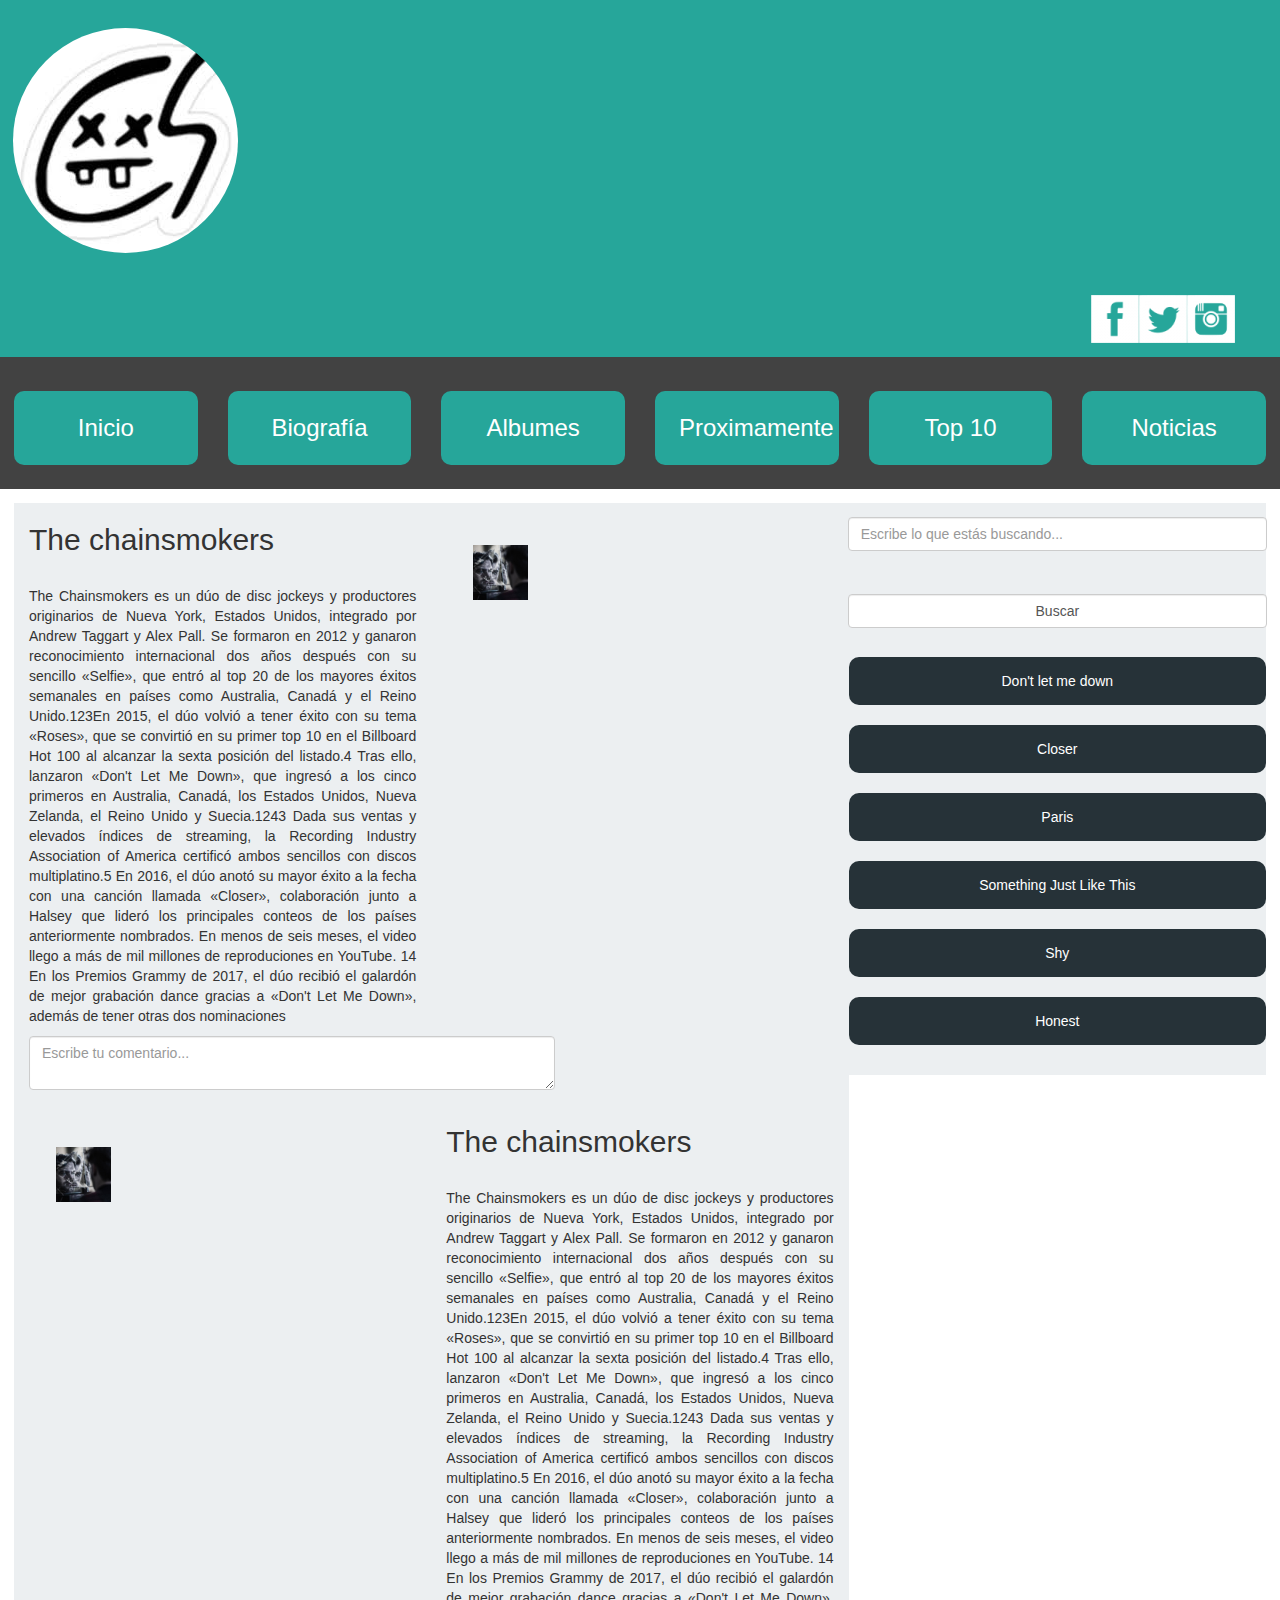
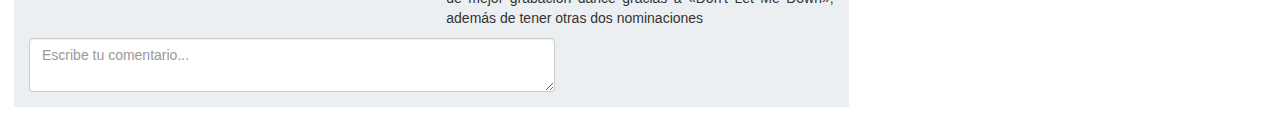
<file: De_Musica/index.html>
<!DOCTYPE html>
<html>
  <head>
    <meta charset='utf-8'>
    <meta name='viewport' content='width=device-width initial-scale=1'>
    <meta name="author" content="Daniel Ochoa Moreno">
    <link rel='stylesheet' href='css/bootstrap.min.css'>
    <link rel='stylesheet' href='css/estilos.css'>
    <script src='js/bootstrap.min.js'></script>
    <title>Blog de música</title>
  </head>
  <body>

    <div class="row">
      <header>
      <div class="col-lg-3-md-3-sm-12" style="padding:1em">
        <img id="logo" src="img/logo.jpg" alt="Logo CS" class="img-circle Clearfix">
      </div>
      <div class="col-lg-1-md-1-sm-12 col-lg-offset-10" style="padding:1em">
        <div class="redes">
          <a href="https://www.facebook.com/thechainsmokers/" target="_blank"><img src="img/fb.png" alt="Facebook"></a>
          <a href="https://twitter.com/thechainsmokers?lang=es" target="_blank"><img src="img/tt.png" alt="Twitter"></a>
          <a href="https://www.instagram.com/thechainsmokers/?hl=es-la" target="_blank"><img src="img/ig.png" alt="Instagram"></a>
        </div>
      </div>
      </header>
    </div>


    <div class="row" style="padding:1em;background-color:#424242">
      <div class="col-lg-2">
        <h3 class="navtitle">Inicio</h3>
      </div>
      <div class="col-lg-2">
        <h3 class="navtitle">Biografía</h3>
      </div>
      <div class="col-lg-2">
        <h3 class="navtitle">Albumes</h3>
      </div>
      <div class="col-lg-2">
        <h3 class="navtitle">Proximamente</h3>
      </div>
      <div class="col-lg-2">
        <h3 class="navtitle">Top 10</h3>
      </div>
      <div class="col-lg-2">
        <h3 class="navtitle">Noticias</h3>
      </div>
    </div>
    <!--nav class='navbar navbar-inverse navbar-fixed-top affix-top'></nav-->
    <div class="container-fluid">

      <div class="row Clearfix" style="padding:1em">

        <div class="col-lg-8 Clearfix" style="background-color:#eceff1;border: 5%">
          <div class="row">
            <div class="col-lg-2 col-lg-push-6" style="padding:1em">
              <div style="padding:1em;border-top: 20%">
                <img class="img-responsive" src="img/cs.jpg" alt="Imagen Chainsmokers" width="300%"  height="500%" style="padding:1em;">
              </div>
            </div>
            <div class="col-lg-6 col-lg-pull-2" style="border: 5%">
              <h2>The chainsmokers</h2><br>
              <p style="text-align:justify">
                The Chainsmokers es un dúo de disc jockeys y productores originarios de Nueva York, Estados Unidos, integrado por Andrew Taggart y Alex Pall. Se formaron en 2012 y ganaron reconocimiento internacional dos años después con su sencillo «Selfie», que entró al top 20 de los mayores éxitos semanales en países como Australia, Canadá y el Reino Unido.1​2​3​
                En 2015, el dúo volvió a tener éxito con su tema «Roses», que se convirtió en su primer top 10 en el Billboard Hot 100 al alcanzar la sexta posición del listado.4​ Tras ello, lanzaron «Don't Let Me Down», que ingresó a los cinco primeros en Australia, Canadá, los Estados Unidos, Nueva Zelanda, el Reino Unido y Suecia.1​2​4​3​ Dada sus ventas y elevados índices de streaming, la Recording Industry Association of America certificó ambos sencillos con discos multiplatino.5​ En 2016, el dúo anotó su mayor éxito a la fecha con una canción llamada «Closer», colaboración junto a Halsey que lideró los principales conteos de los países anteriormente nombrados. En menos de seis meses, el video llego a más de mil millones de reproduciones en YouTube. 1​4​ En los Premios Grammy de 2017, el dúo recibió el galardón de mejor grabación dance gracias a «Don't Let Me Down», además de tener otras dos nominaciones
              </p>
            </div>
            <div class="col-lg-8">
              <div class="form-group">
                  <textarea class="form-control" name="Comentario" placeholder="Escribe tu comentario..."></textarea>
              </div>

            </div>
          </div>
          <div class="row">
            <div class="col-lg-2" style="padding:1em">
              <div style="padding:1em;border-top: 20%">
                <img class="img-responsive" src="img/cs.jpg" alt="Imagen Chainsmokers" width="300%"  height="500%" style="padding:1em;">
              </div>

            </div>

            <div class="col-lg-6 Clearfix col-lg-push-4" style="border:5%">
              <h2>The chainsmokers</h2><br>
              <p style="text-align:justify">
                The Chainsmokers es un dúo de disc jockeys y productores originarios de Nueva York, Estados Unidos, integrado por Andrew Taggart y Alex Pall. Se formaron en 2012 y ganaron reconocimiento internacional dos años después con su sencillo «Selfie», que entró al top 20 de los mayores éxitos semanales en países como Australia, Canadá y el Reino Unido.1​2​3​
                En 2015, el dúo volvió a tener éxito con su tema «Roses», que se convirtió en su primer top 10 en el Billboard Hot 100 al alcanzar la sexta posición del listado.4​ Tras ello, lanzaron «Don't Let Me Down», que ingresó a los cinco primeros en Australia, Canadá, los Estados Unidos, Nueva Zelanda, el Reino Unido y Suecia.1​2​4​3​ Dada sus ventas y elevados índices de streaming, la Recording Industry Association of America certificó ambos sencillos con discos multiplatino.5​ En 2016, el dúo anotó su mayor éxito a la fecha con una canción llamada «Closer», colaboración junto a Halsey que lideró los principales conteos de los países anteriormente nombrados. En menos de seis meses, el video llego a más de mil millones de reproduciones en YouTube. 1​4​ En los Premios Grammy de 2017, el dúo recibió el galardón de mejor grabación dance gracias a «Don't Let Me Down», además de tener otras dos nominaciones
              </p>
            </div>

            <div class="col-lg-8">
              <div class="form-group">
                  <textarea class="form-control" name="Comentario" placeholder="Escribe tu comentario..."></textarea>
              </div>
            </div>
          </div>
        </div>
        <div class="col-lg-4 Clearfix" style="background-color:#eceff1">
          <div class="row">
            <div class="row">
              <div class="form-group" style="padding:1em;border:5%">
                <input id="buscar" class="form-control" type="text" name="Buscar" value="" placeholder="Escribe lo que estás buscando...">
              </div>
            </div>
            <div class="row">
              <div class="form-group" style="padding:1em;border:5%">
                <input class="form-control" type="submit" name="BuscarBtn" value="Buscar">
              </div>
            </div>

          </div>
          <div class="row">
            <ul class="list-unstyled">
              <li>Don't let me down</li><br>
              <li>Closer</li><br>
              <li>Paris</li><br>
              <li>Something Just Like This</li><br>
              <li>Shy</li><br>
              <li>Honest</li><br>
            </ul>
          </div>

          </div>
      </div>

    </div>
  </body>
</html>
</file>
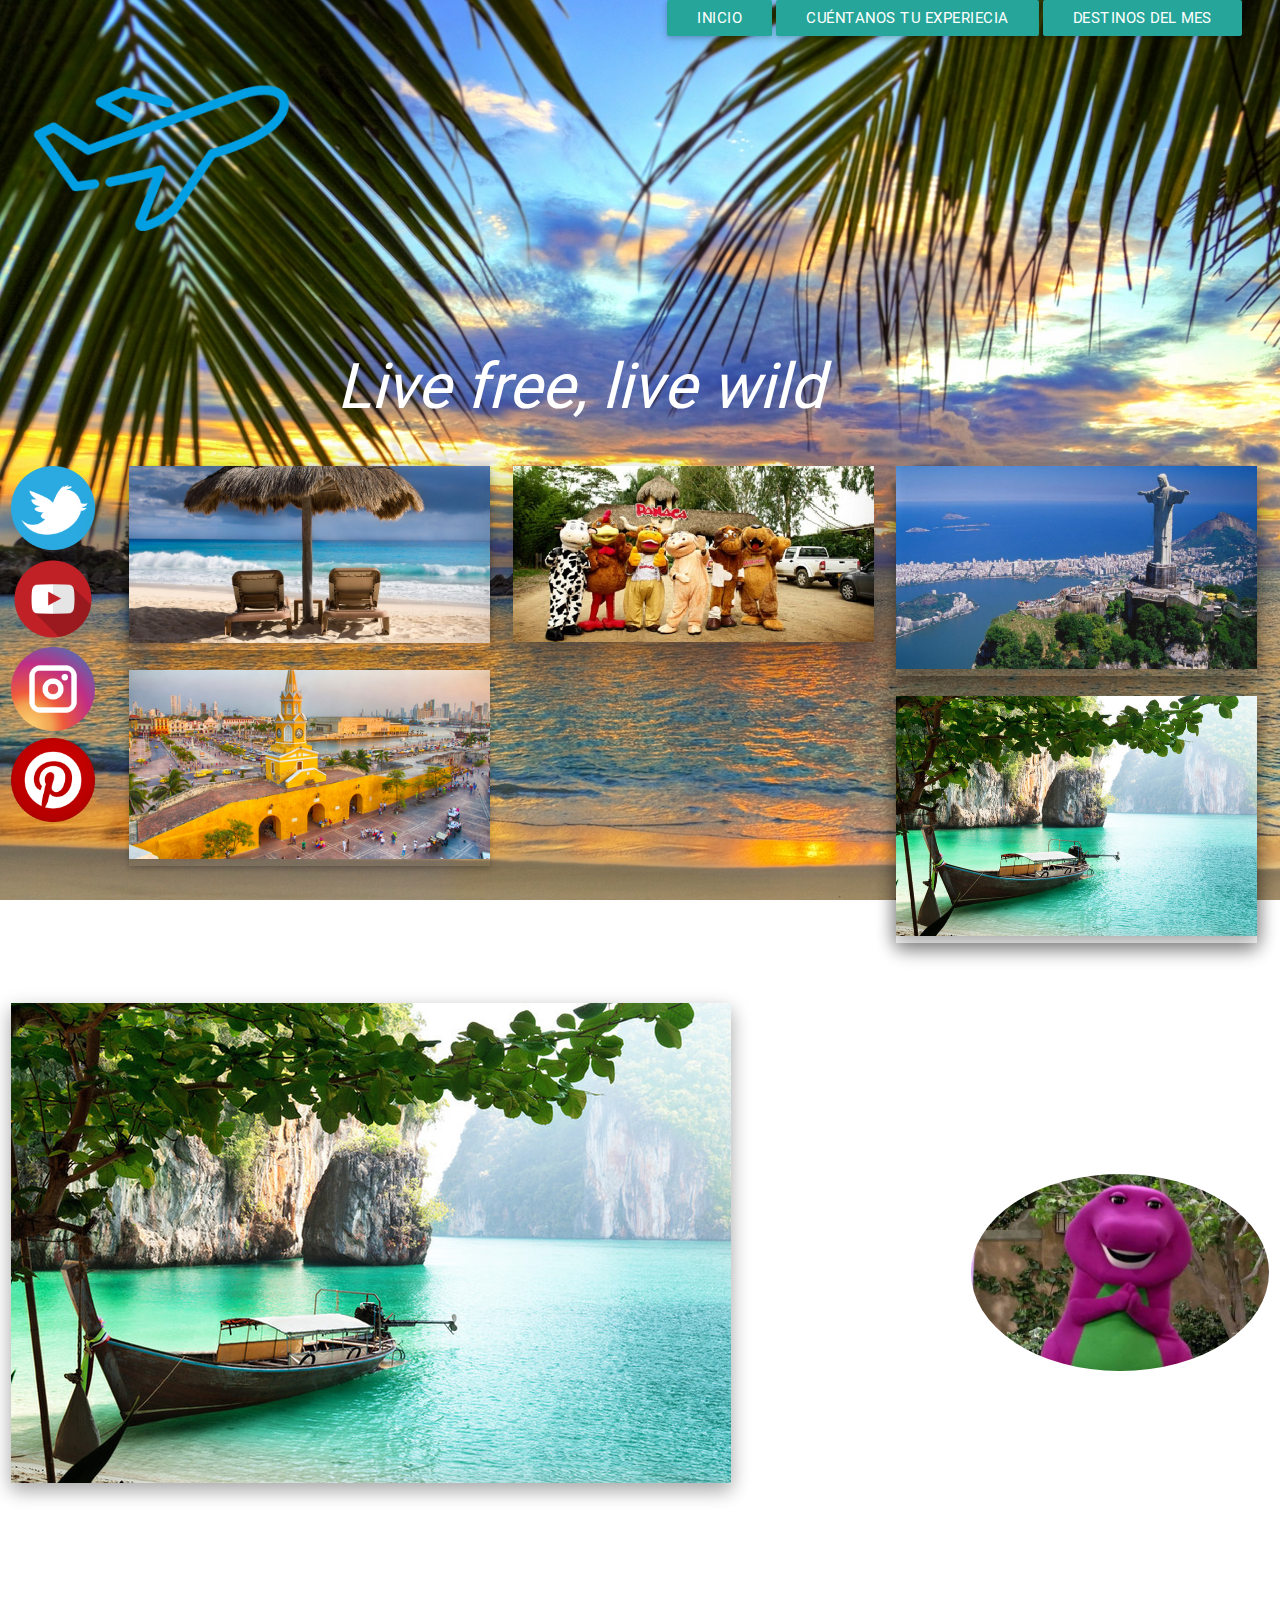
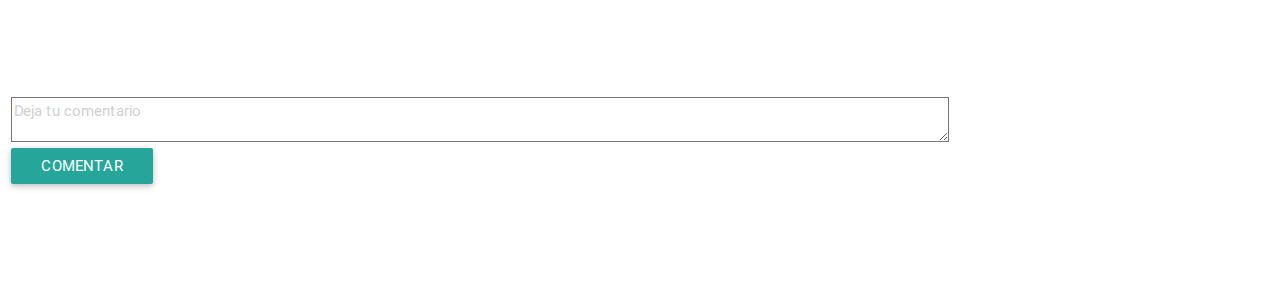
<file: De_Viajes/index.html>
<!DOCTYPE html>
<html>
  <head>
    <meta charset="utf-8">
    <meta name="viewport" content="width=device-width, initial-scale=1, maximum-scale=1.0"/>
    <meta name="author" content="Daniel Ochoa Moreno">
    <meta name="keywords" content="MaterializeCss">
    <!--Importar la fuente de los íconos de Google-->
    <link href="https://fonts.googleapis.com/icon?family=Material+Icons" rel="stylesheet">
    <!--Importar la hojas de estilos de materialize css-->
    <link href="css/materialize.css" type="text/css" rel="stylesheet" media="screen,projection"/>

    <link href="css/index.css" type="text/css" rel="stylesheet" media="screen,projection"/>
    <link href="css/materialize-social.css" type="text/css" rel="stylesheet" media="screen,projection"/>
    <title>Blog de turismo</title>
  </head>
  <body>
    <div id="backgroundrow" class="row" width="100%" height="20%">
      <div class="row Clearfix">
        <!-- Page Content goes here -->
        <div class="row">

          <div class="col l12">
            <header>
              <div class="row" style="text-align:center">
                <div class="col l3">
                  <img id="Logo" class="responsive-img" src="img/viajes.png" alt="Logo">
                </div>
                <div class="col s6 offset-s3">
                  <a class="btn">Inicio</a>
                  <a class="btn">Cuéntanos tu experiecia</a>
                  <a class="btn">Destinos del mes</a>
                </div>
              </div>
              <div class="row">
                <div class="col l6 offset-l3">
                  <h1> <em>Live free, live wild </em> </h1>
                </div>
              </div>

            </header>
          </div>
          <div class="row">
            <div class="col l1">
              <a href="https://www.twitter.com/"> <i> <img src="img/twt.png" alt="twittericon" class="responsive-img"> </i> </a>
              <a href="https://www.youtube.com/"> <i> <img src="img/yt.png" alt="youtubeicon" class="responsive-img"> </i> </a>
              <a href="https://www.instagram.com/"> <i> <img src="img/ig.png" alt="instagramicon" class="responsive-img"> </i> </a>
              <a href="https://www.pinterest.com/"> <i> <img src="img/pt.png" alt="pinteresticon" class="responsive-img"> </i> </a>
            </div>
            <div class="col l11">
              <div class="row">
                <div class="col l4">
                  <div class="row z-depth-3">
                    <img src="img/cancun.jpg" alt="cancun" class="responsive-img z-depth-1">
                  </div>
                  <div class="row z-depth-1">
                    <img src="img/cartagena.jpg" alt="cartagena" class="responsive-img">
                  </div>
                </div>
                <div class="col l4" style="text-align:center">

                    <img src="img/panaca.jpg" alt="panaca" class="responsive-img z-depth-4" style="margin:auto">

                </div>
                <div class="col l4">
                  <div class="row z-depth-3">
                    <img src="img/rio.jpg" alt="rio" class="responsive-img z-depth-3">
                  </div>
                  <div class="row z-depth-2">
                    <img src="img/laos.jpg" alt="laos" class="responsive-img z-depth-2">
                  </div>
                </div>
              </div>
            </div>
          </div>
          <div class="row">
            <div class="col l9">
              <div class="row">
                <img src="img/laos.jpg" alt="laos" class="responsive-img z-depth-2">

                <p>Lorem ipsum dolor sit amet, consectetur adipisicing elit, sed do eiusmod tempor incididunt ut labore et dolore magna aliqua. Ut enim ad minim veniam, quis nostrud exercitation ullamco laboris nisi ut aliquip ex ea commodo consequat. Duis aute irure dolor in reprehenderit in voluptate velit esse cillum dolore eu fugiat nulla pariatur. Excepteur sint occaecat cupidatat non proident, sunt in culpa qui officia deserunt mollit anim id est laborum.
                Lorem ipsum dolor sit amet, consectetur adipisicing elit, sed do eiusmod tempor incididunt ut labore et dolore magna aliqua. Ut enim ad minim veniam, quis nostrud exercitation ullamco laboris nisi ut aliquip ex ea commodo consequat. Duis aute irure dolor in reprehenderit in voluptate velit esse cillum dolore eu fugiat nulla pariatur. Excepteur sint occaecat cupidatat non proident, sunt in culpa qui officia deserunt mollit anim id est laborum.
                </p>

              </div>
              <div class="row">
                <textarea name="Comentario" placeholder="Deja tu comentario" rows="8" cols="80"></textarea>
                <input type="button" class="btn" name="Boton" value="Comentar">
              </div>
            </div>
            <div class="col l3">
              <div class="row" style="text-align:center">
                <h1>Autor</h1>
                <br>
                <br>
                <img src="img/autor.jpg" alt="autor" class="responsive-img circle">
                <br>
                <br>
                <p>Lorem ipsum dolor sit amet, consectetur adipisicing elit, sed do eiusmod tempor incididunt ut labore et dolore magna aliqua. Ut enim ad minim veniam, quis nostrud exercitation ullamco laboris nisi ut aliquip ex ea commodo consequat. Duis aute irure dolor in reprehenderit in voluptate velit esse cillum dolore eu fugiat nulla pariatur. Excepteur sint occaecat cupidatat non proident,
                  sunt in culpa qui officia deserunt mollit anim id est laborum.</p>
              </div>
            </div>
          </div>



        </div>

      </div>
    </div>

    <script type="text/javascript" src="https://code.jquery.com/jquery-2.1.1.min.js"></script>
    <script type="text/javascript" src="js/materialize.min.js"></script>
  </body>
</html>

<!--
<div class="row">
  <div class="s12 col amber darken-3 barra-superior">
    <h5>Barra de encabezado y búsqueda</h5>
  </div>
  <div class="s2 m2 l2 col blue-grey lighten-5 columna-grupos push-s10">
    <span>Columna para los grupos</span>
  </div>
  <div class="s10 m7 l7 col white columna-principal pull-s2">
    <div class="row">
      <div class="s12 m12 l8 col white columna-publicaciones">
        <h5>Columna para las publicaciones</h5>
      </div>
      <div class="l3 offset-l1 col white columna-news hide-on-med-and-down">
        <h5>Columna para las noticias</h5>
      </div>
    </div>
  </div>
  <div class="m3 l3 col white columna-chat hide-on-small-only">
    <div class="row">
      <div class="s12 col blue-grey bloque-feed">
        <h5>Bloque para las actividades recientes</h5>
      </div>
      <div class="s12 col grey lighten-1 bloque-chat">
        <h5>Bloque para el chat</h5>
      </div>
    </div>
  </div>

</div>

 -->
</file>
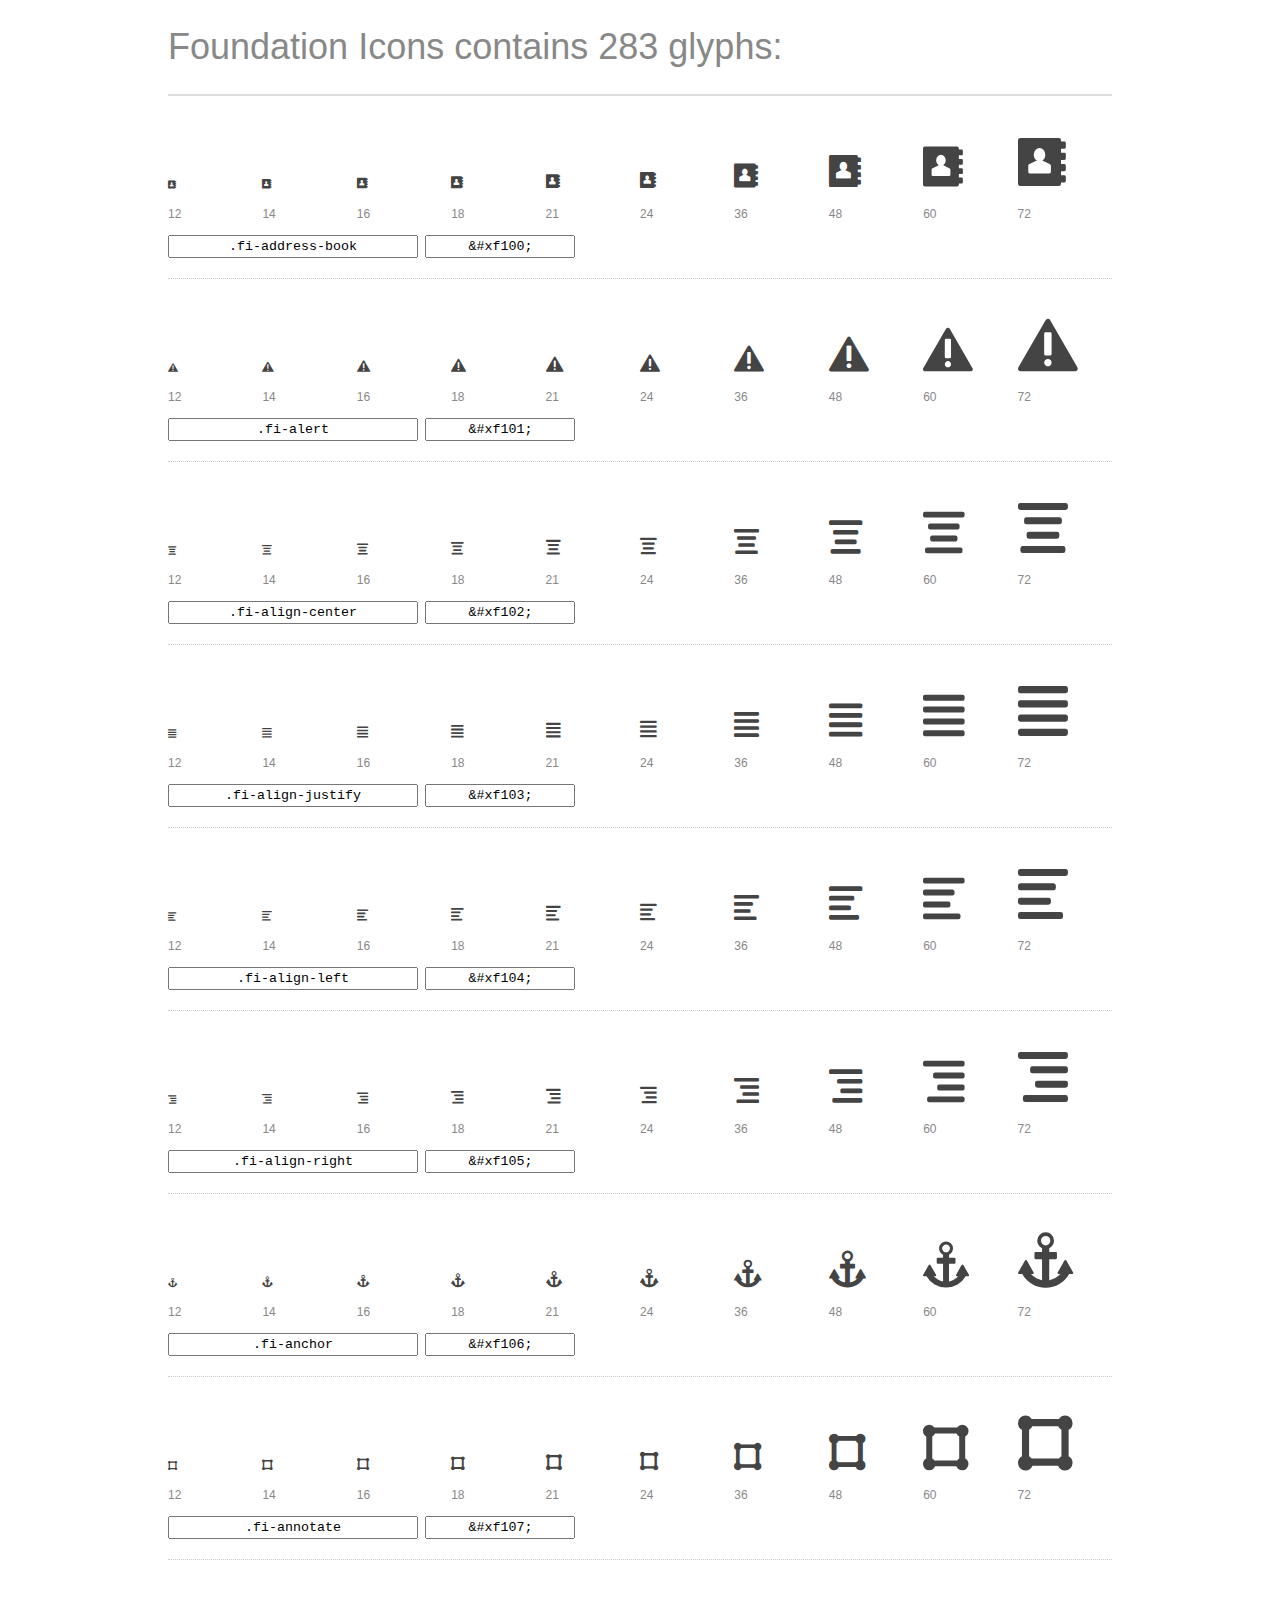
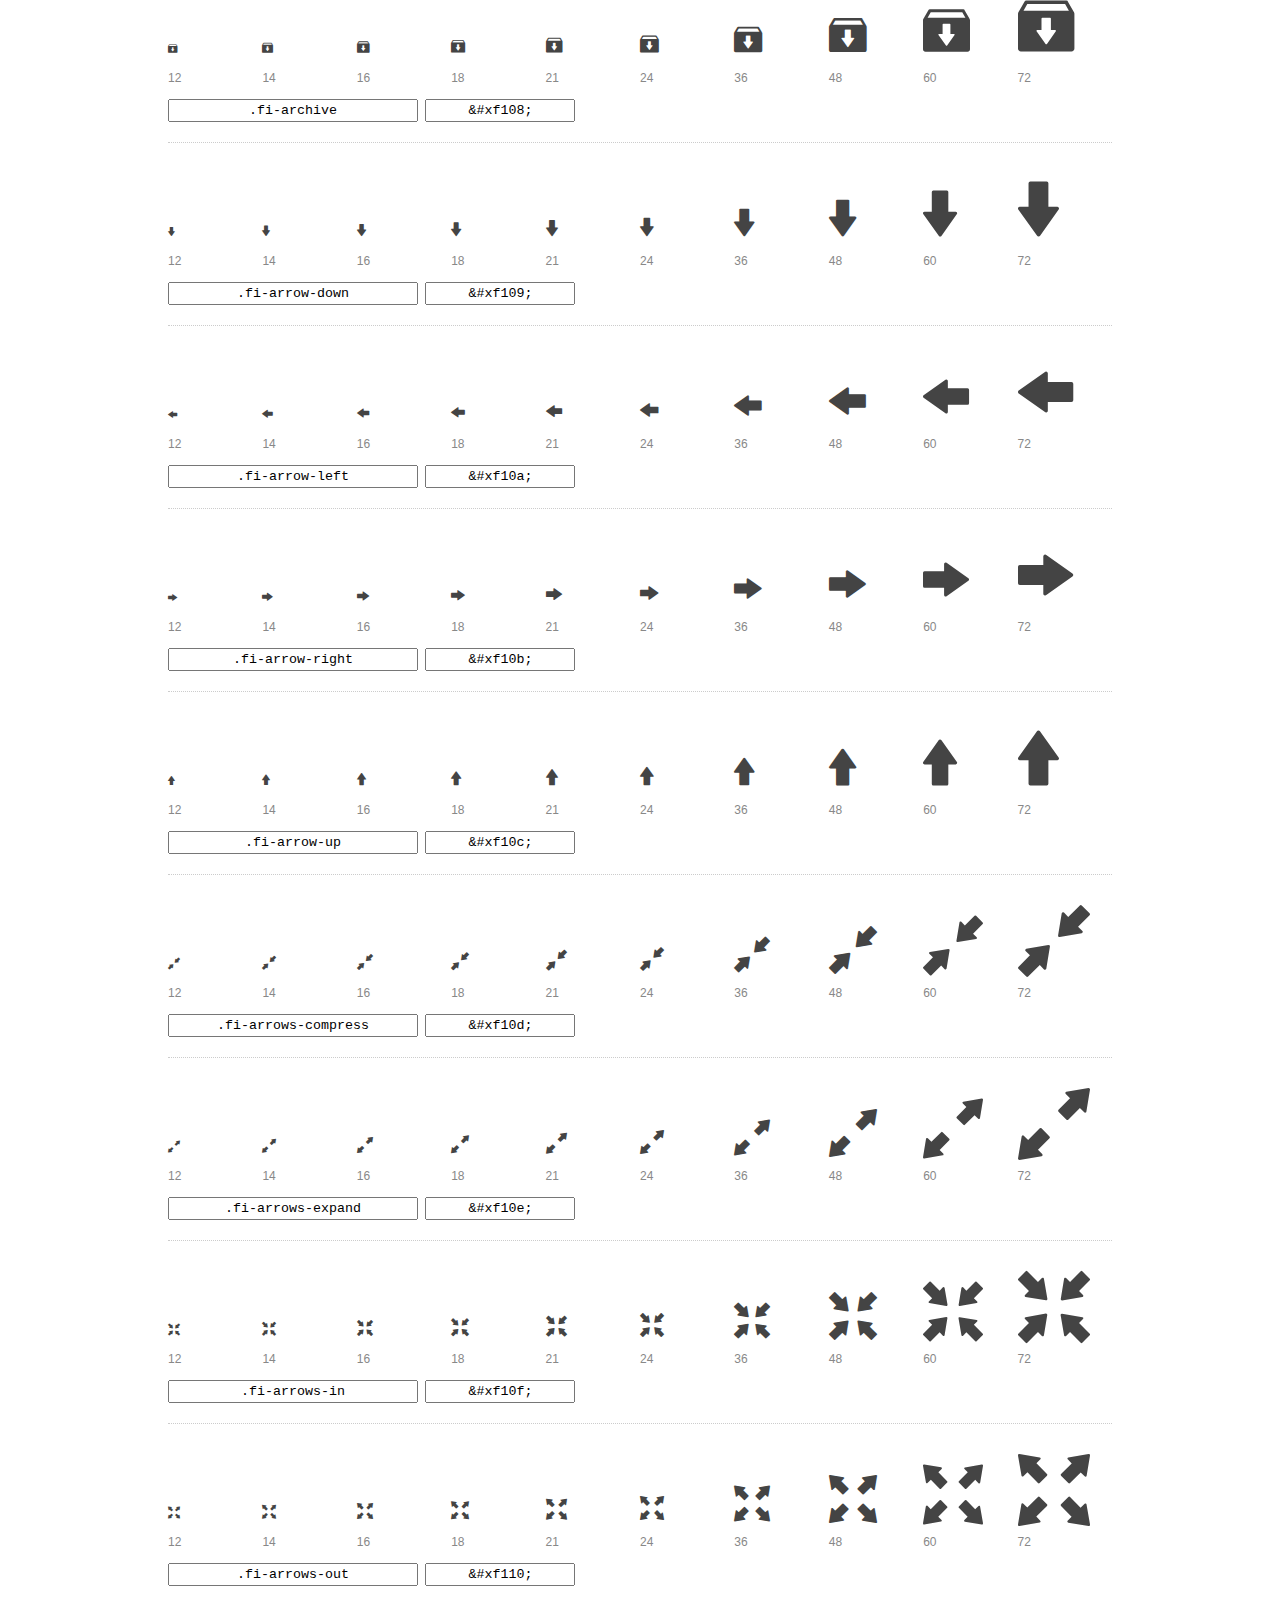
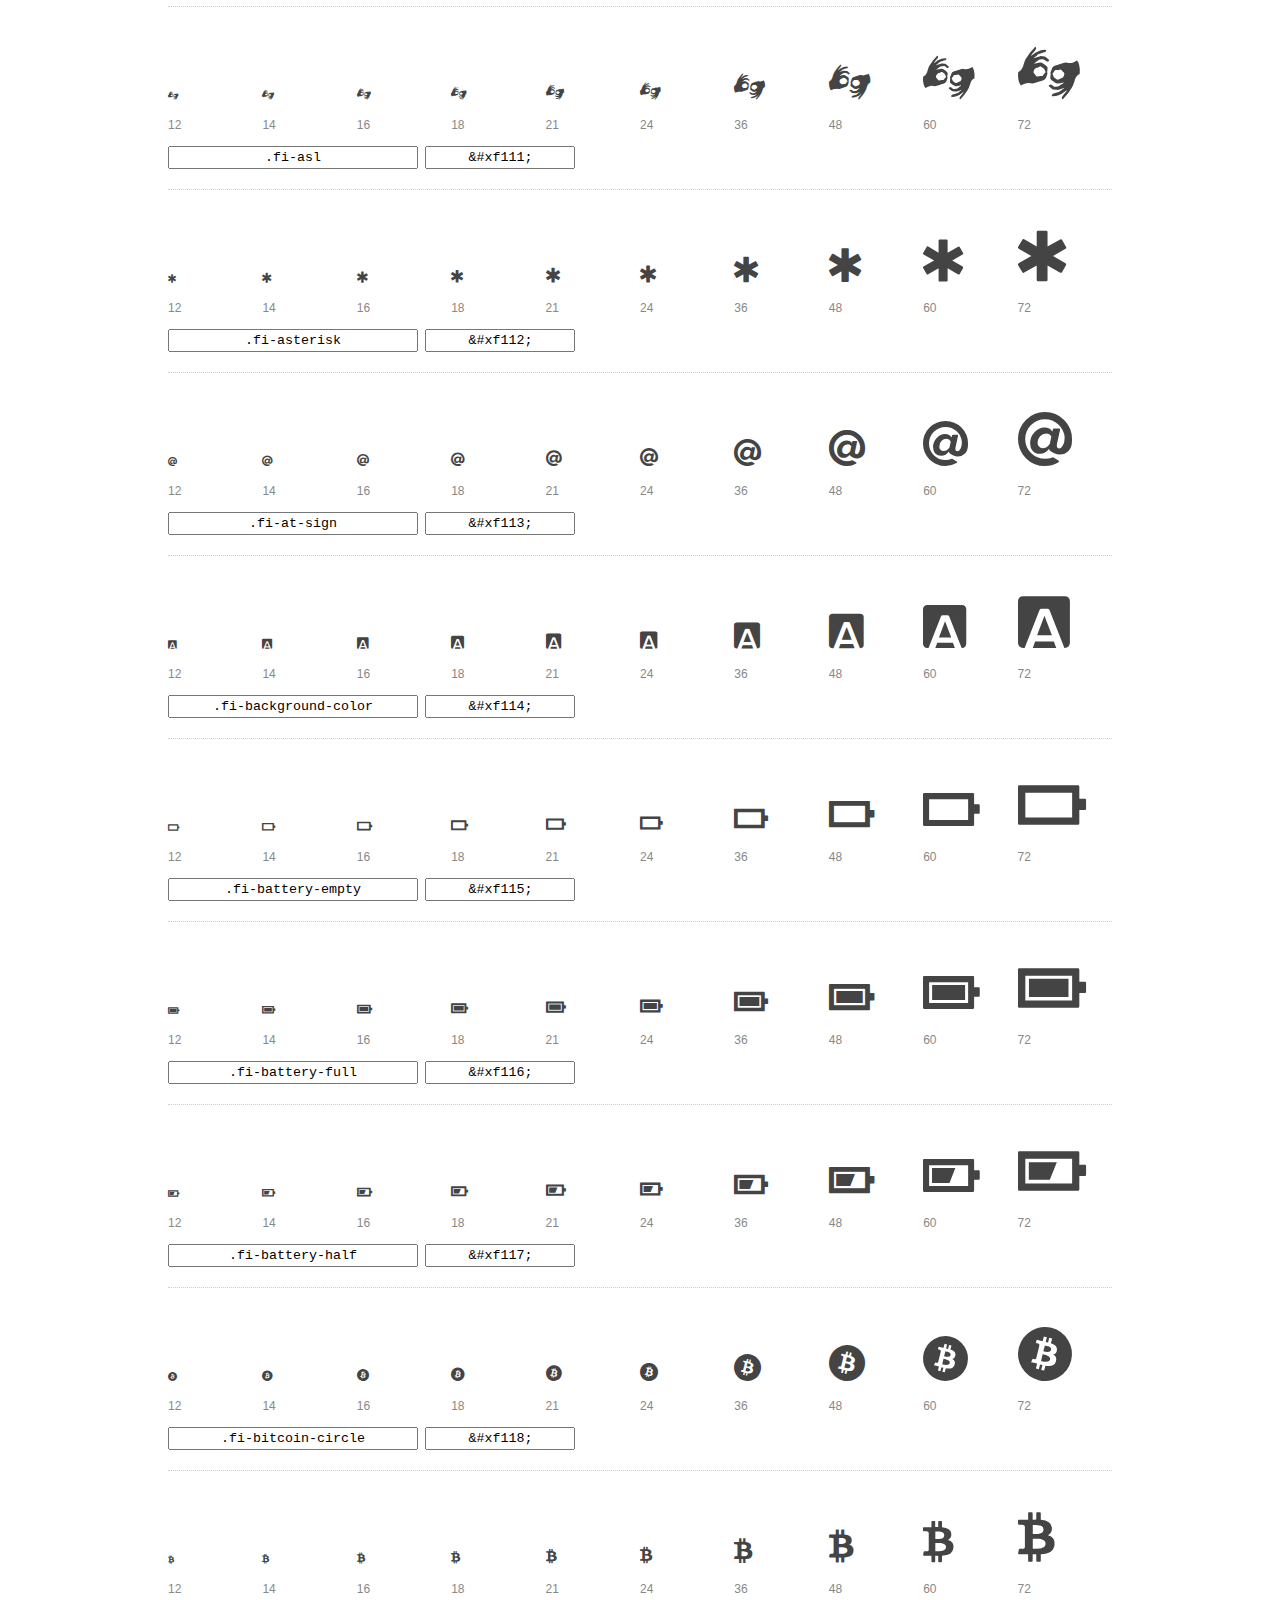
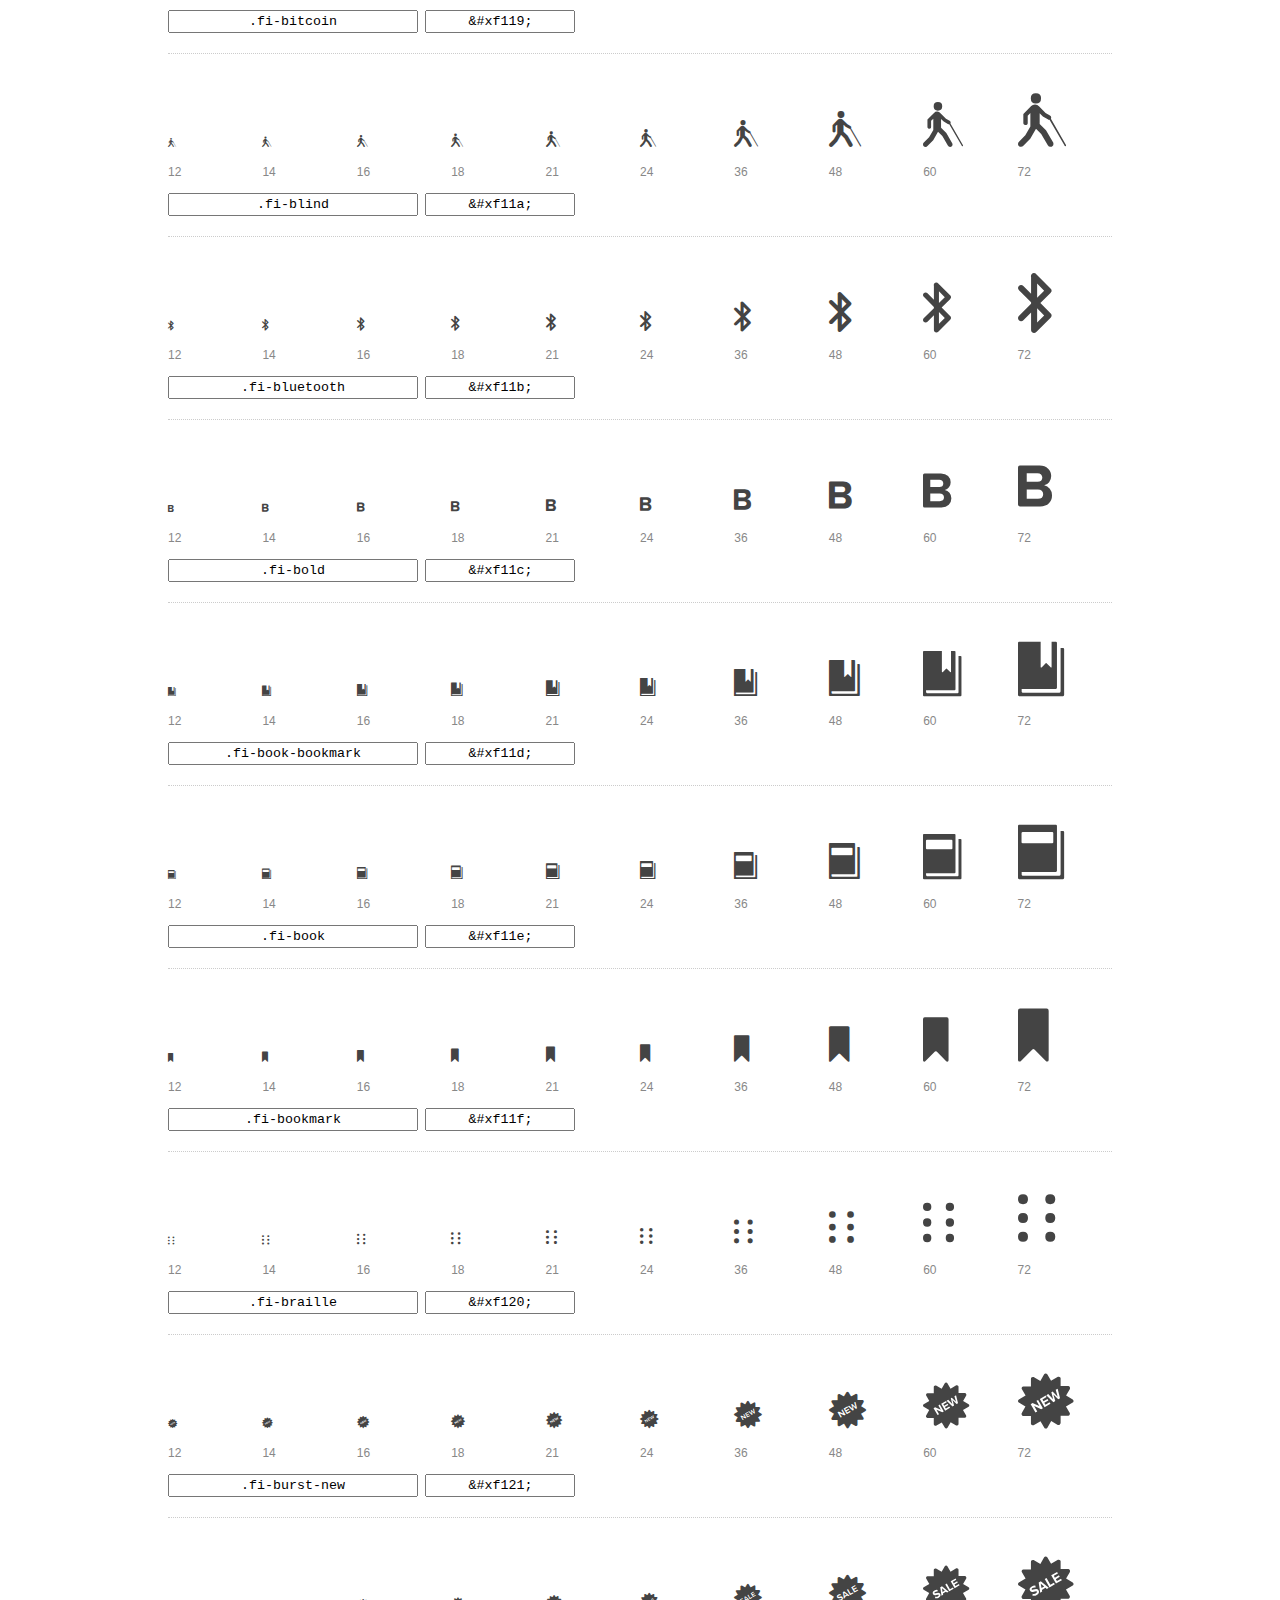
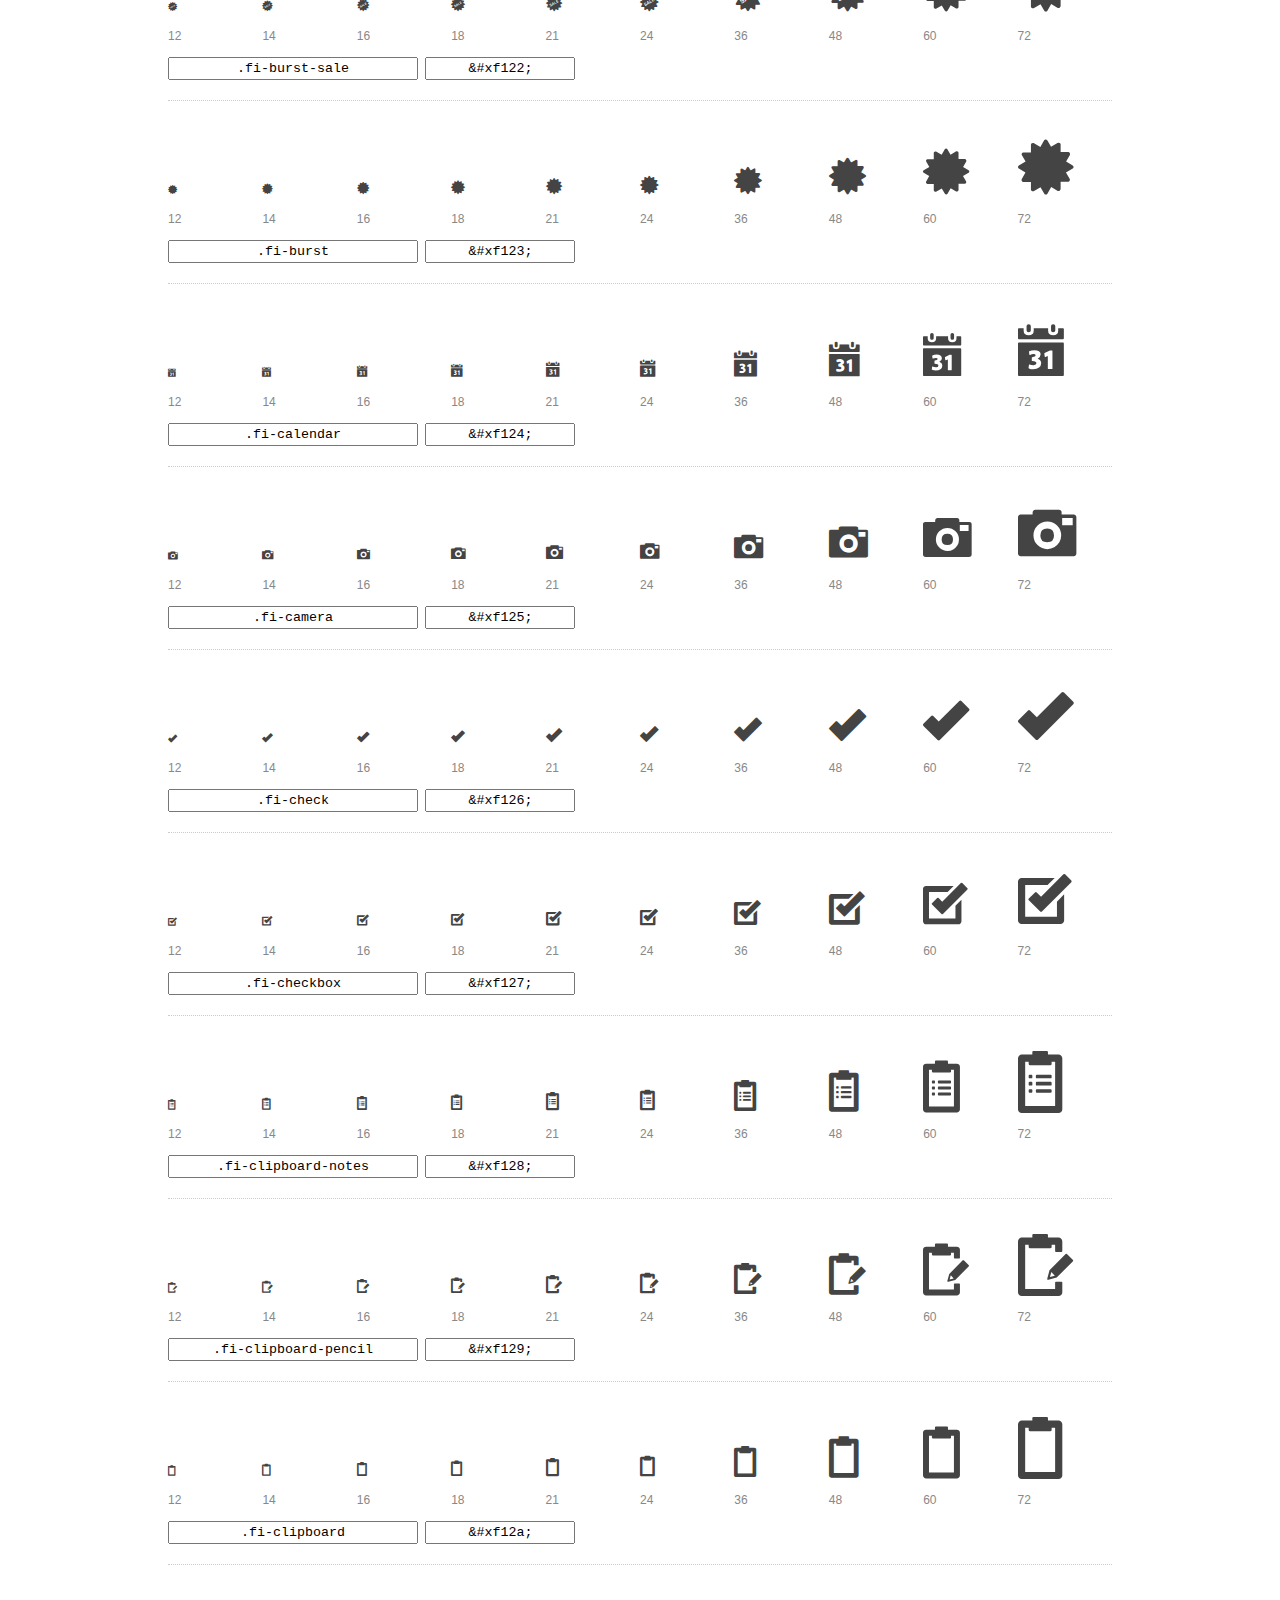
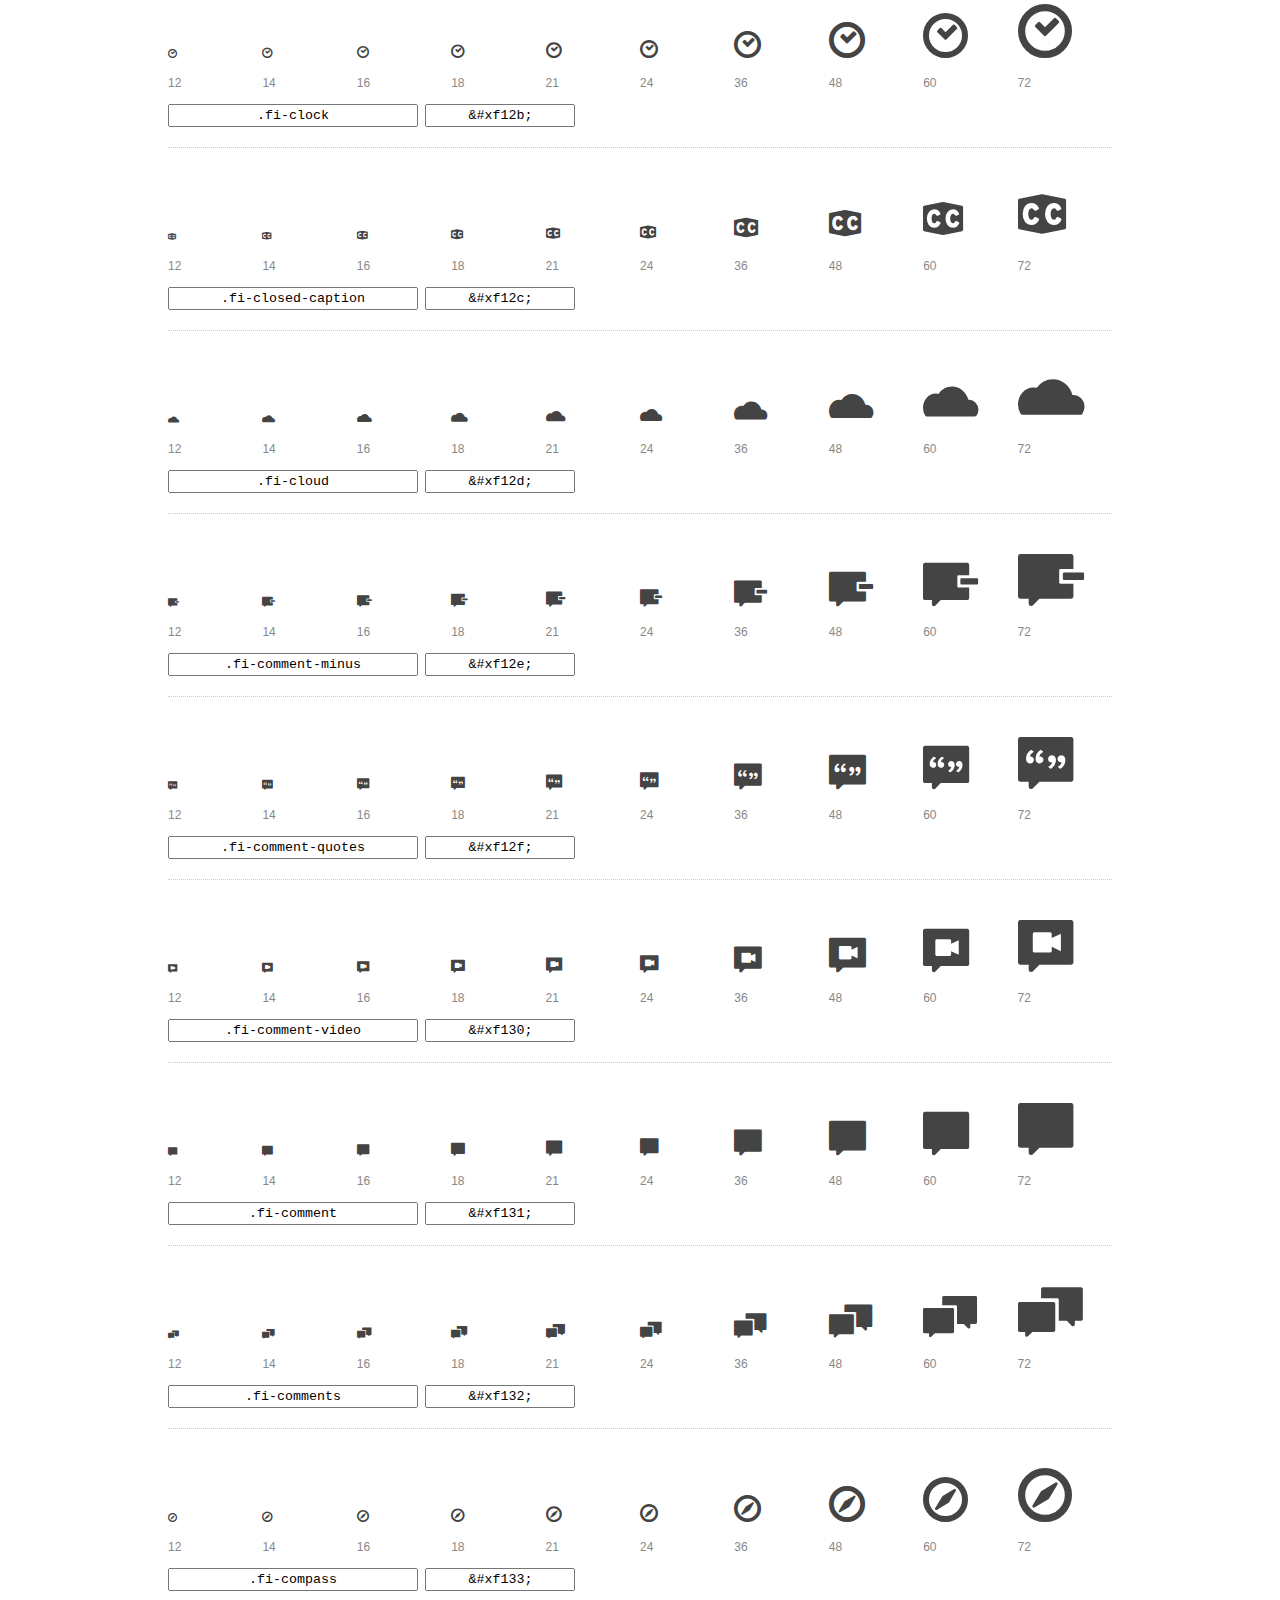
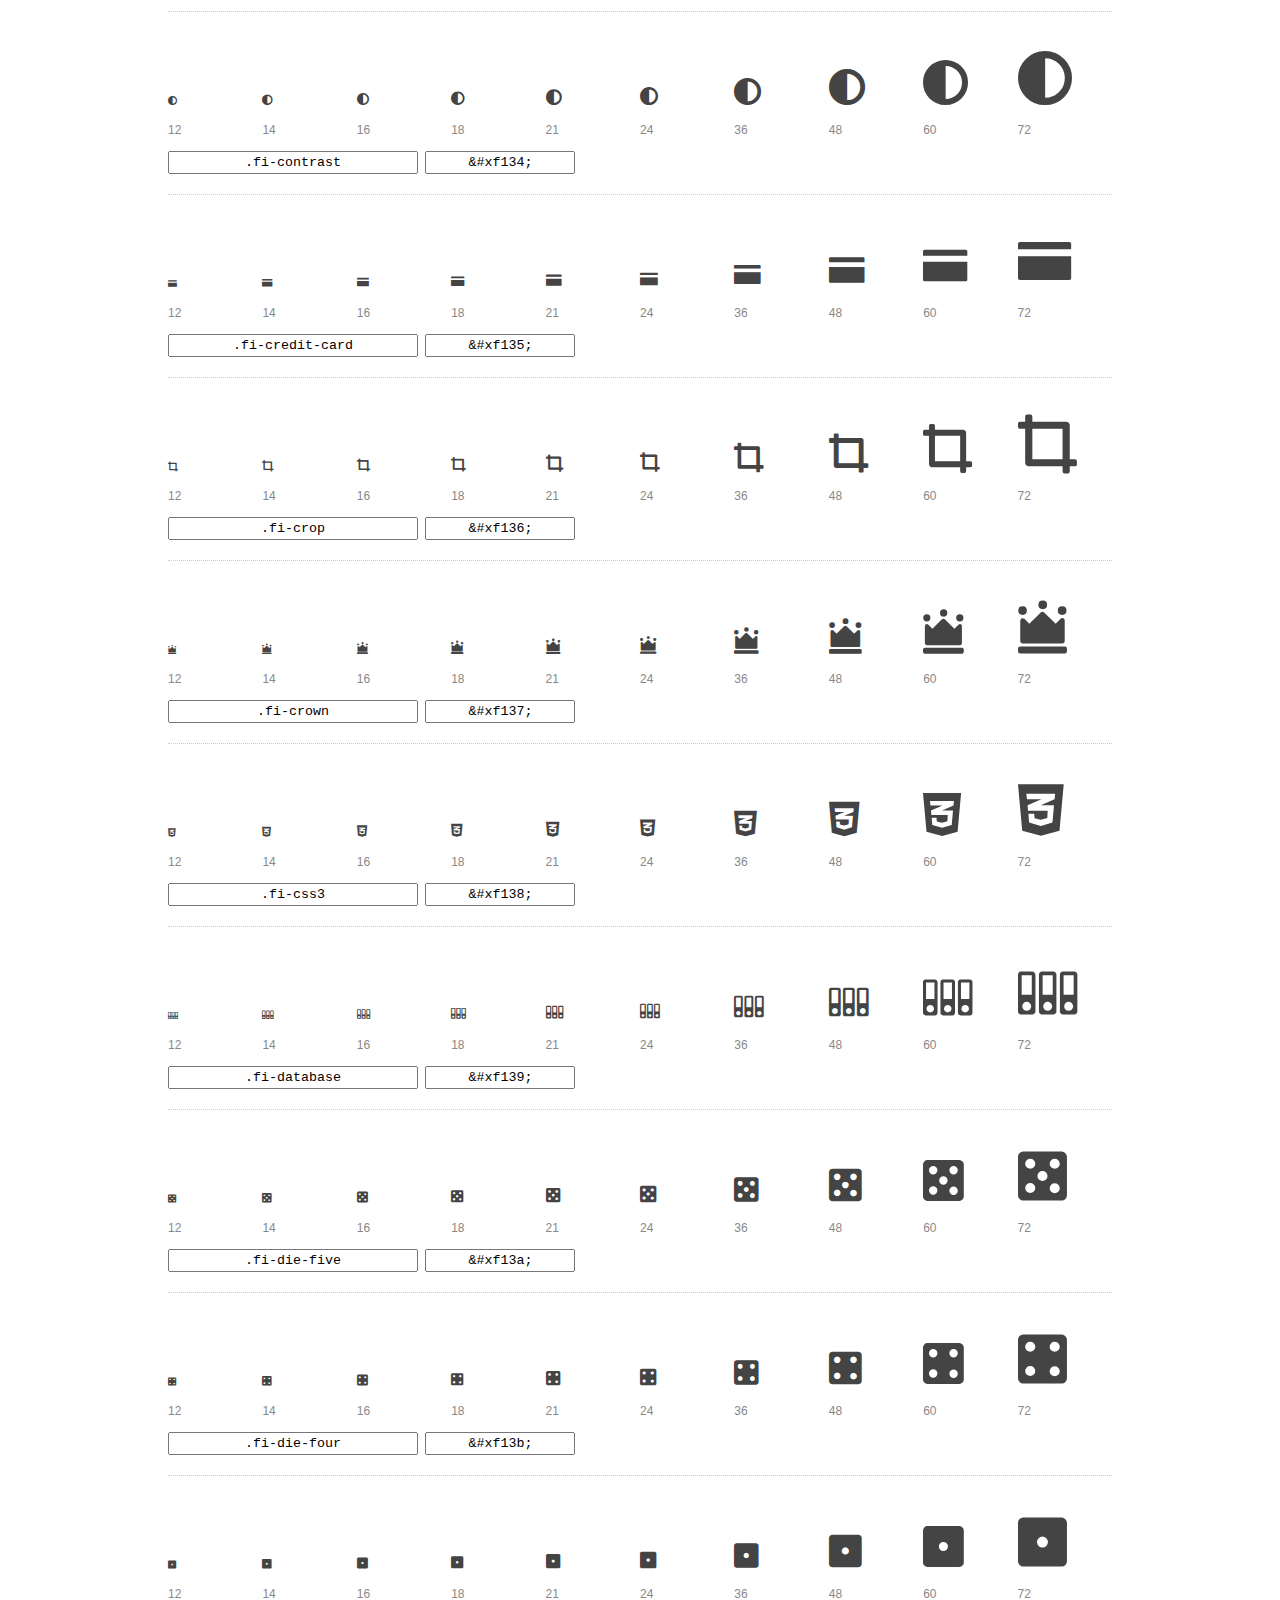
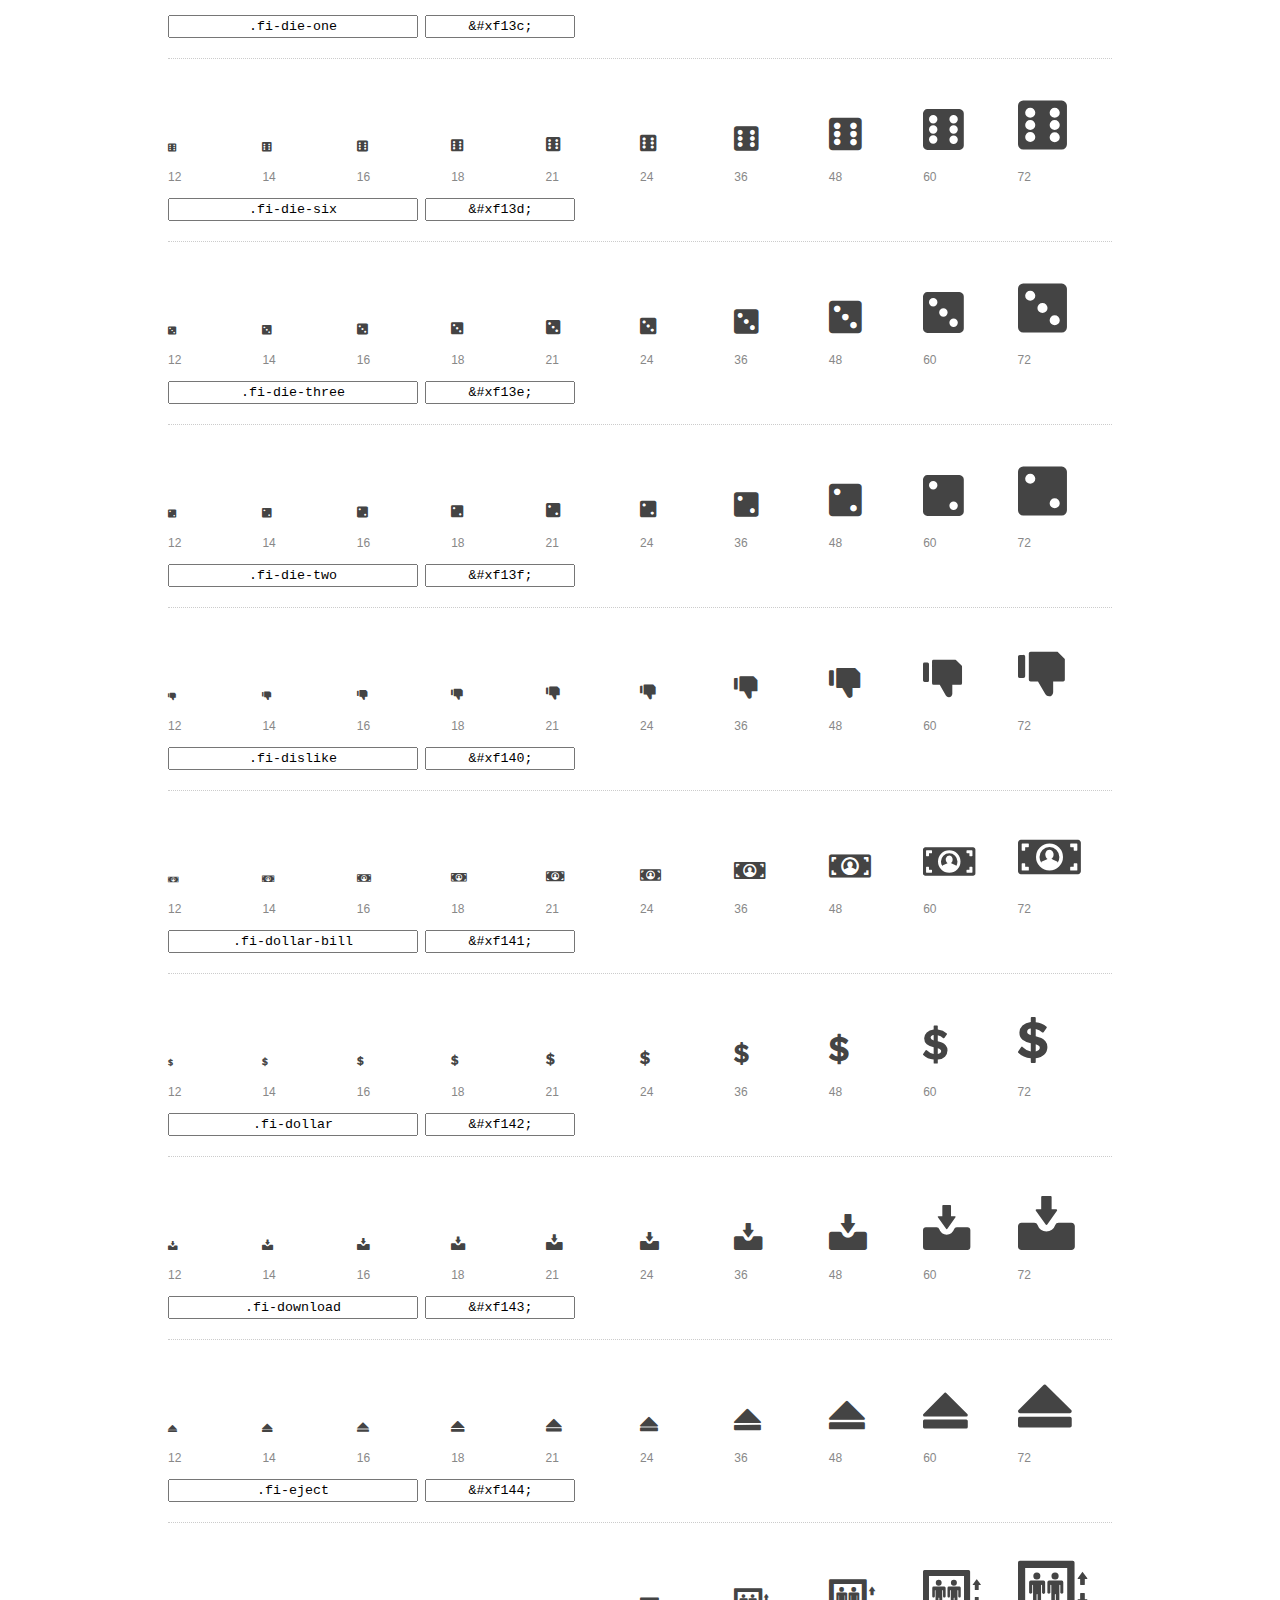
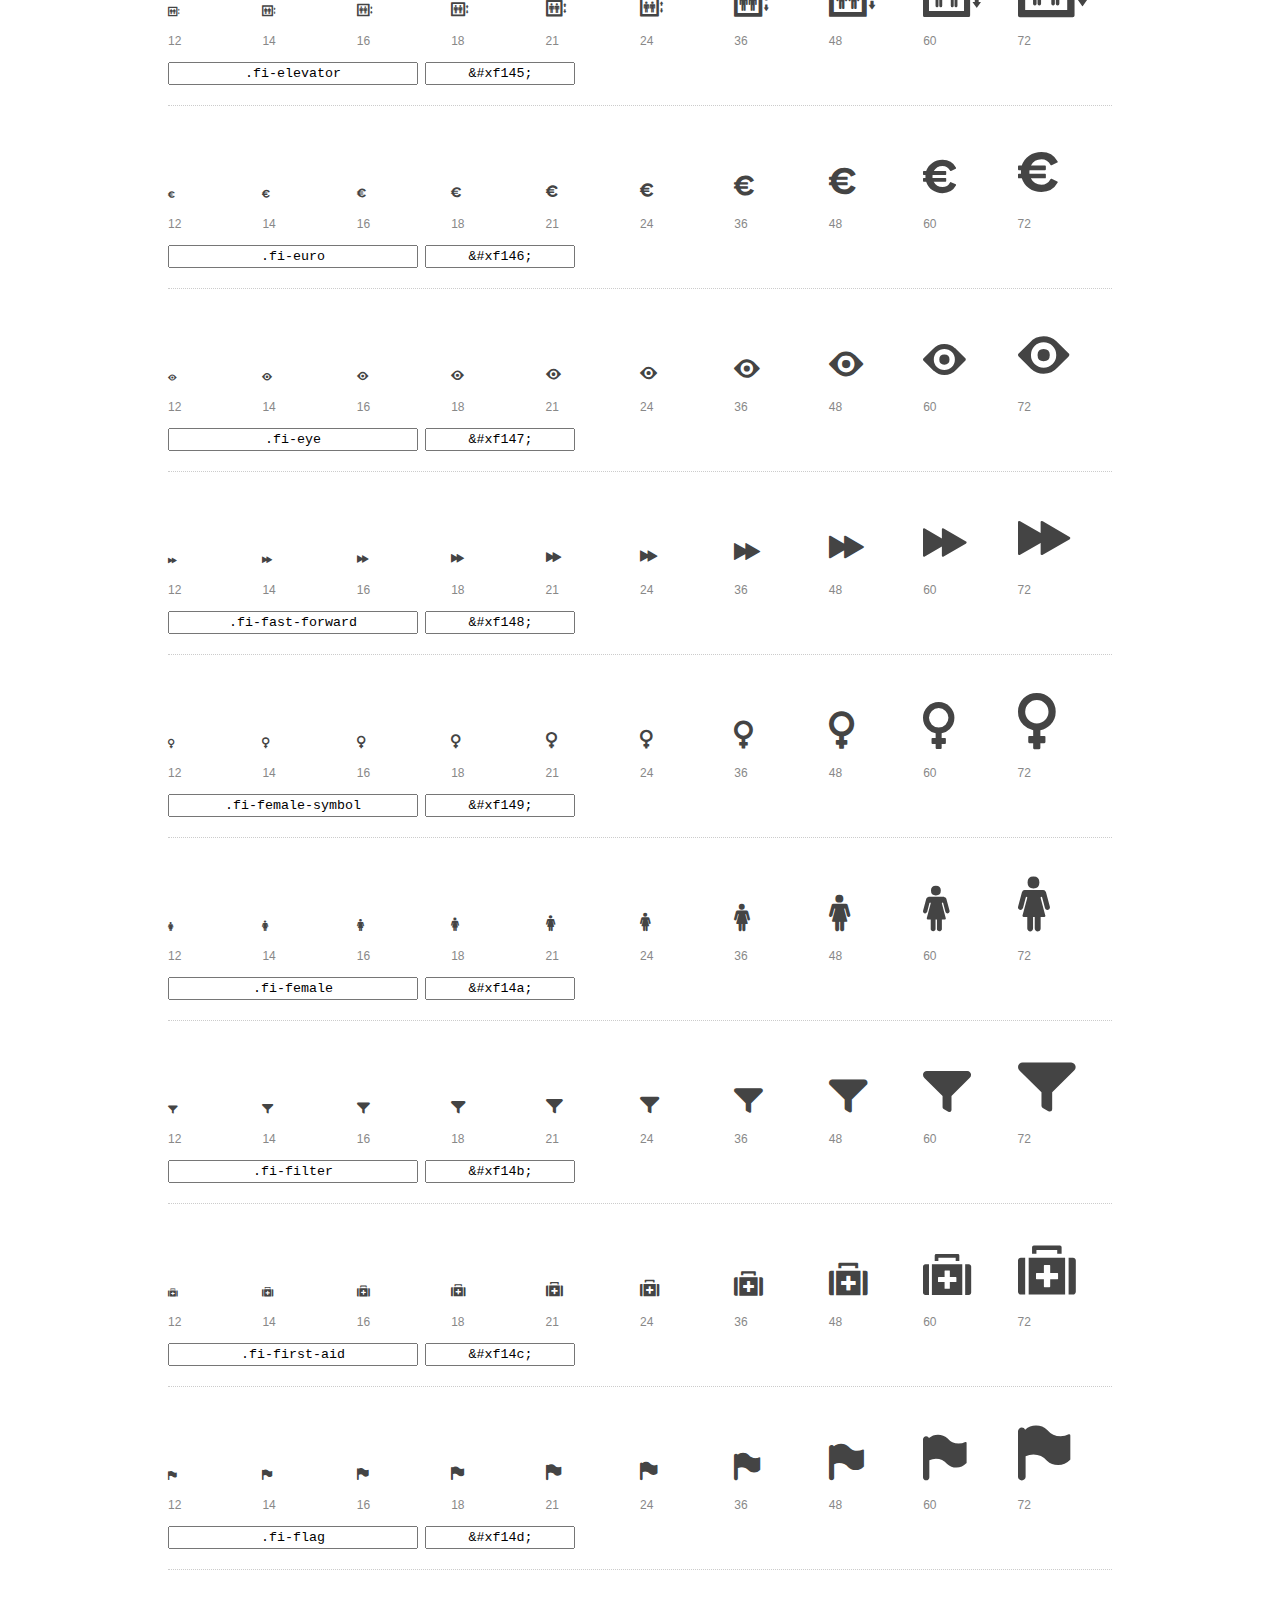
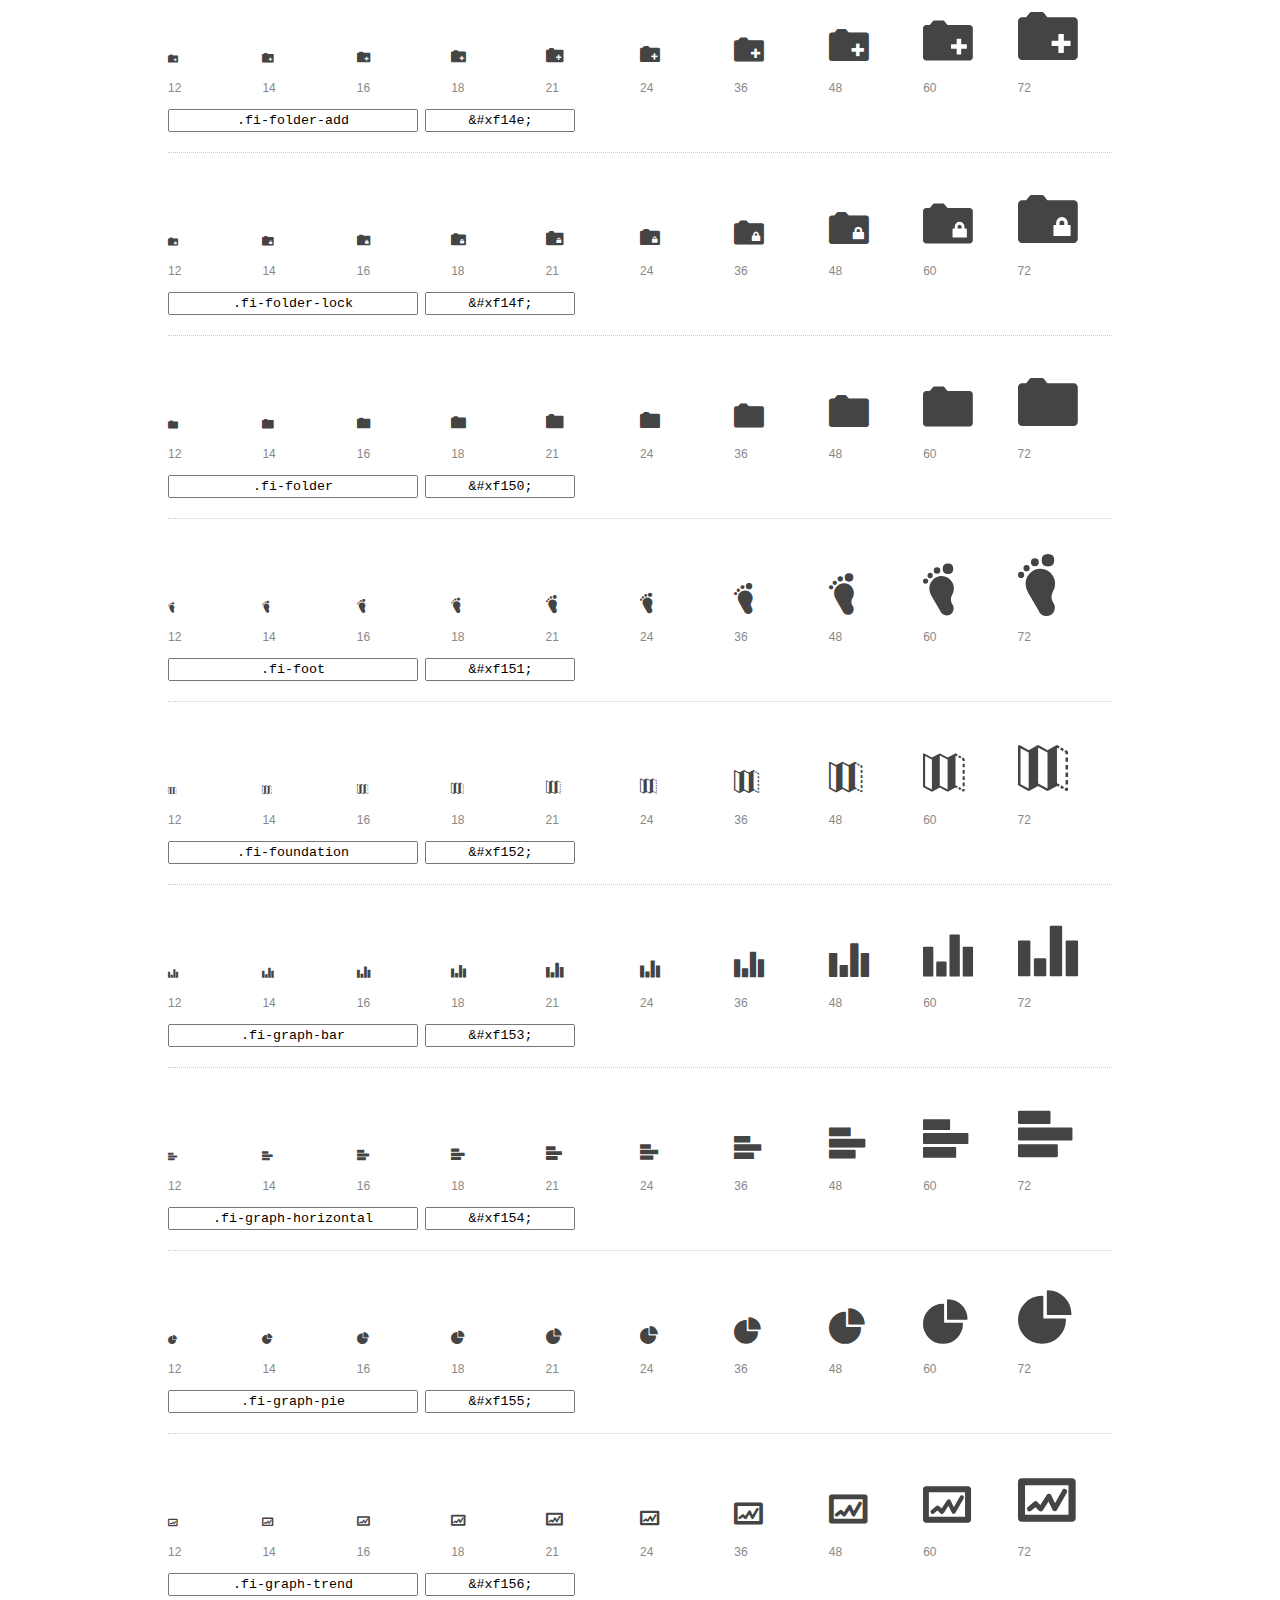
<file: De_Cocina/foundation-icons/preview.html>
<!DOCTYPE html>
<html>
  <head>
    <title>Foundation Icons glyphs preview</title>
    <link rel="stylesheet" href="foundation-icons.css" />

    <style>
      * {
        -moz-box-sizing: border-box;
        -webkit-box-sizing: border-box;
        box-sizing: border-box;
        margin: 0;
        padding: 0;
      }

      body {
        background: #fff;
        color: #444;
        font: 16px/1.5 "Helvetica Neue", Helvetica, Arial, sans-serif;
      }

      a, 
      a:visited {
        color: #888;
        text-decoration: underline;
      }
      a:hover, 
      a:focus { color: #000; }

      h1 {
        border-bottom: 2px solid #ddd;
        color: #888;
        font-size: 36px;
        font-weight: 300;
        margin-bottom: 20px;
        padding: 20px 0;
      }

      .container {
        margin: 0 auto;
        min-width: 880px;
        padding: 0 40px;
        width: 80%;
      }

      .glyph {
        border-bottom: 1px dotted #ccc;
        padding: 10px 0 20px;
        margin-bottom: 20px;
      }

      .preview-glyphs { vertical-align: bottom; } 

      .preview-scale { 
        color: #888;
        font-size: 12px; 
        margin-top: 5px;
      }

      .step {
        display: inline-block;
        line-height: 1;
        width: 10%;
      }

      
      .size-12 { font-size: 12px; }
      
      .size-14 { font-size: 14px; }
      
      .size-16 { font-size: 16px; }
      
      .size-18 { font-size: 18px; }
      
      .size-21 { font-size: 21px; }
      
      .size-24 { font-size: 24px; }
      
      .size-36 { font-size: 36px; }
      
      .size-48 { font-size: 48px; }
      
      .size-60 { font-size: 60px; }
      
      .size-72 { font-size: 72px; }
      

      .usage { margin-top: 10px; }

      .usage input {
        font-family: monospace;
        margin-right: 3px;
        padding: 2px 5px;
        text-align: center;
      }

      .usage .point { width: 150px; }

      .usage .class { width: 250px; }

      .footer {
        color: #888;
        font-size: 12px;
        padding: 20px 0;
      }
    </style>

    <!--[if lte IE 8]><script src="http://html5shiv.googlecode.com/svn/trunk/html5.js"></script><![endif]-->
  </head>

  <body>
    <div class="container">
      <h1>Foundation Icons contains 283 glyphs:</h1> 

      
      <div class="glyph">
        <div class="preview-glyphs">
          <i class="step fi-address-book size-12"></i><i class="step fi-address-book size-14"></i><i class="step fi-address-book size-16"></i><i class="step fi-address-book size-18"></i><i class="step fi-address-book size-21"></i><i class="step fi-address-book size-24"></i><i class="step fi-address-book size-36"></i><i class="step fi-address-book size-48"></i><i class="step fi-address-book size-60"></i><i class="step fi-address-book size-72"></i>
        </div>
        <div class="preview-scale">
          <span class="step">12</span><span class="step">14</span><span class="step">16</span><span class="step">18</span><span class="step">21</span><span class="step">24</span><span class="step">36</span><span class="step">48</span><span class="step">60</span><span class="step">72</span> 
        </div>
        <div class="usage">
          <input class="class" type="text" readonly="readonly" onClick="this.select();" value=".fi-address-book" />
          <input class="point" type="text" readonly="readonly" onClick="this.select();" value="&amp;#xf100;" />
        </div>
      </div>
      
      <div class="glyph">
        <div class="preview-glyphs">
          <i class="step fi-alert size-12"></i><i class="step fi-alert size-14"></i><i class="step fi-alert size-16"></i><i class="step fi-alert size-18"></i><i class="step fi-alert size-21"></i><i class="step fi-alert size-24"></i><i class="step fi-alert size-36"></i><i class="step fi-alert size-48"></i><i class="step fi-alert size-60"></i><i class="step fi-alert size-72"></i>
        </div>
        <div class="preview-scale">
          <span class="step">12</span><span class="step">14</span><span class="step">16</span><span class="step">18</span><span class="step">21</span><span class="step">24</span><span class="step">36</span><span class="step">48</span><span class="step">60</span><span class="step">72</span> 
        </div>
        <div class="usage">
          <input class="class" type="text" readonly="readonly" onClick="this.select();" value=".fi-alert" />
          <input class="point" type="text" readonly="readonly" onClick="this.select();" value="&amp;#xf101;" />
        </div>
      </div>
      
      <div class="glyph">
        <div class="preview-glyphs">
          <i class="step fi-align-center size-12"></i><i class="step fi-align-center size-14"></i><i class="step fi-align-center size-16"></i><i class="step fi-align-center size-18"></i><i class="step fi-align-center size-21"></i><i class="step fi-align-center size-24"></i><i class="step fi-align-center size-36"></i><i class="step fi-align-center size-48"></i><i class="step fi-align-center size-60"></i><i class="step fi-align-center size-72"></i>
        </div>
        <div class="preview-scale">
          <span class="step">12</span><span class="step">14</span><span class="step">16</span><span class="step">18</span><span class="step">21</span><span class="step">24</span><span class="step">36</span><span class="step">48</span><span class="step">60</span><span class="step">72</span> 
        </div>
        <div class="usage">
          <input class="class" type="text" readonly="readonly" onClick="this.select();" value=".fi-align-center" />
          <input class="point" type="text" readonly="readonly" onClick="this.select();" value="&amp;#xf102;" />
        </div>
      </div>
      
      <div class="glyph">
        <div class="preview-glyphs">
          <i class="step fi-align-justify size-12"></i><i class="step fi-align-justify size-14"></i><i class="step fi-align-justify size-16"></i><i class="step fi-align-justify size-18"></i><i class="step fi-align-justify size-21"></i><i class="step fi-align-justify size-24"></i><i class="step fi-align-justify size-36"></i><i class="step fi-align-justify size-48"></i><i class="step fi-align-justify size-60"></i><i class="step fi-align-justify size-72"></i>
        </div>
        <div class="preview-scale">
          <span class="step">12</span><span class="step">14</span><span class="step">16</span><span class="step">18</span><span class="step">21</span><span class="step">24</span><span class="step">36</span><span class="step">48</span><span class="step">60</span><span class="step">72</span> 
        </div>
        <div class="usage">
          <input class="class" type="text" readonly="readonly" onClick="this.select();" value=".fi-align-justify" />
          <input class="point" type="text" readonly="readonly" onClick="this.select();" value="&amp;#xf103;" />
        </div>
      </div>
      
      <div class="glyph">
        <div class="preview-glyphs">
          <i class="step fi-align-left size-12"></i><i class="step fi-align-left size-14"></i><i class="step fi-align-left size-16"></i><i class="step fi-align-left size-18"></i><i class="step fi-align-left size-21"></i><i class="step fi-align-left size-24"></i><i class="step fi-align-left size-36"></i><i class="step fi-align-left size-48"></i><i class="step fi-align-left size-60"></i><i class="step fi-align-left size-72"></i>
        </div>
        <div class="preview-scale">
          <span class="step">12</span><span class="step">14</span><span class="step">16</span><span class="step">18</span><span class="step">21</span><span class="step">24</span><span class="step">36</span><span class="step">48</span><span class="step">60</span><span class="step">72</span> 
        </div>
        <div class="usage">
          <input class="class" type="text" readonly="readonly" onClick="this.select();" value=".fi-align-left" />
          <input class="point" type="text" readonly="readonly" onClick="this.select();" value="&amp;#xf104;" />
        </div>
      </div>
      
      <div class="glyph">
        <div class="preview-glyphs">
          <i class="step fi-align-right size-12"></i><i class="step fi-align-right size-14"></i><i class="step fi-align-right size-16"></i><i class="step fi-align-right size-18"></i><i class="step fi-align-right size-21"></i><i class="step fi-align-right size-24"></i><i class="step fi-align-right size-36"></i><i class="step fi-align-right size-48"></i><i class="step fi-align-right size-60"></i><i class="step fi-align-right size-72"></i>
        </div>
        <div class="preview-scale">
          <span class="step">12</span><span class="step">14</span><span class="step">16</span><span class="step">18</span><span class="step">21</span><span class="step">24</span><span class="step">36</span><span class="step">48</span><span class="step">60</span><span class="step">72</span> 
        </div>
        <div class="usage">
          <input class="class" type="text" readonly="readonly" onClick="this.select();" value=".fi-align-right" />
          <input class="point" type="text" readonly="readonly" onClick="this.select();" value="&amp;#xf105;" />
        </div>
      </div>
      
      <div class="glyph">
        <div class="preview-glyphs">
          <i class="step fi-anchor size-12"></i><i class="step fi-anchor size-14"></i><i class="step fi-anchor size-16"></i><i class="step fi-anchor size-18"></i><i class="step fi-anchor size-21"></i><i class="step fi-anchor size-24"></i><i class="step fi-anchor size-36"></i><i class="step fi-anchor size-48"></i><i class="step fi-anchor size-60"></i><i class="step fi-anchor size-72"></i>
        </div>
        <div class="preview-scale">
          <span class="step">12</span><span class="step">14</span><span class="step">16</span><span class="step">18</span><span class="step">21</span><span class="step">24</span><span class="step">36</span><span class="step">48</span><span class="step">60</span><span class="step">72</span> 
        </div>
        <div class="usage">
          <input class="class" type="text" readonly="readonly" onClick="this.select();" value=".fi-anchor" />
          <input class="point" type="text" readonly="readonly" onClick="this.select();" value="&amp;#xf106;" />
        </div>
      </div>
      
      <div class="glyph">
        <div class="preview-glyphs">
          <i class="step fi-annotate size-12"></i><i class="step fi-annotate size-14"></i><i class="step fi-annotate size-16"></i><i class="step fi-annotate size-18"></i><i class="step fi-annotate size-21"></i><i class="step fi-annotate size-24"></i><i class="step fi-annotate size-36"></i><i class="step fi-annotate size-48"></i><i class="step fi-annotate size-60"></i><i class="step fi-annotate size-72"></i>
        </div>
        <div class="preview-scale">
          <span class="step">12</span><span class="step">14</span><span class="step">16</span><span class="step">18</span><span class="step">21</span><span class="step">24</span><span class="step">36</span><span class="step">48</span><span class="step">60</span><span class="step">72</span> 
        </div>
        <div class="usage">
          <input class="class" type="text" readonly="readonly" onClick="this.select();" value=".fi-annotate" />
          <input class="point" type="text" readonly="readonly" onClick="this.select();" value="&amp;#xf107;" />
        </div>
      </div>
      
      <div class="glyph">
        <div class="preview-glyphs">
          <i class="step fi-archive size-12"></i><i class="step fi-archive size-14"></i><i class="step fi-archive size-16"></i><i class="step fi-archive size-18"></i><i class="step fi-archive size-21"></i><i class="step fi-archive size-24"></i><i class="step fi-archive size-36"></i><i class="step fi-archive size-48"></i><i class="step fi-archive size-60"></i><i class="step fi-archive size-72"></i>
        </div>
        <div class="preview-scale">
          <span class="step">12</span><span class="step">14</span><span class="step">16</span><span class="step">18</span><span class="step">21</span><span class="step">24</span><span class="step">36</span><span class="step">48</span><span class="step">60</span><span class="step">72</span> 
        </div>
        <div class="usage">
          <input class="class" type="text" readonly="readonly" onClick="this.select();" value=".fi-archive" />
          <input class="point" type="text" readonly="readonly" onClick="this.select();" value="&amp;#xf108;" />
        </div>
      </div>
      
      <div class="glyph">
        <div class="preview-glyphs">
          <i class="step fi-arrow-down size-12"></i><i class="step fi-arrow-down size-14"></i><i class="step fi-arrow-down size-16"></i><i class="step fi-arrow-down size-18"></i><i class="step fi-arrow-down size-21"></i><i class="step fi-arrow-down size-24"></i><i class="step fi-arrow-down size-36"></i><i class="step fi-arrow-down size-48"></i><i class="step fi-arrow-down size-60"></i><i class="step fi-arrow-down size-72"></i>
        </div>
        <div class="preview-scale">
          <span class="step">12</span><span class="step">14</span><span class="step">16</span><span class="step">18</span><span class="step">21</span><span class="step">24</span><span class="step">36</span><span class="step">48</span><span class="step">60</span><span class="step">72</span> 
        </div>
        <div class="usage">
          <input class="class" type="text" readonly="readonly" onClick="this.select();" value=".fi-arrow-down" />
          <input class="point" type="text" readonly="readonly" onClick="this.select();" value="&amp;#xf109;" />
        </div>
      </div>
      
      <div class="glyph">
        <div class="preview-glyphs">
          <i class="step fi-arrow-left size-12"></i><i class="step fi-arrow-left size-14"></i><i class="step fi-arrow-left size-16"></i><i class="step fi-arrow-left size-18"></i><i class="step fi-arrow-left size-21"></i><i class="step fi-arrow-left size-24"></i><i class="step fi-arrow-left size-36"></i><i class="step fi-arrow-left size-48"></i><i class="step fi-arrow-left size-60"></i><i class="step fi-arrow-left size-72"></i>
        </div>
        <div class="preview-scale">
          <span class="step">12</span><span class="step">14</span><span class="step">16</span><span class="step">18</span><span class="step">21</span><span class="step">24</span><span class="step">36</span><span class="step">48</span><span class="step">60</span><span class="step">72</span> 
        </div>
        <div class="usage">
          <input class="class" type="text" readonly="readonly" onClick="this.select();" value=".fi-arrow-left" />
          <input class="point" type="text" readonly="readonly" onClick="this.select();" value="&amp;#xf10a;" />
        </div>
      </div>
      
      <div class="glyph">
        <div class="preview-glyphs">
          <i class="step fi-arrow-right size-12"></i><i class="step fi-arrow-right size-14"></i><i class="step fi-arrow-right size-16"></i><i class="step fi-arrow-right size-18"></i><i class="step fi-arrow-right size-21"></i><i class="step fi-arrow-right size-24"></i><i class="step fi-arrow-right size-36"></i><i class="step fi-arrow-right size-48"></i><i class="step fi-arrow-right size-60"></i><i class="step fi-arrow-right size-72"></i>
        </div>
        <div class="preview-scale">
          <span class="step">12</span><span class="step">14</span><span class="step">16</span><span class="step">18</span><span class="step">21</span><span class="step">24</span><span class="step">36</span><span class="step">48</span><span class="step">60</span><span class="step">72</span> 
        </div>
        <div class="usage">
          <input class="class" type="text" readonly="readonly" onClick="this.select();" value=".fi-arrow-right" />
          <input class="point" type="text" readonly="readonly" onClick="this.select();" value="&amp;#xf10b;" />
        </div>
      </div>
      
      <div class="glyph">
        <div class="preview-glyphs">
          <i class="step fi-arrow-up size-12"></i><i class="step fi-arrow-up size-14"></i><i class="step fi-arrow-up size-16"></i><i class="step fi-arrow-up size-18"></i><i class="step fi-arrow-up size-21"></i><i class="step fi-arrow-up size-24"></i><i class="step fi-arrow-up size-36"></i><i class="step fi-arrow-up size-48"></i><i class="step fi-arrow-up size-60"></i><i class="step fi-arrow-up size-72"></i>
        </div>
        <div class="preview-scale">
          <span class="step">12</span><span class="step">14</span><span class="step">16</span><span class="step">18</span><span class="step">21</span><span class="step">24</span><span class="step">36</span><span class="step">48</span><span class="step">60</span><span class="step">72</span> 
        </div>
        <div class="usage">
          <input class="class" type="text" readonly="readonly" onClick="this.select();" value=".fi-arrow-up" />
          <input class="point" type="text" readonly="readonly" onClick="this.select();" value="&amp;#xf10c;" />
        </div>
      </div>
      
      <div class="glyph">
        <div class="preview-glyphs">
          <i class="step fi-arrows-compress size-12"></i><i class="step fi-arrows-compress size-14"></i><i class="step fi-arrows-compress size-16"></i><i class="step fi-arrows-compress size-18"></i><i class="step fi-arrows-compress size-21"></i><i class="step fi-arrows-compress size-24"></i><i class="step fi-arrows-compress size-36"></i><i class="step fi-arrows-compress size-48"></i><i class="step fi-arrows-compress size-60"></i><i class="step fi-arrows-compress size-72"></i>
        </div>
        <div class="preview-scale">
          <span class="step">12</span><span class="step">14</span><span class="step">16</span><span class="step">18</span><span class="step">21</span><span class="step">24</span><span class="step">36</span><span class="step">48</span><span class="step">60</span><span class="step">72</span> 
        </div>
        <div class="usage">
          <input class="class" type="text" readonly="readonly" onClick="this.select();" value=".fi-arrows-compress" />
          <input class="point" type="text" readonly="readonly" onClick="this.select();" value="&amp;#xf10d;" />
        </div>
      </div>
      
      <div class="glyph">
        <div class="preview-glyphs">
          <i class="step fi-arrows-expand size-12"></i><i class="step fi-arrows-expand size-14"></i><i class="step fi-arrows-expand size-16"></i><i class="step fi-arrows-expand size-18"></i><i class="step fi-arrows-expand size-21"></i><i class="step fi-arrows-expand size-24"></i><i class="step fi-arrows-expand size-36"></i><i class="step fi-arrows-expand size-48"></i><i class="step fi-arrows-expand size-60"></i><i class="step fi-arrows-expand size-72"></i>
        </div>
        <div class="preview-scale">
          <span class="step">12</span><span class="step">14</span><span class="step">16</span><span class="step">18</span><span class="step">21</span><span class="step">24</span><span class="step">36</span><span class="step">48</span><span class="step">60</span><span class="step">72</span> 
        </div>
        <div class="usage">
          <input class="class" type="text" readonly="readonly" onClick="this.select();" value=".fi-arrows-expand" />
          <input class="point" type="text" readonly="readonly" onClick="this.select();" value="&amp;#xf10e;" />
        </div>
      </div>
      
      <div class="glyph">
        <div class="preview-glyphs">
          <i class="step fi-arrows-in size-12"></i><i class="step fi-arrows-in size-14"></i><i class="step fi-arrows-in size-16"></i><i class="step fi-arrows-in size-18"></i><i class="step fi-arrows-in size-21"></i><i class="step fi-arrows-in size-24"></i><i class="step fi-arrows-in size-36"></i><i class="step fi-arrows-in size-48"></i><i class="step fi-arrows-in size-60"></i><i class="step fi-arrows-in size-72"></i>
        </div>
        <div class="preview-scale">
          <span class="step">12</span><span class="step">14</span><span class="step">16</span><span class="step">18</span><span class="step">21</span><span class="step">24</span><span class="step">36</span><span class="step">48</span><span class="step">60</span><span class="step">72</span> 
        </div>
        <div class="usage">
          <input class="class" type="text" readonly="readonly" onClick="this.select();" value=".fi-arrows-in" />
          <input class="point" type="text" readonly="readonly" onClick="this.select();" value="&amp;#xf10f;" />
        </div>
      </div>
      
      <div class="glyph">
        <div class="preview-glyphs">
          <i class="step fi-arrows-out size-12"></i><i class="step fi-arrows-out size-14"></i><i class="step fi-arrows-out size-16"></i><i class="step fi-arrows-out size-18"></i><i class="step fi-arrows-out size-21"></i><i class="step fi-arrows-out size-24"></i><i class="step fi-arrows-out size-36"></i><i class="step fi-arrows-out size-48"></i><i class="step fi-arrows-out size-60"></i><i class="step fi-arrows-out size-72"></i>
        </div>
        <div class="preview-scale">
          <span class="step">12</span><span class="step">14</span><span class="step">16</span><span class="step">18</span><span class="step">21</span><span class="step">24</span><span class="step">36</span><span class="step">48</span><span class="step">60</span><span class="step">72</span> 
        </div>
        <div class="usage">
          <input class="class" type="text" readonly="readonly" onClick="this.select();" value=".fi-arrows-out" />
          <input class="point" type="text" readonly="readonly" onClick="this.select();" value="&amp;#xf110;" />
        </div>
      </div>
      
      <div class="glyph">
        <div class="preview-glyphs">
          <i class="step fi-asl size-12"></i><i class="step fi-asl size-14"></i><i class="step fi-asl size-16"></i><i class="step fi-asl size-18"></i><i class="step fi-asl size-21"></i><i class="step fi-asl size-24"></i><i class="step fi-asl size-36"></i><i class="step fi-asl size-48"></i><i class="step fi-asl size-60"></i><i class="step fi-asl size-72"></i>
        </div>
        <div class="preview-scale">
          <span class="step">12</span><span class="step">14</span><span class="step">16</span><span class="step">18</span><span class="step">21</span><span class="step">24</span><span class="step">36</span><span class="step">48</span><span class="step">60</span><span class="step">72</span> 
        </div>
        <div class="usage">
          <input class="class" type="text" readonly="readonly" onClick="this.select();" value=".fi-asl" />
          <input class="point" type="text" readonly="readonly" onClick="this.select();" value="&amp;#xf111;" />
        </div>
      </div>
      
      <div class="glyph">
        <div class="preview-glyphs">
          <i class="step fi-asterisk size-12"></i><i class="step fi-asterisk size-14"></i><i class="step fi-asterisk size-16"></i><i class="step fi-asterisk size-18"></i><i class="step fi-asterisk size-21"></i><i class="step fi-asterisk size-24"></i><i class="step fi-asterisk size-36"></i><i class="step fi-asterisk size-48"></i><i class="step fi-asterisk size-60"></i><i class="step fi-asterisk size-72"></i>
        </div>
        <div class="preview-scale">
          <span class="step">12</span><span class="step">14</span><span class="step">16</span><span class="step">18</span><span class="step">21</span><span class="step">24</span><span class="step">36</span><span class="step">48</span><span class="step">60</span><span class="step">72</span> 
        </div>
        <div class="usage">
          <input class="class" type="text" readonly="readonly" onClick="this.select();" value=".fi-asterisk" />
          <input class="point" type="text" readonly="readonly" onClick="this.select();" value="&amp;#xf112;" />
        </div>
      </div>
      
      <div class="glyph">
        <div class="preview-glyphs">
          <i class="step fi-at-sign size-12"></i><i class="step fi-at-sign size-14"></i><i class="step fi-at-sign size-16"></i><i class="step fi-at-sign size-18"></i><i class="step fi-at-sign size-21"></i><i class="step fi-at-sign size-24"></i><i class="step fi-at-sign size-36"></i><i class="step fi-at-sign size-48"></i><i class="step fi-at-sign size-60"></i><i class="step fi-at-sign size-72"></i>
        </div>
        <div class="preview-scale">
          <span class="step">12</span><span class="step">14</span><span class="step">16</span><span class="step">18</span><span class="step">21</span><span class="step">24</span><span class="step">36</span><span class="step">48</span><span class="step">60</span><span class="step">72</span> 
        </div>
        <div class="usage">
          <input class="class" type="text" readonly="readonly" onClick="this.select();" value=".fi-at-sign" />
          <input class="point" type="text" readonly="readonly" onClick="this.select();" value="&amp;#xf113;" />
        </div>
      </div>
      
      <div class="glyph">
        <div class="preview-glyphs">
          <i class="step fi-background-color size-12"></i><i class="step fi-background-color size-14"></i><i class="step fi-background-color size-16"></i><i class="step fi-background-color size-18"></i><i class="step fi-background-color size-21"></i><i class="step fi-background-color size-24"></i><i class="step fi-background-color size-36"></i><i class="step fi-background-color size-48"></i><i class="step fi-background-color size-60"></i><i class="step fi-background-color size-72"></i>
        </div>
        <div class="preview-scale">
          <span class="step">12</span><span class="step">14</span><span class="step">16</span><span class="step">18</span><span class="step">21</span><span class="step">24</span><span class="step">36</span><span class="step">48</span><span class="step">60</span><span class="step">72</span> 
        </div>
        <div class="usage">
          <input class="class" type="text" readonly="readonly" onClick="this.select();" value=".fi-background-color" />
          <input class="point" type="text" readonly="readonly" onClick="this.select();" value="&amp;#xf114;" />
        </div>
      </div>
      
      <div class="glyph">
        <div class="preview-glyphs">
          <i class="step fi-battery-empty size-12"></i><i class="step fi-battery-empty size-14"></i><i class="step fi-battery-empty size-16"></i><i class="step fi-battery-empty size-18"></i><i class="step fi-battery-empty size-21"></i><i class="step fi-battery-empty size-24"></i><i class="step fi-battery-empty size-36"></i><i class="step fi-battery-empty size-48"></i><i class="step fi-battery-empty size-60"></i><i class="step fi-battery-empty size-72"></i>
        </div>
        <div class="preview-scale">
          <span class="step">12</span><span class="step">14</span><span class="step">16</span><span class="step">18</span><span class="step">21</span><span class="step">24</span><span class="step">36</span><span class="step">48</span><span class="step">60</span><span class="step">72</span> 
        </div>
        <div class="usage">
          <input class="class" type="text" readonly="readonly" onClick="this.select();" value=".fi-battery-empty" />
          <input class="point" type="text" readonly="readonly" onClick="this.select();" value="&amp;#xf115;" />
        </div>
      </div>
      
      <div class="glyph">
        <div class="preview-glyphs">
          <i class="step fi-battery-full size-12"></i><i class="step fi-battery-full size-14"></i><i class="step fi-battery-full size-16"></i><i class="step fi-battery-full size-18"></i><i class="step fi-battery-full size-21"></i><i class="step fi-battery-full size-24"></i><i class="step fi-battery-full size-36"></i><i class="step fi-battery-full size-48"></i><i class="step fi-battery-full size-60"></i><i class="step fi-battery-full size-72"></i>
        </div>
        <div class="preview-scale">
          <span class="step">12</span><span class="step">14</span><span class="step">16</span><span class="step">18</span><span class="step">21</span><span class="step">24</span><span class="step">36</span><span class="step">48</span><span class="step">60</span><span class="step">72</span> 
        </div>
        <div class="usage">
          <input class="class" type="text" readonly="readonly" onClick="this.select();" value=".fi-battery-full" />
          <input class="point" type="text" readonly="readonly" onClick="this.select();" value="&amp;#xf116;" />
        </div>
      </div>
      
      <div class="glyph">
        <div class="preview-glyphs">
          <i class="step fi-battery-half size-12"></i><i class="step fi-battery-half size-14"></i><i class="step fi-battery-half size-16"></i><i class="step fi-battery-half size-18"></i><i class="step fi-battery-half size-21"></i><i class="step fi-battery-half size-24"></i><i class="step fi-battery-half size-36"></i><i class="step fi-battery-half size-48"></i><i class="step fi-battery-half size-60"></i><i class="step fi-battery-half size-72"></i>
        </div>
        <div class="preview-scale">
          <span class="step">12</span><span class="step">14</span><span class="step">16</span><span class="step">18</span><span class="step">21</span><span class="step">24</span><span class="step">36</span><span class="step">48</span><span class="step">60</span><span class="step">72</span> 
        </div>
        <div class="usage">
          <input class="class" type="text" readonly="readonly" onClick="this.select();" value=".fi-battery-half" />
          <input class="point" type="text" readonly="readonly" onClick="this.select();" value="&amp;#xf117;" />
        </div>
      </div>
      
      <div class="glyph">
        <div class="preview-glyphs">
          <i class="step fi-bitcoin-circle size-12"></i><i class="step fi-bitcoin-circle size-14"></i><i class="step fi-bitcoin-circle size-16"></i><i class="step fi-bitcoin-circle size-18"></i><i class="step fi-bitcoin-circle size-21"></i><i class="step fi-bitcoin-circle size-24"></i><i class="step fi-bitcoin-circle size-36"></i><i class="step fi-bitcoin-circle size-48"></i><i class="step fi-bitcoin-circle size-60"></i><i class="step fi-bitcoin-circle size-72"></i>
        </div>
        <div class="preview-scale">
          <span class="step">12</span><span class="step">14</span><span class="step">16</span><span class="step">18</span><span class="step">21</span><span class="step">24</span><span class="step">36</span><span class="step">48</span><span class="step">60</span><span class="step">72</span> 
        </div>
        <div class="usage">
          <input class="class" type="text" readonly="readonly" onClick="this.select();" value=".fi-bitcoin-circle" />
          <input class="point" type="text" readonly="readonly" onClick="this.select();" value="&amp;#xf118;" />
        </div>
      </div>
      
      <div class="glyph">
        <div class="preview-glyphs">
          <i class="step fi-bitcoin size-12"></i><i class="step fi-bitcoin size-14"></i><i class="step fi-bitcoin size-16"></i><i class="step fi-bitcoin size-18"></i><i class="step fi-bitcoin size-21"></i><i class="step fi-bitcoin size-24"></i><i class="step fi-bitcoin size-36"></i><i class="step fi-bitcoin size-48"></i><i class="step fi-bitcoin size-60"></i><i class="step fi-bitcoin size-72"></i>
        </div>
        <div class="preview-scale">
          <span class="step">12</span><span class="step">14</span><span class="step">16</span><span class="step">18</span><span class="step">21</span><span class="step">24</span><span class="step">36</span><span class="step">48</span><span class="step">60</span><span class="step">72</span> 
        </div>
        <div class="usage">
          <input class="class" type="text" readonly="readonly" onClick="this.select();" value=".fi-bitcoin" />
          <input class="point" type="text" readonly="readonly" onClick="this.select();" value="&amp;#xf119;" />
        </div>
      </div>
      
      <div class="glyph">
        <div class="preview-glyphs">
          <i class="step fi-blind size-12"></i><i class="step fi-blind size-14"></i><i class="step fi-blind size-16"></i><i class="step fi-blind size-18"></i><i class="step fi-blind size-21"></i><i class="step fi-blind size-24"></i><i class="step fi-blind size-36"></i><i class="step fi-blind size-48"></i><i class="step fi-blind size-60"></i><i class="step fi-blind size-72"></i>
        </div>
        <div class="preview-scale">
          <span class="step">12</span><span class="step">14</span><span class="step">16</span><span class="step">18</span><span class="step">21</span><span class="step">24</span><span class="step">36</span><span class="step">48</span><span class="step">60</span><span class="step">72</span> 
        </div>
        <div class="usage">
          <input class="class" type="text" readonly="readonly" onClick="this.select();" value=".fi-blind" />
          <input class="point" type="text" readonly="readonly" onClick="this.select();" value="&amp;#xf11a;" />
        </div>
      </div>
      
      <div class="glyph">
        <div class="preview-glyphs">
          <i class="step fi-bluetooth size-12"></i><i class="step fi-bluetooth size-14"></i><i class="step fi-bluetooth size-16"></i><i class="step fi-bluetooth size-18"></i><i class="step fi-bluetooth size-21"></i><i class="step fi-bluetooth size-24"></i><i class="step fi-bluetooth size-36"></i><i class="step fi-bluetooth size-48"></i><i class="step fi-bluetooth size-60"></i><i class="step fi-bluetooth size-72"></i>
        </div>
        <div class="preview-scale">
          <span class="step">12</span><span class="step">14</span><span class="step">16</span><span class="step">18</span><span class="step">21</span><span class="step">24</span><span class="step">36</span><span class="step">48</span><span class="step">60</span><span class="step">72</span> 
        </div>
        <div class="usage">
          <input class="class" type="text" readonly="readonly" onClick="this.select();" value=".fi-bluetooth" />
          <input class="point" type="text" readonly="readonly" onClick="this.select();" value="&amp;#xf11b;" />
        </div>
      </div>
      
      <div class="glyph">
        <div class="preview-glyphs">
          <i class="step fi-bold size-12"></i><i class="step fi-bold size-14"></i><i class="step fi-bold size-16"></i><i class="step fi-bold size-18"></i><i class="step fi-bold size-21"></i><i class="step fi-bold size-24"></i><i class="step fi-bold size-36"></i><i class="step fi-bold size-48"></i><i class="step fi-bold size-60"></i><i class="step fi-bold size-72"></i>
        </div>
        <div class="preview-scale">
          <span class="step">12</span><span class="step">14</span><span class="step">16</span><span class="step">18</span><span class="step">21</span><span class="step">24</span><span class="step">36</span><span class="step">48</span><span class="step">60</span><span class="step">72</span> 
        </div>
        <div class="usage">
          <input class="class" type="text" readonly="readonly" onClick="this.select();" value=".fi-bold" />
          <input class="point" type="text" readonly="readonly" onClick="this.select();" value="&amp;#xf11c;" />
        </div>
      </div>
      
      <div class="glyph">
        <div class="preview-glyphs">
          <i class="step fi-book-bookmark size-12"></i><i class="step fi-book-bookmark size-14"></i><i class="step fi-book-bookmark size-16"></i><i class="step fi-book-bookmark size-18"></i><i class="step fi-book-bookmark size-21"></i><i class="step fi-book-bookmark size-24"></i><i class="step fi-book-bookmark size-36"></i><i class="step fi-book-bookmark size-48"></i><i class="step fi-book-bookmark size-60"></i><i class="step fi-book-bookmark size-72"></i>
        </div>
        <div class="preview-scale">
          <span class="step">12</span><span class="step">14</span><span class="step">16</span><span class="step">18</span><span class="step">21</span><span class="step">24</span><span class="step">36</span><span class="step">48</span><span class="step">60</span><span class="step">72</span> 
        </div>
        <div class="usage">
          <input class="class" type="text" readonly="readonly" onClick="this.select();" value=".fi-book-bookmark" />
          <input class="point" type="text" readonly="readonly" onClick="this.select();" value="&amp;#xf11d;" />
        </div>
      </div>
      
      <div class="glyph">
        <div class="preview-glyphs">
          <i class="step fi-book size-12"></i><i class="step fi-book size-14"></i><i class="step fi-book size-16"></i><i class="step fi-book size-18"></i><i class="step fi-book size-21"></i><i class="step fi-book size-24"></i><i class="step fi-book size-36"></i><i class="step fi-book size-48"></i><i class="step fi-book size-60"></i><i class="step fi-book size-72"></i>
        </div>
        <div class="preview-scale">
          <span class="step">12</span><span class="step">14</span><span class="step">16</span><span class="step">18</span><span class="step">21</span><span class="step">24</span><span class="step">36</span><span class="step">48</span><span class="step">60</span><span class="step">72</span> 
        </div>
        <div class="usage">
          <input class="class" type="text" readonly="readonly" onClick="this.select();" value=".fi-book" />
          <input class="point" type="text" readonly="readonly" onClick="this.select();" value="&amp;#xf11e;" />
        </div>
      </div>
      
      <div class="glyph">
        <div class="preview-glyphs">
          <i class="step fi-bookmark size-12"></i><i class="step fi-bookmark size-14"></i><i class="step fi-bookmark size-16"></i><i class="step fi-bookmark size-18"></i><i class="step fi-bookmark size-21"></i><i class="step fi-bookmark size-24"></i><i class="step fi-bookmark size-36"></i><i class="step fi-bookmark size-48"></i><i class="step fi-bookmark size-60"></i><i class="step fi-bookmark size-72"></i>
        </div>
        <div class="preview-scale">
          <span class="step">12</span><span class="step">14</span><span class="step">16</span><span class="step">18</span><span class="step">21</span><span class="step">24</span><span class="step">36</span><span class="step">48</span><span class="step">60</span><span class="step">72</span> 
        </div>
        <div class="usage">
          <input class="class" type="text" readonly="readonly" onClick="this.select();" value=".fi-bookmark" />
          <input class="point" type="text" readonly="readonly" onClick="this.select();" value="&amp;#xf11f;" />
        </div>
      </div>
      
      <div class="glyph">
        <div class="preview-glyphs">
          <i class="step fi-braille size-12"></i><i class="step fi-braille size-14"></i><i class="step fi-braille size-16"></i><i class="step fi-braille size-18"></i><i class="step fi-braille size-21"></i><i class="step fi-braille size-24"></i><i class="step fi-braille size-36"></i><i class="step fi-braille size-48"></i><i class="step fi-braille size-60"></i><i class="step fi-braille size-72"></i>
        </div>
        <div class="preview-scale">
          <span class="step">12</span><span class="step">14</span><span class="step">16</span><span class="step">18</span><span class="step">21</span><span class="step">24</span><span class="step">36</span><span class="step">48</span><span class="step">60</span><span class="step">72</span> 
        </div>
        <div class="usage">
          <input class="class" type="text" readonly="readonly" onClick="this.select();" value=".fi-braille" />
          <input class="point" type="text" readonly="readonly" onClick="this.select();" value="&amp;#xf120;" />
        </div>
      </div>
      
      <div class="glyph">
        <div class="preview-glyphs">
          <i class="step fi-burst-new size-12"></i><i class="step fi-burst-new size-14"></i><i class="step fi-burst-new size-16"></i><i class="step fi-burst-new size-18"></i><i class="step fi-burst-new size-21"></i><i class="step fi-burst-new size-24"></i><i class="step fi-burst-new size-36"></i><i class="step fi-burst-new size-48"></i><i class="step fi-burst-new size-60"></i><i class="step fi-burst-new size-72"></i>
        </div>
        <div class="preview-scale">
          <span class="step">12</span><span class="step">14</span><span class="step">16</span><span class="step">18</span><span class="step">21</span><span class="step">24</span><span class="step">36</span><span class="step">48</span><span class="step">60</span><span class="step">72</span> 
        </div>
        <div class="usage">
          <input class="class" type="text" readonly="readonly" onClick="this.select();" value=".fi-burst-new" />
          <input class="point" type="text" readonly="readonly" onClick="this.select();" value="&amp;#xf121;" />
        </div>
      </div>
      
      <div class="glyph">
        <div class="preview-glyphs">
          <i class="step fi-burst-sale size-12"></i><i class="step fi-burst-sale size-14"></i><i class="step fi-burst-sale size-16"></i><i class="step fi-burst-sale size-18"></i><i class="step fi-burst-sale size-21"></i><i class="step fi-burst-sale size-24"></i><i class="step fi-burst-sale size-36"></i><i class="step fi-burst-sale size-48"></i><i class="step fi-burst-sale size-60"></i><i class="step fi-burst-sale size-72"></i>
        </div>
        <div class="preview-scale">
          <span class="step">12</span><span class="step">14</span><span class="step">16</span><span class="step">18</span><span class="step">21</span><span class="step">24</span><span class="step">36</span><span class="step">48</span><span class="step">60</span><span class="step">72</span> 
        </div>
        <div class="usage">
          <input class="class" type="text" readonly="readonly" onClick="this.select();" value=".fi-burst-sale" />
          <input class="point" type="text" readonly="readonly" onClick="this.select();" value="&amp;#xf122;" />
        </div>
      </div>
      
      <div class="glyph">
        <div class="preview-glyphs">
          <i class="step fi-burst size-12"></i><i class="step fi-burst size-14"></i><i class="step fi-burst size-16"></i><i class="step fi-burst size-18"></i><i class="step fi-burst size-21"></i><i class="step fi-burst size-24"></i><i class="step fi-burst size-36"></i><i class="step fi-burst size-48"></i><i class="step fi-burst size-60"></i><i class="step fi-burst size-72"></i>
        </div>
        <div class="preview-scale">
          <span class="step">12</span><span class="step">14</span><span class="step">16</span><span class="step">18</span><span class="step">21</span><span class="step">24</span><span class="step">36</span><span class="step">48</span><span class="step">60</span><span class="step">72</span> 
        </div>
        <div class="usage">
          <input class="class" type="text" readonly="readonly" onClick="this.select();" value=".fi-burst" />
          <input class="point" type="text" readonly="readonly" onClick="this.select();" value="&amp;#xf123;" />
        </div>
      </div>
      
      <div class="glyph">
        <div class="preview-glyphs">
          <i class="step fi-calendar size-12"></i><i class="step fi-calendar size-14"></i><i class="step fi-calendar size-16"></i><i class="step fi-calendar size-18"></i><i class="step fi-calendar size-21"></i><i class="step fi-calendar size-24"></i><i class="step fi-calendar size-36"></i><i class="step fi-calendar size-48"></i><i class="step fi-calendar size-60"></i><i class="step fi-calendar size-72"></i>
        </div>
        <div class="preview-scale">
          <span class="step">12</span><span class="step">14</span><span class="step">16</span><span class="step">18</span><span class="step">21</span><span class="step">24</span><span class="step">36</span><span class="step">48</span><span class="step">60</span><span class="step">72</span> 
        </div>
        <div class="usage">
          <input class="class" type="text" readonly="readonly" onClick="this.select();" value=".fi-calendar" />
          <input class="point" type="text" readonly="readonly" onClick="this.select();" value="&amp;#xf124;" />
        </div>
      </div>
      
      <div class="glyph">
        <div class="preview-glyphs">
          <i class="step fi-camera size-12"></i><i class="step fi-camera size-14"></i><i class="step fi-camera size-16"></i><i class="step fi-camera size-18"></i><i class="step fi-camera size-21"></i><i class="step fi-camera size-24"></i><i class="step fi-camera size-36"></i><i class="step fi-camera size-48"></i><i class="step fi-camera size-60"></i><i class="step fi-camera size-72"></i>
        </div>
        <div class="preview-scale">
          <span class="step">12</span><span class="step">14</span><span class="step">16</span><span class="step">18</span><span class="step">21</span><span class="step">24</span><span class="step">36</span><span class="step">48</span><span class="step">60</span><span class="step">72</span> 
        </div>
        <div class="usage">
          <input class="class" type="text" readonly="readonly" onClick="this.select();" value=".fi-camera" />
          <input class="point" type="text" readonly="readonly" onClick="this.select();" value="&amp;#xf125;" />
        </div>
      </div>
      
      <div class="glyph">
        <div class="preview-glyphs">
          <i class="step fi-check size-12"></i><i class="step fi-check size-14"></i><i class="step fi-check size-16"></i><i class="step fi-check size-18"></i><i class="step fi-check size-21"></i><i class="step fi-check size-24"></i><i class="step fi-check size-36"></i><i class="step fi-check size-48"></i><i class="step fi-check size-60"></i><i class="step fi-check size-72"></i>
        </div>
        <div class="preview-scale">
          <span class="step">12</span><span class="step">14</span><span class="step">16</span><span class="step">18</span><span class="step">21</span><span class="step">24</span><span class="step">36</span><span class="step">48</span><span class="step">60</span><span class="step">72</span> 
        </div>
        <div class="usage">
          <input class="class" type="text" readonly="readonly" onClick="this.select();" value=".fi-check" />
          <input class="point" type="text" readonly="readonly" onClick="this.select();" value="&amp;#xf126;" />
        </div>
      </div>
      
      <div class="glyph">
        <div class="preview-glyphs">
          <i class="step fi-checkbox size-12"></i><i class="step fi-checkbox size-14"></i><i class="step fi-checkbox size-16"></i><i class="step fi-checkbox size-18"></i><i class="step fi-checkbox size-21"></i><i class="step fi-checkbox size-24"></i><i class="step fi-checkbox size-36"></i><i class="step fi-checkbox size-48"></i><i class="step fi-checkbox size-60"></i><i class="step fi-checkbox size-72"></i>
        </div>
        <div class="preview-scale">
          <span class="step">12</span><span class="step">14</span><span class="step">16</span><span class="step">18</span><span class="step">21</span><span class="step">24</span><span class="step">36</span><span class="step">48</span><span class="step">60</span><span class="step">72</span> 
        </div>
        <div class="usage">
          <input class="class" type="text" readonly="readonly" onClick="this.select();" value=".fi-checkbox" />
          <input class="point" type="text" readonly="readonly" onClick="this.select();" value="&amp;#xf127;" />
        </div>
      </div>
      
      <div class="glyph">
        <div class="preview-glyphs">
          <i class="step fi-clipboard-notes size-12"></i><i class="step fi-clipboard-notes size-14"></i><i class="step fi-clipboard-notes size-16"></i><i class="step fi-clipboard-notes size-18"></i><i class="step fi-clipboard-notes size-21"></i><i class="step fi-clipboard-notes size-24"></i><i class="step fi-clipboard-notes size-36"></i><i class="step fi-clipboard-notes size-48"></i><i class="step fi-clipboard-notes size-60"></i><i class="step fi-clipboard-notes size-72"></i>
        </div>
        <div class="preview-scale">
          <span class="step">12</span><span class="step">14</span><span class="step">16</span><span class="step">18</span><span class="step">21</span><span class="step">24</span><span class="step">36</span><span class="step">48</span><span class="step">60</span><span class="step">72</span> 
        </div>
        <div class="usage">
          <input class="class" type="text" readonly="readonly" onClick="this.select();" value=".fi-clipboard-notes" />
          <input class="point" type="text" readonly="readonly" onClick="this.select();" value="&amp;#xf128;" />
        </div>
      </div>
      
      <div class="glyph">
        <div class="preview-glyphs">
          <i class="step fi-clipboard-pencil size-12"></i><i class="step fi-clipboard-pencil size-14"></i><i class="step fi-clipboard-pencil size-16"></i><i class="step fi-clipboard-pencil size-18"></i><i class="step fi-clipboard-pencil size-21"></i><i class="step fi-clipboard-pencil size-24"></i><i class="step fi-clipboard-pencil size-36"></i><i class="step fi-clipboard-pencil size-48"></i><i class="step fi-clipboard-pencil size-60"></i><i class="step fi-clipboard-pencil size-72"></i>
        </div>
        <div class="preview-scale">
          <span class="step">12</span><span class="step">14</span><span class="step">16</span><span class="step">18</span><span class="step">21</span><span class="step">24</span><span class="step">36</span><span class="step">48</span><span class="step">60</span><span class="step">72</span> 
        </div>
        <div class="usage">
          <input class="class" type="text" readonly="readonly" onClick="this.select();" value=".fi-clipboard-pencil" />
          <input class="point" type="text" readonly="readonly" onClick="this.select();" value="&amp;#xf129;" />
        </div>
      </div>
      
      <div class="glyph">
        <div class="preview-glyphs">
          <i class="step fi-clipboard size-12"></i><i class="step fi-clipboard size-14"></i><i class="step fi-clipboard size-16"></i><i class="step fi-clipboard size-18"></i><i class="step fi-clipboard size-21"></i><i class="step fi-clipboard size-24"></i><i class="step fi-clipboard size-36"></i><i class="step fi-clipboard size-48"></i><i class="step fi-clipboard size-60"></i><i class="step fi-clipboard size-72"></i>
        </div>
        <div class="preview-scale">
          <span class="step">12</span><span class="step">14</span><span class="step">16</span><span class="step">18</span><span class="step">21</span><span class="step">24</span><span class="step">36</span><span class="step">48</span><span class="step">60</span><span class="step">72</span> 
        </div>
        <div class="usage">
          <input class="class" type="text" readonly="readonly" onClick="this.select();" value=".fi-clipboard" />
          <input class="point" type="text" readonly="readonly" onClick="this.select();" value="&amp;#xf12a;" />
        </div>
      </div>
      
      <div class="glyph">
        <div class="preview-glyphs">
          <i class="step fi-clock size-12"></i><i class="step fi-clock size-14"></i><i class="step fi-clock size-16"></i><i class="step fi-clock size-18"></i><i class="step fi-clock size-21"></i><i class="step fi-clock size-24"></i><i class="step fi-clock size-36"></i><i class="step fi-clock size-48"></i><i class="step fi-clock size-60"></i><i class="step fi-clock size-72"></i>
        </div>
        <div class="preview-scale">
          <span class="step">12</span><span class="step">14</span><span class="step">16</span><span class="step">18</span><span class="step">21</span><span class="step">24</span><span class="step">36</span><span class="step">48</span><span class="step">60</span><span class="step">72</span> 
        </div>
        <div class="usage">
          <input class="class" type="text" readonly="readonly" onClick="this.select();" value=".fi-clock" />
          <input class="point" type="text" readonly="readonly" onClick="this.select();" value="&amp;#xf12b;" />
        </div>
      </div>
      
      <div class="glyph">
        <div class="preview-glyphs">
          <i class="step fi-closed-caption size-12"></i><i class="step fi-closed-caption size-14"></i><i class="step fi-closed-caption size-16"></i><i class="step fi-closed-caption size-18"></i><i class="step fi-closed-caption size-21"></i><i class="step fi-closed-caption size-24"></i><i class="step fi-closed-caption size-36"></i><i class="step fi-closed-caption size-48"></i><i class="step fi-closed-caption size-60"></i><i class="step fi-closed-caption size-72"></i>
        </div>
        <div class="preview-scale">
          <span class="step">12</span><span class="step">14</span><span class="step">16</span><span class="step">18</span><span class="step">21</span><span class="step">24</span><span class="step">36</span><span class="step">48</span><span class="step">60</span><span class="step">72</span> 
        </div>
        <div class="usage">
          <input class="class" type="text" readonly="readonly" onClick="this.select();" value=".fi-closed-caption" />
          <input class="point" type="text" readonly="readonly" onClick="this.select();" value="&amp;#xf12c;" />
        </div>
      </div>
      
      <div class="glyph">
        <div class="preview-glyphs">
          <i class="step fi-cloud size-12"></i><i class="step fi-cloud size-14"></i><i class="step fi-cloud size-16"></i><i class="step fi-cloud size-18"></i><i class="step fi-cloud size-21"></i><i class="step fi-cloud size-24"></i><i class="step fi-cloud size-36"></i><i class="step fi-cloud size-48"></i><i class="step fi-cloud size-60"></i><i class="step fi-cloud size-72"></i>
        </div>
        <div class="preview-scale">
          <span class="step">12</span><span class="step">14</span><span class="step">16</span><span class="step">18</span><span class="step">21</span><span class="step">24</span><span class="step">36</span><span class="step">48</span><span class="step">60</span><span class="step">72</span> 
        </div>
        <div class="usage">
          <input class="class" type="text" readonly="readonly" onClick="this.select();" value=".fi-cloud" />
          <input class="point" type="text" readonly="readonly" onClick="this.select();" value="&amp;#xf12d;" />
        </div>
      </div>
      
      <div class="glyph">
        <div class="preview-glyphs">
          <i class="step fi-comment-minus size-12"></i><i class="step fi-comment-minus size-14"></i><i class="step fi-comment-minus size-16"></i><i class="step fi-comment-minus size-18"></i><i class="step fi-comment-minus size-21"></i><i class="step fi-comment-minus size-24"></i><i class="step fi-comment-minus size-36"></i><i class="step fi-comment-minus size-48"></i><i class="step fi-comment-minus size-60"></i><i class="step fi-comment-minus size-72"></i>
        </div>
        <div class="preview-scale">
          <span class="step">12</span><span class="step">14</span><span class="step">16</span><span class="step">18</span><span class="step">21</span><span class="step">24</span><span class="step">36</span><span class="step">48</span><span class="step">60</span><span class="step">72</span> 
        </div>
        <div class="usage">
          <input class="class" type="text" readonly="readonly" onClick="this.select();" value=".fi-comment-minus" />
          <input class="point" type="text" readonly="readonly" onClick="this.select();" value="&amp;#xf12e;" />
        </div>
      </div>
      
      <div class="glyph">
        <div class="preview-glyphs">
          <i class="step fi-comment-quotes size-12"></i><i class="step fi-comment-quotes size-14"></i><i class="step fi-comment-quotes size-16"></i><i class="step fi-comment-quotes size-18"></i><i class="step fi-comment-quotes size-21"></i><i class="step fi-comment-quotes size-24"></i><i class="step fi-comment-quotes size-36"></i><i class="step fi-comment-quotes size-48"></i><i class="step fi-comment-quotes size-60"></i><i class="step fi-comment-quotes size-72"></i>
        </div>
        <div class="preview-scale">
          <span class="step">12</span><span class="step">14</span><span class="step">16</span><span class="step">18</span><span class="step">21</span><span class="step">24</span><span class="step">36</span><span class="step">48</span><span class="step">60</span><span class="step">72</span> 
        </div>
        <div class="usage">
          <input class="class" type="text" readonly="readonly" onClick="this.select();" value=".fi-comment-quotes" />
          <input class="point" type="text" readonly="readonly" onClick="this.select();" value="&amp;#xf12f;" />
        </div>
      </div>
      
      <div class="glyph">
        <div class="preview-glyphs">
          <i class="step fi-comment-video size-12"></i><i class="step fi-comment-video size-14"></i><i class="step fi-comment-video size-16"></i><i class="step fi-comment-video size-18"></i><i class="step fi-comment-video size-21"></i><i class="step fi-comment-video size-24"></i><i class="step fi-comment-video size-36"></i><i class="step fi-comment-video size-48"></i><i class="step fi-comment-video size-60"></i><i class="step fi-comment-video size-72"></i>
        </div>
        <div class="preview-scale">
          <span class="step">12</span><span class="step">14</span><span class="step">16</span><span class="step">18</span><span class="step">21</span><span class="step">24</span><span class="step">36</span><span class="step">48</span><span class="step">60</span><span class="step">72</span> 
        </div>
        <div class="usage">
          <input class="class" type="text" readonly="readonly" onClick="this.select();" value=".fi-comment-video" />
          <input class="point" type="text" readonly="readonly" onClick="this.select();" value="&amp;#xf130;" />
        </div>
      </div>
      
      <div class="glyph">
        <div class="preview-glyphs">
          <i class="step fi-comment size-12"></i><i class="step fi-comment size-14"></i><i class="step fi-comment size-16"></i><i class="step fi-comment size-18"></i><i class="step fi-comment size-21"></i><i class="step fi-comment size-24"></i><i class="step fi-comment size-36"></i><i class="step fi-comment size-48"></i><i class="step fi-comment size-60"></i><i class="step fi-comment size-72"></i>
        </div>
        <div class="preview-scale">
          <span class="step">12</span><span class="step">14</span><span class="step">16</span><span class="step">18</span><span class="step">21</span><span class="step">24</span><span class="step">36</span><span class="step">48</span><span class="step">60</span><span class="step">72</span> 
        </div>
        <div class="usage">
          <input class="class" type="text" readonly="readonly" onClick="this.select();" value=".fi-comment" />
          <input class="point" type="text" readonly="readonly" onClick="this.select();" value="&amp;#xf131;" />
        </div>
      </div>
      
      <div class="glyph">
        <div class="preview-glyphs">
          <i class="step fi-comments size-12"></i><i class="step fi-comments size-14"></i><i class="step fi-comments size-16"></i><i class="step fi-comments size-18"></i><i class="step fi-comments size-21"></i><i class="step fi-comments size-24"></i><i class="step fi-comments size-36"></i><i class="step fi-comments size-48"></i><i class="step fi-comments size-60"></i><i class="step fi-comments size-72"></i>
        </div>
        <div class="preview-scale">
          <span class="step">12</span><span class="step">14</span><span class="step">16</span><span class="step">18</span><span class="step">21</span><span class="step">24</span><span class="step">36</span><span class="step">48</span><span class="step">60</span><span class="step">72</span> 
        </div>
        <div class="usage">
          <input class="class" type="text" readonly="readonly" onClick="this.select();" value=".fi-comments" />
          <input class="point" type="text" readonly="readonly" onClick="this.select();" value="&amp;#xf132;" />
        </div>
      </div>
      
      <div class="glyph">
        <div class="preview-glyphs">
          <i class="step fi-compass size-12"></i><i class="step fi-compass size-14"></i><i class="step fi-compass size-16"></i><i class="step fi-compass size-18"></i><i class="step fi-compass size-21"></i><i class="step fi-compass size-24"></i><i class="step fi-compass size-36"></i><i class="step fi-compass size-48"></i><i class="step fi-compass size-60"></i><i class="step fi-compass size-72"></i>
        </div>
        <div class="preview-scale">
          <span class="step">12</span><span class="step">14</span><span class="step">16</span><span class="step">18</span><span class="step">21</span><span class="step">24</span><span class="step">36</span><span class="step">48</span><span class="step">60</span><span class="step">72</span> 
        </div>
        <div class="usage">
          <input class="class" type="text" readonly="readonly" onClick="this.select();" value=".fi-compass" />
          <input class="point" type="text" readonly="readonly" onClick="this.select();" value="&amp;#xf133;" />
        </div>
      </div>
      
      <div class="glyph">
        <div class="preview-glyphs">
          <i class="step fi-contrast size-12"></i><i class="step fi-contrast size-14"></i><i class="step fi-contrast size-16"></i><i class="step fi-contrast size-18"></i><i class="step fi-contrast size-21"></i><i class="step fi-contrast size-24"></i><i class="step fi-contrast size-36"></i><i class="step fi-contrast size-48"></i><i class="step fi-contrast size-60"></i><i class="step fi-contrast size-72"></i>
        </div>
        <div class="preview-scale">
          <span class="step">12</span><span class="step">14</span><span class="step">16</span><span class="step">18</span><span class="step">21</span><span class="step">24</span><span class="step">36</span><span class="step">48</span><span class="step">60</span><span class="step">72</span> 
        </div>
        <div class="usage">
          <input class="class" type="text" readonly="readonly" onClick="this.select();" value=".fi-contrast" />
          <input class="point" type="text" readonly="readonly" onClick="this.select();" value="&amp;#xf134;" />
        </div>
      </div>
      
      <div class="glyph">
        <div class="preview-glyphs">
          <i class="step fi-credit-card size-12"></i><i class="step fi-credit-card size-14"></i><i class="step fi-credit-card size-16"></i><i class="step fi-credit-card size-18"></i><i class="step fi-credit-card size-21"></i><i class="step fi-credit-card size-24"></i><i class="step fi-credit-card size-36"></i><i class="step fi-credit-card size-48"></i><i class="step fi-credit-card size-60"></i><i class="step fi-credit-card size-72"></i>
        </div>
        <div class="preview-scale">
          <span class="step">12</span><span class="step">14</span><span class="step">16</span><span class="step">18</span><span class="step">21</span><span class="step">24</span><span class="step">36</span><span class="step">48</span><span class="step">60</span><span class="step">72</span> 
        </div>
        <div class="usage">
          <input class="class" type="text" readonly="readonly" onClick="this.select();" value=".fi-credit-card" />
          <input class="point" type="text" readonly="readonly" onClick="this.select();" value="&amp;#xf135;" />
        </div>
      </div>
      
      <div class="glyph">
        <div class="preview-glyphs">
          <i class="step fi-crop size-12"></i><i class="step fi-crop size-14"></i><i class="step fi-crop size-16"></i><i class="step fi-crop size-18"></i><i class="step fi-crop size-21"></i><i class="step fi-crop size-24"></i><i class="step fi-crop size-36"></i><i class="step fi-crop size-48"></i><i class="step fi-crop size-60"></i><i class="step fi-crop size-72"></i>
        </div>
        <div class="preview-scale">
          <span class="step">12</span><span class="step">14</span><span class="step">16</span><span class="step">18</span><span class="step">21</span><span class="step">24</span><span class="step">36</span><span class="step">48</span><span class="step">60</span><span class="step">72</span> 
        </div>
        <div class="usage">
          <input class="class" type="text" readonly="readonly" onClick="this.select();" value=".fi-crop" />
          <input class="point" type="text" readonly="readonly" onClick="this.select();" value="&amp;#xf136;" />
        </div>
      </div>
      
      <div class="glyph">
        <div class="preview-glyphs">
          <i class="step fi-crown size-12"></i><i class="step fi-crown size-14"></i><i class="step fi-crown size-16"></i><i class="step fi-crown size-18"></i><i class="step fi-crown size-21"></i><i class="step fi-crown size-24"></i><i class="step fi-crown size-36"></i><i class="step fi-crown size-48"></i><i class="step fi-crown size-60"></i><i class="step fi-crown size-72"></i>
        </div>
        <div class="preview-scale">
          <span class="step">12</span><span class="step">14</span><span class="step">16</span><span class="step">18</span><span class="step">21</span><span class="step">24</span><span class="step">36</span><span class="step">48</span><span class="step">60</span><span class="step">72</span> 
        </div>
        <div class="usage">
          <input class="class" type="text" readonly="readonly" onClick="this.select();" value=".fi-crown" />
          <input class="point" type="text" readonly="readonly" onClick="this.select();" value="&amp;#xf137;" />
        </div>
      </div>
      
      <div class="glyph">
        <div class="preview-glyphs">
          <i class="step fi-css3 size-12"></i><i class="step fi-css3 size-14"></i><i class="step fi-css3 size-16"></i><i class="step fi-css3 size-18"></i><i class="step fi-css3 size-21"></i><i class="step fi-css3 size-24"></i><i class="step fi-css3 size-36"></i><i class="step fi-css3 size-48"></i><i class="step fi-css3 size-60"></i><i class="step fi-css3 size-72"></i>
        </div>
        <div class="preview-scale">
          <span class="step">12</span><span class="step">14</span><span class="step">16</span><span class="step">18</span><span class="step">21</span><span class="step">24</span><span class="step">36</span><span class="step">48</span><span class="step">60</span><span class="step">72</span> 
        </div>
        <div class="usage">
          <input class="class" type="text" readonly="readonly" onClick="this.select();" value=".fi-css3" />
          <input class="point" type="text" readonly="readonly" onClick="this.select();" value="&amp;#xf138;" />
        </div>
      </div>
      
      <div class="glyph">
        <div class="preview-glyphs">
          <i class="step fi-database size-12"></i><i class="step fi-database size-14"></i><i class="step fi-database size-16"></i><i class="step fi-database size-18"></i><i class="step fi-database size-21"></i><i class="step fi-database size-24"></i><i class="step fi-database size-36"></i><i class="step fi-database size-48"></i><i class="step fi-database size-60"></i><i class="step fi-database size-72"></i>
        </div>
        <div class="preview-scale">
          <span class="step">12</span><span class="step">14</span><span class="step">16</span><span class="step">18</span><span class="step">21</span><span class="step">24</span><span class="step">36</span><span class="step">48</span><span class="step">60</span><span class="step">72</span> 
        </div>
        <div class="usage">
          <input class="class" type="text" readonly="readonly" onClick="this.select();" value=".fi-database" />
          <input class="point" type="text" readonly="readonly" onClick="this.select();" value="&amp;#xf139;" />
        </div>
      </div>
      
      <div class="glyph">
        <div class="preview-glyphs">
          <i class="step fi-die-five size-12"></i><i class="step fi-die-five size-14"></i><i class="step fi-die-five size-16"></i><i class="step fi-die-five size-18"></i><i class="step fi-die-five size-21"></i><i class="step fi-die-five size-24"></i><i class="step fi-die-five size-36"></i><i class="step fi-die-five size-48"></i><i class="step fi-die-five size-60"></i><i class="step fi-die-five size-72"></i>
        </div>
        <div class="preview-scale">
          <span class="step">12</span><span class="step">14</span><span class="step">16</span><span class="step">18</span><span class="step">21</span><span class="step">24</span><span class="step">36</span><span class="step">48</span><span class="step">60</span><span class="step">72</span> 
        </div>
        <div class="usage">
          <input class="class" type="text" readonly="readonly" onClick="this.select();" value=".fi-die-five" />
          <input class="point" type="text" readonly="readonly" onClick="this.select();" value="&amp;#xf13a;" />
        </div>
      </div>
      
      <div class="glyph">
        <div class="preview-glyphs">
          <i class="step fi-die-four size-12"></i><i class="step fi-die-four size-14"></i><i class="step fi-die-four size-16"></i><i class="step fi-die-four size-18"></i><i class="step fi-die-four size-21"></i><i class="step fi-die-four size-24"></i><i class="step fi-die-four size-36"></i><i class="step fi-die-four size-48"></i><i class="step fi-die-four size-60"></i><i class="step fi-die-four size-72"></i>
        </div>
        <div class="preview-scale">
          <span class="step">12</span><span class="step">14</span><span class="step">16</span><span class="step">18</span><span class="step">21</span><span class="step">24</span><span class="step">36</span><span class="step">48</span><span class="step">60</span><span class="step">72</span> 
        </div>
        <div class="usage">
          <input class="class" type="text" readonly="readonly" onClick="this.select();" value=".fi-die-four" />
          <input class="point" type="text" readonly="readonly" onClick="this.select();" value="&amp;#xf13b;" />
        </div>
      </div>
      
      <div class="glyph">
        <div class="preview-glyphs">
          <i class="step fi-die-one size-12"></i><i class="step fi-die-one size-14"></i><i class="step fi-die-one size-16"></i><i class="step fi-die-one size-18"></i><i class="step fi-die-one size-21"></i><i class="step fi-die-one size-24"></i><i class="step fi-die-one size-36"></i><i class="step fi-die-one size-48"></i><i class="step fi-die-one size-60"></i><i class="step fi-die-one size-72"></i>
        </div>
        <div class="preview-scale">
          <span class="step">12</span><span class="step">14</span><span class="step">16</span><span class="step">18</span><span class="step">21</span><span class="step">24</span><span class="step">36</span><span class="step">48</span><span class="step">60</span><span class="step">72</span> 
        </div>
        <div class="usage">
          <input class="class" type="text" readonly="readonly" onClick="this.select();" value=".fi-die-one" />
          <input class="point" type="text" readonly="readonly" onClick="this.select();" value="&amp;#xf13c;" />
        </div>
      </div>
      
      <div class="glyph">
        <div class="preview-glyphs">
          <i class="step fi-die-six size-12"></i><i class="step fi-die-six size-14"></i><i class="step fi-die-six size-16"></i><i class="step fi-die-six size-18"></i><i class="step fi-die-six size-21"></i><i class="step fi-die-six size-24"></i><i class="step fi-die-six size-36"></i><i class="step fi-die-six size-48"></i><i class="step fi-die-six size-60"></i><i class="step fi-die-six size-72"></i>
        </div>
        <div class="preview-scale">
          <span class="step">12</span><span class="step">14</span><span class="step">16</span><span class="step">18</span><span class="step">21</span><span class="step">24</span><span class="step">36</span><span class="step">48</span><span class="step">60</span><span class="step">72</span> 
        </div>
        <div class="usage">
          <input class="class" type="text" readonly="readonly" onClick="this.select();" value=".fi-die-six" />
          <input class="point" type="text" readonly="readonly" onClick="this.select();" value="&amp;#xf13d;" />
        </div>
      </div>
      
      <div class="glyph">
        <div class="preview-glyphs">
          <i class="step fi-die-three size-12"></i><i class="step fi-die-three size-14"></i><i class="step fi-die-three size-16"></i><i class="step fi-die-three size-18"></i><i class="step fi-die-three size-21"></i><i class="step fi-die-three size-24"></i><i class="step fi-die-three size-36"></i><i class="step fi-die-three size-48"></i><i class="step fi-die-three size-60"></i><i class="step fi-die-three size-72"></i>
        </div>
        <div class="preview-scale">
          <span class="step">12</span><span class="step">14</span><span class="step">16</span><span class="step">18</span><span class="step">21</span><span class="step">24</span><span class="step">36</span><span class="step">48</span><span class="step">60</span><span class="step">72</span> 
        </div>
        <div class="usage">
          <input class="class" type="text" readonly="readonly" onClick="this.select();" value=".fi-die-three" />
          <input class="point" type="text" readonly="readonly" onClick="this.select();" value="&amp;#xf13e;" />
        </div>
      </div>
      
      <div class="glyph">
        <div class="preview-glyphs">
          <i class="step fi-die-two size-12"></i><i class="step fi-die-two size-14"></i><i class="step fi-die-two size-16"></i><i class="step fi-die-two size-18"></i><i class="step fi-die-two size-21"></i><i class="step fi-die-two size-24"></i><i class="step fi-die-two size-36"></i><i class="step fi-die-two size-48"></i><i class="step fi-die-two size-60"></i><i class="step fi-die-two size-72"></i>
        </div>
        <div class="preview-scale">
          <span class="step">12</span><span class="step">14</span><span class="step">16</span><span class="step">18</span><span class="step">21</span><span class="step">24</span><span class="step">36</span><span class="step">48</span><span class="step">60</span><span class="step">72</span> 
        </div>
        <div class="usage">
          <input class="class" type="text" readonly="readonly" onClick="this.select();" value=".fi-die-two" />
          <input class="point" type="text" readonly="readonly" onClick="this.select();" value="&amp;#xf13f;" />
        </div>
      </div>
      
      <div class="glyph">
        <div class="preview-glyphs">
          <i class="step fi-dislike size-12"></i><i class="step fi-dislike size-14"></i><i class="step fi-dislike size-16"></i><i class="step fi-dislike size-18"></i><i class="step fi-dislike size-21"></i><i class="step fi-dislike size-24"></i><i class="step fi-dislike size-36"></i><i class="step fi-dislike size-48"></i><i class="step fi-dislike size-60"></i><i class="step fi-dislike size-72"></i>
        </div>
        <div class="preview-scale">
          <span class="step">12</span><span class="step">14</span><span class="step">16</span><span class="step">18</span><span class="step">21</span><span class="step">24</span><span class="step">36</span><span class="step">48</span><span class="step">60</span><span class="step">72</span> 
        </div>
        <div class="usage">
          <input class="class" type="text" readonly="readonly" onClick="this.select();" value=".fi-dislike" />
          <input class="point" type="text" readonly="readonly" onClick="this.select();" value="&amp;#xf140;" />
        </div>
      </div>
      
      <div class="glyph">
        <div class="preview-glyphs">
          <i class="step fi-dollar-bill size-12"></i><i class="step fi-dollar-bill size-14"></i><i class="step fi-dollar-bill size-16"></i><i class="step fi-dollar-bill size-18"></i><i class="step fi-dollar-bill size-21"></i><i class="step fi-dollar-bill size-24"></i><i class="step fi-dollar-bill size-36"></i><i class="step fi-dollar-bill size-48"></i><i class="step fi-dollar-bill size-60"></i><i class="step fi-dollar-bill size-72"></i>
        </div>
        <div class="preview-scale">
          <span class="step">12</span><span class="step">14</span><span class="step">16</span><span class="step">18</span><span class="step">21</span><span class="step">24</span><span class="step">36</span><span class="step">48</span><span class="step">60</span><span class="step">72</span> 
        </div>
        <div class="usage">
          <input class="class" type="text" readonly="readonly" onClick="this.select();" value=".fi-dollar-bill" />
          <input class="point" type="text" readonly="readonly" onClick="this.select();" value="&amp;#xf141;" />
        </div>
      </div>
      
      <div class="glyph">
        <div class="preview-glyphs">
          <i class="step fi-dollar size-12"></i><i class="step fi-dollar size-14"></i><i class="step fi-dollar size-16"></i><i class="step fi-dollar size-18"></i><i class="step fi-dollar size-21"></i><i class="step fi-dollar size-24"></i><i class="step fi-dollar size-36"></i><i class="step fi-dollar size-48"></i><i class="step fi-dollar size-60"></i><i class="step fi-dollar size-72"></i>
        </div>
        <div class="preview-scale">
          <span class="step">12</span><span class="step">14</span><span class="step">16</span><span class="step">18</span><span class="step">21</span><span class="step">24</span><span class="step">36</span><span class="step">48</span><span class="step">60</span><span class="step">72</span> 
        </div>
        <div class="usage">
          <input class="class" type="text" readonly="readonly" onClick="this.select();" value=".fi-dollar" />
          <input class="point" type="text" readonly="readonly" onClick="this.select();" value="&amp;#xf142;" />
        </div>
      </div>
      
      <div class="glyph">
        <div class="preview-glyphs">
          <i class="step fi-download size-12"></i><i class="step fi-download size-14"></i><i class="step fi-download size-16"></i><i class="step fi-download size-18"></i><i class="step fi-download size-21"></i><i class="step fi-download size-24"></i><i class="step fi-download size-36"></i><i class="step fi-download size-48"></i><i class="step fi-download size-60"></i><i class="step fi-download size-72"></i>
        </div>
        <div class="preview-scale">
          <span class="step">12</span><span class="step">14</span><span class="step">16</span><span class="step">18</span><span class="step">21</span><span class="step">24</span><span class="step">36</span><span class="step">48</span><span class="step">60</span><span class="step">72</span> 
        </div>
        <div class="usage">
          <input class="class" type="text" readonly="readonly" onClick="this.select();" value=".fi-download" />
          <input class="point" type="text" readonly="readonly" onClick="this.select();" value="&amp;#xf143;" />
        </div>
      </div>
      
      <div class="glyph">
        <div class="preview-glyphs">
          <i class="step fi-eject size-12"></i><i class="step fi-eject size-14"></i><i class="step fi-eject size-16"></i><i class="step fi-eject size-18"></i><i class="step fi-eject size-21"></i><i class="step fi-eject size-24"></i><i class="step fi-eject size-36"></i><i class="step fi-eject size-48"></i><i class="step fi-eject size-60"></i><i class="step fi-eject size-72"></i>
        </div>
        <div class="preview-scale">
          <span class="step">12</span><span class="step">14</span><span class="step">16</span><span class="step">18</span><span class="step">21</span><span class="step">24</span><span class="step">36</span><span class="step">48</span><span class="step">60</span><span class="step">72</span> 
        </div>
        <div class="usage">
          <input class="class" type="text" readonly="readonly" onClick="this.select();" value=".fi-eject" />
          <input class="point" type="text" readonly="readonly" onClick="this.select();" value="&amp;#xf144;" />
        </div>
      </div>
      
      <div class="glyph">
        <div class="preview-glyphs">
          <i class="step fi-elevator size-12"></i><i class="step fi-elevator size-14"></i><i class="step fi-elevator size-16"></i><i class="step fi-elevator size-18"></i><i class="step fi-elevator size-21"></i><i class="step fi-elevator size-24"></i><i class="step fi-elevator size-36"></i><i class="step fi-elevator size-48"></i><i class="step fi-elevator size-60"></i><i class="step fi-elevator size-72"></i>
        </div>
        <div class="preview-scale">
          <span class="step">12</span><span class="step">14</span><span class="step">16</span><span class="step">18</span><span class="step">21</span><span class="step">24</span><span class="step">36</span><span class="step">48</span><span class="step">60</span><span class="step">72</span> 
        </div>
        <div class="usage">
          <input class="class" type="text" readonly="readonly" onClick="this.select();" value=".fi-elevator" />
          <input class="point" type="text" readonly="readonly" onClick="this.select();" value="&amp;#xf145;" />
        </div>
      </div>
      
      <div class="glyph">
        <div class="preview-glyphs">
          <i class="step fi-euro size-12"></i><i class="step fi-euro size-14"></i><i class="step fi-euro size-16"></i><i class="step fi-euro size-18"></i><i class="step fi-euro size-21"></i><i class="step fi-euro size-24"></i><i class="step fi-euro size-36"></i><i class="step fi-euro size-48"></i><i class="step fi-euro size-60"></i><i class="step fi-euro size-72"></i>
        </div>
        <div class="preview-scale">
          <span class="step">12</span><span class="step">14</span><span class="step">16</span><span class="step">18</span><span class="step">21</span><span class="step">24</span><span class="step">36</span><span class="step">48</span><span class="step">60</span><span class="step">72</span> 
        </div>
        <div class="usage">
          <input class="class" type="text" readonly="readonly" onClick="this.select();" value=".fi-euro" />
          <input class="point" type="text" readonly="readonly" onClick="this.select();" value="&amp;#xf146;" />
        </div>
      </div>
      
      <div class="glyph">
        <div class="preview-glyphs">
          <i class="step fi-eye size-12"></i><i class="step fi-eye size-14"></i><i class="step fi-eye size-16"></i><i class="step fi-eye size-18"></i><i class="step fi-eye size-21"></i><i class="step fi-eye size-24"></i><i class="step fi-eye size-36"></i><i class="step fi-eye size-48"></i><i class="step fi-eye size-60"></i><i class="step fi-eye size-72"></i>
        </div>
        <div class="preview-scale">
          <span class="step">12</span><span class="step">14</span><span class="step">16</span><span class="step">18</span><span class="step">21</span><span class="step">24</span><span class="step">36</span><span class="step">48</span><span class="step">60</span><span class="step">72</span> 
        </div>
        <div class="usage">
          <input class="class" type="text" readonly="readonly" onClick="this.select();" value=".fi-eye" />
          <input class="point" type="text" readonly="readonly" onClick="this.select();" value="&amp;#xf147;" />
        </div>
      </div>
      
      <div class="glyph">
        <div class="preview-glyphs">
          <i class="step fi-fast-forward size-12"></i><i class="step fi-fast-forward size-14"></i><i class="step fi-fast-forward size-16"></i><i class="step fi-fast-forward size-18"></i><i class="step fi-fast-forward size-21"></i><i class="step fi-fast-forward size-24"></i><i class="step fi-fast-forward size-36"></i><i class="step fi-fast-forward size-48"></i><i class="step fi-fast-forward size-60"></i><i class="step fi-fast-forward size-72"></i>
        </div>
        <div class="preview-scale">
          <span class="step">12</span><span class="step">14</span><span class="step">16</span><span class="step">18</span><span class="step">21</span><span class="step">24</span><span class="step">36</span><span class="step">48</span><span class="step">60</span><span class="step">72</span> 
        </div>
        <div class="usage">
          <input class="class" type="text" readonly="readonly" onClick="this.select();" value=".fi-fast-forward" />
          <input class="point" type="text" readonly="readonly" onClick="this.select();" value="&amp;#xf148;" />
        </div>
      </div>
      
      <div class="glyph">
        <div class="preview-glyphs">
          <i class="step fi-female-symbol size-12"></i><i class="step fi-female-symbol size-14"></i><i class="step fi-female-symbol size-16"></i><i class="step fi-female-symbol size-18"></i><i class="step fi-female-symbol size-21"></i><i class="step fi-female-symbol size-24"></i><i class="step fi-female-symbol size-36"></i><i class="step fi-female-symbol size-48"></i><i class="step fi-female-symbol size-60"></i><i class="step fi-female-symbol size-72"></i>
        </div>
        <div class="preview-scale">
          <span class="step">12</span><span class="step">14</span><span class="step">16</span><span class="step">18</span><span class="step">21</span><span class="step">24</span><span class="step">36</span><span class="step">48</span><span class="step">60</span><span class="step">72</span> 
        </div>
        <div class="usage">
          <input class="class" type="text" readonly="readonly" onClick="this.select();" value=".fi-female-symbol" />
          <input class="point" type="text" readonly="readonly" onClick="this.select();" value="&amp;#xf149;" />
        </div>
      </div>
      
      <div class="glyph">
        <div class="preview-glyphs">
          <i class="step fi-female size-12"></i><i class="step fi-female size-14"></i><i class="step fi-female size-16"></i><i class="step fi-female size-18"></i><i class="step fi-female size-21"></i><i class="step fi-female size-24"></i><i class="step fi-female size-36"></i><i class="step fi-female size-48"></i><i class="step fi-female size-60"></i><i class="step fi-female size-72"></i>
        </div>
        <div class="preview-scale">
          <span class="step">12</span><span class="step">14</span><span class="step">16</span><span class="step">18</span><span class="step">21</span><span class="step">24</span><span class="step">36</span><span class="step">48</span><span class="step">60</span><span class="step">72</span> 
        </div>
        <div class="usage">
          <input class="class" type="text" readonly="readonly" onClick="this.select();" value=".fi-female" />
          <input class="point" type="text" readonly="readonly" onClick="this.select();" value="&amp;#xf14a;" />
        </div>
      </div>
      
      <div class="glyph">
        <div class="preview-glyphs">
          <i class="step fi-filter size-12"></i><i class="step fi-filter size-14"></i><i class="step fi-filter size-16"></i><i class="step fi-filter size-18"></i><i class="step fi-filter size-21"></i><i class="step fi-filter size-24"></i><i class="step fi-filter size-36"></i><i class="step fi-filter size-48"></i><i class="step fi-filter size-60"></i><i class="step fi-filter size-72"></i>
        </div>
        <div class="preview-scale">
          <span class="step">12</span><span class="step">14</span><span class="step">16</span><span class="step">18</span><span class="step">21</span><span class="step">24</span><span class="step">36</span><span class="step">48</span><span class="step">60</span><span class="step">72</span> 
        </div>
        <div class="usage">
          <input class="class" type="text" readonly="readonly" onClick="this.select();" value=".fi-filter" />
          <input class="point" type="text" readonly="readonly" onClick="this.select();" value="&amp;#xf14b;" />
        </div>
      </div>
      
      <div class="glyph">
        <div class="preview-glyphs">
          <i class="step fi-first-aid size-12"></i><i class="step fi-first-aid size-14"></i><i class="step fi-first-aid size-16"></i><i class="step fi-first-aid size-18"></i><i class="step fi-first-aid size-21"></i><i class="step fi-first-aid size-24"></i><i class="step fi-first-aid size-36"></i><i class="step fi-first-aid size-48"></i><i class="step fi-first-aid size-60"></i><i class="step fi-first-aid size-72"></i>
        </div>
        <div class="preview-scale">
          <span class="step">12</span><span class="step">14</span><span class="step">16</span><span class="step">18</span><span class="step">21</span><span class="step">24</span><span class="step">36</span><span class="step">48</span><span class="step">60</span><span class="step">72</span> 
        </div>
        <div class="usage">
          <input class="class" type="text" readonly="readonly" onClick="this.select();" value=".fi-first-aid" />
          <input class="point" type="text" readonly="readonly" onClick="this.select();" value="&amp;#xf14c;" />
        </div>
      </div>
      
      <div class="glyph">
        <div class="preview-glyphs">
          <i class="step fi-flag size-12"></i><i class="step fi-flag size-14"></i><i class="step fi-flag size-16"></i><i class="step fi-flag size-18"></i><i class="step fi-flag size-21"></i><i class="step fi-flag size-24"></i><i class="step fi-flag size-36"></i><i class="step fi-flag size-48"></i><i class="step fi-flag size-60"></i><i class="step fi-flag size-72"></i>
        </div>
        <div class="preview-scale">
          <span class="step">12</span><span class="step">14</span><span class="step">16</span><span class="step">18</span><span class="step">21</span><span class="step">24</span><span class="step">36</span><span class="step">48</span><span class="step">60</span><span class="step">72</span> 
        </div>
        <div class="usage">
          <input class="class" type="text" readonly="readonly" onClick="this.select();" value=".fi-flag" />
          <input class="point" type="text" readonly="readonly" onClick="this.select();" value="&amp;#xf14d;" />
        </div>
      </div>
      
      <div class="glyph">
        <div class="preview-glyphs">
          <i class="step fi-folder-add size-12"></i><i class="step fi-folder-add size-14"></i><i class="step fi-folder-add size-16"></i><i class="step fi-folder-add size-18"></i><i class="step fi-folder-add size-21"></i><i class="step fi-folder-add size-24"></i><i class="step fi-folder-add size-36"></i><i class="step fi-folder-add size-48"></i><i class="step fi-folder-add size-60"></i><i class="step fi-folder-add size-72"></i>
        </div>
        <div class="preview-scale">
          <span class="step">12</span><span class="step">14</span><span class="step">16</span><span class="step">18</span><span class="step">21</span><span class="step">24</span><span class="step">36</span><span class="step">48</span><span class="step">60</span><span class="step">72</span> 
        </div>
        <div class="usage">
          <input class="class" type="text" readonly="readonly" onClick="this.select();" value=".fi-folder-add" />
          <input class="point" type="text" readonly="readonly" onClick="this.select();" value="&amp;#xf14e;" />
        </div>
      </div>
      
      <div class="glyph">
        <div class="preview-glyphs">
          <i class="step fi-folder-lock size-12"></i><i class="step fi-folder-lock size-14"></i><i class="step fi-folder-lock size-16"></i><i class="step fi-folder-lock size-18"></i><i class="step fi-folder-lock size-21"></i><i class="step fi-folder-lock size-24"></i><i class="step fi-folder-lock size-36"></i><i class="step fi-folder-lock size-48"></i><i class="step fi-folder-lock size-60"></i><i class="step fi-folder-lock size-72"></i>
        </div>
        <div class="preview-scale">
          <span class="step">12</span><span class="step">14</span><span class="step">16</span><span class="step">18</span><span class="step">21</span><span class="step">24</span><span class="step">36</span><span class="step">48</span><span class="step">60</span><span class="step">72</span> 
        </div>
        <div class="usage">
          <input class="class" type="text" readonly="readonly" onClick="this.select();" value=".fi-folder-lock" />
          <input class="point" type="text" readonly="readonly" onClick="this.select();" value="&amp;#xf14f;" />
        </div>
      </div>
      
      <div class="glyph">
        <div class="preview-glyphs">
          <i class="step fi-folder size-12"></i><i class="step fi-folder size-14"></i><i class="step fi-folder size-16"></i><i class="step fi-folder size-18"></i><i class="step fi-folder size-21"></i><i class="step fi-folder size-24"></i><i class="step fi-folder size-36"></i><i class="step fi-folder size-48"></i><i class="step fi-folder size-60"></i><i class="step fi-folder size-72"></i>
        </div>
        <div class="preview-scale">
          <span class="step">12</span><span class="step">14</span><span class="step">16</span><span class="step">18</span><span class="step">21</span><span class="step">24</span><span class="step">36</span><span class="step">48</span><span class="step">60</span><span class="step">72</span> 
        </div>
        <div class="usage">
          <input class="class" type="text" readonly="readonly" onClick="this.select();" value=".fi-folder" />
          <input class="point" type="text" readonly="readonly" onClick="this.select();" value="&amp;#xf150;" />
        </div>
      </div>
      
      <div class="glyph">
        <div class="preview-glyphs">
          <i class="step fi-foot size-12"></i><i class="step fi-foot size-14"></i><i class="step fi-foot size-16"></i><i class="step fi-foot size-18"></i><i class="step fi-foot size-21"></i><i class="step fi-foot size-24"></i><i class="step fi-foot size-36"></i><i class="step fi-foot size-48"></i><i class="step fi-foot size-60"></i><i class="step fi-foot size-72"></i>
        </div>
        <div class="preview-scale">
          <span class="step">12</span><span class="step">14</span><span class="step">16</span><span class="step">18</span><span class="step">21</span><span class="step">24</span><span class="step">36</span><span class="step">48</span><span class="step">60</span><span class="step">72</span> 
        </div>
        <div class="usage">
          <input class="class" type="text" readonly="readonly" onClick="this.select();" value=".fi-foot" />
          <input class="point" type="text" readonly="readonly" onClick="this.select();" value="&amp;#xf151;" />
        </div>
      </div>
      
      <div class="glyph">
        <div class="preview-glyphs">
          <i class="step fi-foundation size-12"></i><i class="step fi-foundation size-14"></i><i class="step fi-foundation size-16"></i><i class="step fi-foundation size-18"></i><i class="step fi-foundation size-21"></i><i class="step fi-foundation size-24"></i><i class="step fi-foundation size-36"></i><i class="step fi-foundation size-48"></i><i class="step fi-foundation size-60"></i><i class="step fi-foundation size-72"></i>
        </div>
        <div class="preview-scale">
          <span class="step">12</span><span class="step">14</span><span class="step">16</span><span class="step">18</span><span class="step">21</span><span class="step">24</span><span class="step">36</span><span class="step">48</span><span class="step">60</span><span class="step">72</span> 
        </div>
        <div class="usage">
          <input class="class" type="text" readonly="readonly" onClick="this.select();" value=".fi-foundation" />
          <input class="point" type="text" readonly="readonly" onClick="this.select();" value="&amp;#xf152;" />
        </div>
      </div>
      
      <div class="glyph">
        <div class="preview-glyphs">
          <i class="step fi-graph-bar size-12"></i><i class="step fi-graph-bar size-14"></i><i class="step fi-graph-bar size-16"></i><i class="step fi-graph-bar size-18"></i><i class="step fi-graph-bar size-21"></i><i class="step fi-graph-bar size-24"></i><i class="step fi-graph-bar size-36"></i><i class="step fi-graph-bar size-48"></i><i class="step fi-graph-bar size-60"></i><i class="step fi-graph-bar size-72"></i>
        </div>
        <div class="preview-scale">
          <span class="step">12</span><span class="step">14</span><span class="step">16</span><span class="step">18</span><span class="step">21</span><span class="step">24</span><span class="step">36</span><span class="step">48</span><span class="step">60</span><span class="step">72</span> 
        </div>
        <div class="usage">
          <input class="class" type="text" readonly="readonly" onClick="this.select();" value=".fi-graph-bar" />
          <input class="point" type="text" readonly="readonly" onClick="this.select();" value="&amp;#xf153;" />
        </div>
      </div>
      
      <div class="glyph">
        <div class="preview-glyphs">
          <i class="step fi-graph-horizontal size-12"></i><i class="step fi-graph-horizontal size-14"></i><i class="step fi-graph-horizontal size-16"></i><i class="step fi-graph-horizontal size-18"></i><i class="step fi-graph-horizontal size-21"></i><i class="step fi-graph-horizontal size-24"></i><i class="step fi-graph-horizontal size-36"></i><i class="step fi-graph-horizontal size-48"></i><i class="step fi-graph-horizontal size-60"></i><i class="step fi-graph-horizontal size-72"></i>
        </div>
        <div class="preview-scale">
          <span class="step">12</span><span class="step">14</span><span class="step">16</span><span class="step">18</span><span class="step">21</span><span class="step">24</span><span class="step">36</span><span class="step">48</span><span class="step">60</span><span class="step">72</span> 
        </div>
        <div class="usage">
          <input class="class" type="text" readonly="readonly" onClick="this.select();" value=".fi-graph-horizontal" />
          <input class="point" type="text" readonly="readonly" onClick="this.select();" value="&amp;#xf154;" />
        </div>
      </div>
      
      <div class="glyph">
        <div class="preview-glyphs">
          <i class="step fi-graph-pie size-12"></i><i class="step fi-graph-pie size-14"></i><i class="step fi-graph-pie size-16"></i><i class="step fi-graph-pie size-18"></i><i class="step fi-graph-pie size-21"></i><i class="step fi-graph-pie size-24"></i><i class="step fi-graph-pie size-36"></i><i class="step fi-graph-pie size-48"></i><i class="step fi-graph-pie size-60"></i><i class="step fi-graph-pie size-72"></i>
        </div>
        <div class="preview-scale">
          <span class="step">12</span><span class="step">14</span><span class="step">16</span><span class="step">18</span><span class="step">21</span><span class="step">24</span><span class="step">36</span><span class="step">48</span><span class="step">60</span><span class="step">72</span> 
        </div>
        <div class="usage">
          <input class="class" type="text" readonly="readonly" onClick="this.select();" value=".fi-graph-pie" />
          <input class="point" type="text" readonly="readonly" onClick="this.select();" value="&amp;#xf155;" />
        </div>
      </div>
      
      <div class="glyph">
        <div class="preview-glyphs">
          <i class="step fi-graph-trend size-12"></i><i class="step fi-graph-trend size-14"></i><i class="step fi-graph-trend size-16"></i><i class="step fi-graph-trend size-18"></i><i class="step fi-graph-trend size-21"></i><i class="step fi-graph-trend size-24"></i><i class="step fi-graph-trend size-36"></i><i class="step fi-graph-trend size-48"></i><i class="step fi-graph-trend size-60"></i><i class="step fi-graph-trend size-72"></i>
        </div>
        <div class="preview-scale">
          <span class="step">12</span><span class="step">14</span><span class="step">16</span><span class="step">18</span><span class="step">21</span><span class="step">24</span><span class="step">36</span><span class="step">48</span><span class="step">60</span><span class="step">72</span> 
        </div>
        <div class="usage">
          <input class="class" type="text" readonly="readonly" onClick="this.select();" value=".fi-graph-trend" />
          <input class="point" type="text" readonly="readonly" onClick="this.select();" value="&amp;#xf156;" />
        </div>
      </div>
      
      <div class="glyph">
        <div class="preview-glyphs">
          <i class="step fi-guide-dog size-12"></i><i class="step fi-guide-dog size-14"></i><i class="step fi-guide-dog size-16"></i><i class="step fi-guide-dog size-18"></i><i class="step fi-guide-dog size-21"></i><i class="step fi-guide-dog size-24"></i><i class="step fi-guide-dog size-36"></i><i class="step fi-guide-dog size-48"></i><i class="step fi-guide-dog size-60"></i><i class="step fi-guide-dog size-72"></i>
        </div>
        <div class="preview-scale">
          <span class="step">12</span><span class="step">14</span><span class="step">16</span><span class="step">18</span><span class="step">21</span><span class="step">24</span><span class="step">36</span><span class="step">48</span><span class="step">60</span><span class="step">72</span> 
        </div>
        <div class="usage">
          <input class="class" type="text" readonly="readonly" onClick="this.select();" value=".fi-guide-dog" />
          <input class="point" type="text" readonly="readonly" onClick="this.select();" value="&amp;#xf157;" />
        </div>
      </div>
      
      <div class="glyph">
        <div class="preview-glyphs">
          <i class="step fi-hearing-aid size-12"></i><i class="step fi-hearing-aid size-14"></i><i class="step fi-hearing-aid size-16"></i><i class="step fi-hearing-aid size-18"></i><i class="step fi-hearing-aid size-21"></i><i class="step fi-hearing-aid size-24"></i><i class="step fi-hearing-aid size-36"></i><i class="step fi-hearing-aid size-48"></i><i class="step fi-hearing-aid size-60"></i><i class="step fi-hearing-aid size-72"></i>
        </div>
        <div class="preview-scale">
          <span class="step">12</span><span class="step">14</span><span class="step">16</span><span class="step">18</span><span class="step">21</span><span class="step">24</span><span class="step">36</span><span class="step">48</span><span class="step">60</span><span class="step">72</span> 
        </div>
        <div class="usage">
          <input class="class" type="text" readonly="readonly" onClick="this.select();" value=".fi-hearing-aid" />
          <input class="point" type="text" readonly="readonly" onClick="this.select();" value="&amp;#xf158;" />
        </div>
      </div>
      
      <div class="glyph">
        <div class="preview-glyphs">
          <i class="step fi-heart size-12"></i><i class="step fi-heart size-14"></i><i class="step fi-heart size-16"></i><i class="step fi-heart size-18"></i><i class="step fi-heart size-21"></i><i class="step fi-heart size-24"></i><i class="step fi-heart size-36"></i><i class="step fi-heart size-48"></i><i class="step fi-heart size-60"></i><i class="step fi-heart size-72"></i>
        </div>
        <div class="preview-scale">
          <span class="step">12</span><span class="step">14</span><span class="step">16</span><span class="step">18</span><span class="step">21</span><span class="step">24</span><span class="step">36</span><span class="step">48</span><span class="step">60</span><span class="step">72</span> 
        </div>
        <div class="usage">
          <input class="class" type="text" readonly="readonly" onClick="this.select();" value=".fi-heart" />
          <input class="point" type="text" readonly="readonly" onClick="this.select();" value="&amp;#xf159;" />
        </div>
      </div>
      
      <div class="glyph">
        <div class="preview-glyphs">
          <i class="step fi-home size-12"></i><i class="step fi-home size-14"></i><i class="step fi-home size-16"></i><i class="step fi-home size-18"></i><i class="step fi-home size-21"></i><i class="step fi-home size-24"></i><i class="step fi-home size-36"></i><i class="step fi-home size-48"></i><i class="step fi-home size-60"></i><i class="step fi-home size-72"></i>
        </div>
        <div class="preview-scale">
          <span class="step">12</span><span class="step">14</span><span class="step">16</span><span class="step">18</span><span class="step">21</span><span class="step">24</span><span class="step">36</span><span class="step">48</span><span class="step">60</span><span class="step">72</span> 
        </div>
        <div class="usage">
          <input class="class" type="text" readonly="readonly" onClick="this.select();" value=".fi-home" />
          <input class="point" type="text" readonly="readonly" onClick="this.select();" value="&amp;#xf15a;" />
        </div>
      </div>
      
      <div class="glyph">
        <div class="preview-glyphs">
          <i class="step fi-html5 size-12"></i><i class="step fi-html5 size-14"></i><i class="step fi-html5 size-16"></i><i class="step fi-html5 size-18"></i><i class="step fi-html5 size-21"></i><i class="step fi-html5 size-24"></i><i class="step fi-html5 size-36"></i><i class="step fi-html5 size-48"></i><i class="step fi-html5 size-60"></i><i class="step fi-html5 size-72"></i>
        </div>
        <div class="preview-scale">
          <span class="step">12</span><span class="step">14</span><span class="step">16</span><span class="step">18</span><span class="step">21</span><span class="step">24</span><span class="step">36</span><span class="step">48</span><span class="step">60</span><span class="step">72</span> 
        </div>
        <div class="usage">
          <input class="class" type="text" readonly="readonly" onClick="this.select();" value=".fi-html5" />
          <input class="point" type="text" readonly="readonly" onClick="this.select();" value="&amp;#xf15b;" />
        </div>
      </div>
      
      <div class="glyph">
        <div class="preview-glyphs">
          <i class="step fi-indent-less size-12"></i><i class="step fi-indent-less size-14"></i><i class="step fi-indent-less size-16"></i><i class="step fi-indent-less size-18"></i><i class="step fi-indent-less size-21"></i><i class="step fi-indent-less size-24"></i><i class="step fi-indent-less size-36"></i><i class="step fi-indent-less size-48"></i><i class="step fi-indent-less size-60"></i><i class="step fi-indent-less size-72"></i>
        </div>
        <div class="preview-scale">
          <span class="step">12</span><span class="step">14</span><span class="step">16</span><span class="step">18</span><span class="step">21</span><span class="step">24</span><span class="step">36</span><span class="step">48</span><span class="step">60</span><span class="step">72</span> 
        </div>
        <div class="usage">
          <input class="class" type="text" readonly="readonly" onClick="this.select();" value=".fi-indent-less" />
          <input class="point" type="text" readonly="readonly" onClick="this.select();" value="&amp;#xf15c;" />
        </div>
      </div>
      
      <div class="glyph">
        <div class="preview-glyphs">
          <i class="step fi-indent-more size-12"></i><i class="step fi-indent-more size-14"></i><i class="step fi-indent-more size-16"></i><i class="step fi-indent-more size-18"></i><i class="step fi-indent-more size-21"></i><i class="step fi-indent-more size-24"></i><i class="step fi-indent-more size-36"></i><i class="step fi-indent-more size-48"></i><i class="step fi-indent-more size-60"></i><i class="step fi-indent-more size-72"></i>
        </div>
        <div class="preview-scale">
          <span class="step">12</span><span class="step">14</span><span class="step">16</span><span class="step">18</span><span class="step">21</span><span class="step">24</span><span class="step">36</span><span class="step">48</span><span class="step">60</span><span class="step">72</span> 
        </div>
        <div class="usage">
          <input class="class" type="text" readonly="readonly" onClick="this.select();" value=".fi-indent-more" />
          <input class="point" type="text" readonly="readonly" onClick="this.select();" value="&amp;#xf15d;" />
        </div>
      </div>
      
      <div class="glyph">
        <div class="preview-glyphs">
          <i class="step fi-info size-12"></i><i class="step fi-info size-14"></i><i class="step fi-info size-16"></i><i class="step fi-info size-18"></i><i class="step fi-info size-21"></i><i class="step fi-info size-24"></i><i class="step fi-info size-36"></i><i class="step fi-info size-48"></i><i class="step fi-info size-60"></i><i class="step fi-info size-72"></i>
        </div>
        <div class="preview-scale">
          <span class="step">12</span><span class="step">14</span><span class="step">16</span><span class="step">18</span><span class="step">21</span><span class="step">24</span><span class="step">36</span><span class="step">48</span><span class="step">60</span><span class="step">72</span> 
        </div>
        <div class="usage">
          <input class="class" type="text" readonly="readonly" onClick="this.select();" value=".fi-info" />
          <input class="point" type="text" readonly="readonly" onClick="this.select();" value="&amp;#xf15e;" />
        </div>
      </div>
      
      <div class="glyph">
        <div class="preview-glyphs">
          <i class="step fi-italic size-12"></i><i class="step fi-italic size-14"></i><i class="step fi-italic size-16"></i><i class="step fi-italic size-18"></i><i class="step fi-italic size-21"></i><i class="step fi-italic size-24"></i><i class="step fi-italic size-36"></i><i class="step fi-italic size-48"></i><i class="step fi-italic size-60"></i><i class="step fi-italic size-72"></i>
        </div>
        <div class="preview-scale">
          <span class="step">12</span><span class="step">14</span><span class="step">16</span><span class="step">18</span><span class="step">21</span><span class="step">24</span><span class="step">36</span><span class="step">48</span><span class="step">60</span><span class="step">72</span> 
        </div>
        <div class="usage">
          <input class="class" type="text" readonly="readonly" onClick="this.select();" value=".fi-italic" />
          <input class="point" type="text" readonly="readonly" onClick="this.select();" value="&amp;#xf15f;" />
        </div>
      </div>
      
      <div class="glyph">
        <div class="preview-glyphs">
          <i class="step fi-key size-12"></i><i class="step fi-key size-14"></i><i class="step fi-key size-16"></i><i class="step fi-key size-18"></i><i class="step fi-key size-21"></i><i class="step fi-key size-24"></i><i class="step fi-key size-36"></i><i class="step fi-key size-48"></i><i class="step fi-key size-60"></i><i class="step fi-key size-72"></i>
        </div>
        <div class="preview-scale">
          <span class="step">12</span><span class="step">14</span><span class="step">16</span><span class="step">18</span><span class="step">21</span><span class="step">24</span><span class="step">36</span><span class="step">48</span><span class="step">60</span><span class="step">72</span> 
        </div>
        <div class="usage">
          <input class="class" type="text" readonly="readonly" onClick="this.select();" value=".fi-key" />
          <input class="point" type="text" readonly="readonly" onClick="this.select();" value="&amp;#xf160;" />
        </div>
      </div>
      
      <div class="glyph">
        <div class="preview-glyphs">
          <i class="step fi-laptop size-12"></i><i class="step fi-laptop size-14"></i><i class="step fi-laptop size-16"></i><i class="step fi-laptop size-18"></i><i class="step fi-laptop size-21"></i><i class="step fi-laptop size-24"></i><i class="step fi-laptop size-36"></i><i class="step fi-laptop size-48"></i><i class="step fi-laptop size-60"></i><i class="step fi-laptop size-72"></i>
        </div>
        <div class="preview-scale">
          <span class="step">12</span><span class="step">14</span><span class="step">16</span><span class="step">18</span><span class="step">21</span><span class="step">24</span><span class="step">36</span><span class="step">48</span><span class="step">60</span><span class="step">72</span> 
        </div>
        <div class="usage">
          <input class="class" type="text" readonly="readonly" onClick="this.select();" value=".fi-laptop" />
          <input class="point" type="text" readonly="readonly" onClick="this.select();" value="&amp;#xf161;" />
        </div>
      </div>
      
      <div class="glyph">
        <div class="preview-glyphs">
          <i class="step fi-layout size-12"></i><i class="step fi-layout size-14"></i><i class="step fi-layout size-16"></i><i class="step fi-layout size-18"></i><i class="step fi-layout size-21"></i><i class="step fi-layout size-24"></i><i class="step fi-layout size-36"></i><i class="step fi-layout size-48"></i><i class="step fi-layout size-60"></i><i class="step fi-layout size-72"></i>
        </div>
        <div class="preview-scale">
          <span class="step">12</span><span class="step">14</span><span class="step">16</span><span class="step">18</span><span class="step">21</span><span class="step">24</span><span class="step">36</span><span class="step">48</span><span class="step">60</span><span class="step">72</span> 
        </div>
        <div class="usage">
          <input class="class" type="text" readonly="readonly" onClick="this.select();" value=".fi-layout" />
          <input class="point" type="text" readonly="readonly" onClick="this.select();" value="&amp;#xf162;" />
        </div>
      </div>
      
      <div class="glyph">
        <div class="preview-glyphs">
          <i class="step fi-lightbulb size-12"></i><i class="step fi-lightbulb size-14"></i><i class="step fi-lightbulb size-16"></i><i class="step fi-lightbulb size-18"></i><i class="step fi-lightbulb size-21"></i><i class="step fi-lightbulb size-24"></i><i class="step fi-lightbulb size-36"></i><i class="step fi-lightbulb size-48"></i><i class="step fi-lightbulb size-60"></i><i class="step fi-lightbulb size-72"></i>
        </div>
        <div class="preview-scale">
          <span class="step">12</span><span class="step">14</span><span class="step">16</span><span class="step">18</span><span class="step">21</span><span class="step">24</span><span class="step">36</span><span class="step">48</span><span class="step">60</span><span class="step">72</span> 
        </div>
        <div class="usage">
          <input class="class" type="text" readonly="readonly" onClick="this.select();" value=".fi-lightbulb" />
          <input class="point" type="text" readonly="readonly" onClick="this.select();" value="&amp;#xf163;" />
        </div>
      </div>
      
      <div class="glyph">
        <div class="preview-glyphs">
          <i class="step fi-like size-12"></i><i class="step fi-like size-14"></i><i class="step fi-like size-16"></i><i class="step fi-like size-18"></i><i class="step fi-like size-21"></i><i class="step fi-like size-24"></i><i class="step fi-like size-36"></i><i class="step fi-like size-48"></i><i class="step fi-like size-60"></i><i class="step fi-like size-72"></i>
        </div>
        <div class="preview-scale">
          <span class="step">12</span><span class="step">14</span><span class="step">16</span><span class="step">18</span><span class="step">21</span><span class="step">24</span><span class="step">36</span><span class="step">48</span><span class="step">60</span><span class="step">72</span> 
        </div>
        <div class="usage">
          <input class="class" type="text" readonly="readonly" onClick="this.select();" value=".fi-like" />
          <input class="point" type="text" readonly="readonly" onClick="this.select();" value="&amp;#xf164;" />
        </div>
      </div>
      
      <div class="glyph">
        <div class="preview-glyphs">
          <i class="step fi-link size-12"></i><i class="step fi-link size-14"></i><i class="step fi-link size-16"></i><i class="step fi-link size-18"></i><i class="step fi-link size-21"></i><i class="step fi-link size-24"></i><i class="step fi-link size-36"></i><i class="step fi-link size-48"></i><i class="step fi-link size-60"></i><i class="step fi-link size-72"></i>
        </div>
        <div class="preview-scale">
          <span class="step">12</span><span class="step">14</span><span class="step">16</span><span class="step">18</span><span class="step">21</span><span class="step">24</span><span class="step">36</span><span class="step">48</span><span class="step">60</span><span class="step">72</span> 
        </div>
        <div class="usage">
          <input class="class" type="text" readonly="readonly" onClick="this.select();" value=".fi-link" />
          <input class="point" type="text" readonly="readonly" onClick="this.select();" value="&amp;#xf165;" />
        </div>
      </div>
      
      <div class="glyph">
        <div class="preview-glyphs">
          <i class="step fi-list-bullet size-12"></i><i class="step fi-list-bullet size-14"></i><i class="step fi-list-bullet size-16"></i><i class="step fi-list-bullet size-18"></i><i class="step fi-list-bullet size-21"></i><i class="step fi-list-bullet size-24"></i><i class="step fi-list-bullet size-36"></i><i class="step fi-list-bullet size-48"></i><i class="step fi-list-bullet size-60"></i><i class="step fi-list-bullet size-72"></i>
        </div>
        <div class="preview-scale">
          <span class="step">12</span><span class="step">14</span><span class="step">16</span><span class="step">18</span><span class="step">21</span><span class="step">24</span><span class="step">36</span><span class="step">48</span><span class="step">60</span><span class="step">72</span> 
        </div>
        <div class="usage">
          <input class="class" type="text" readonly="readonly" onClick="this.select();" value=".fi-list-bullet" />
          <input class="point" type="text" readonly="readonly" onClick="this.select();" value="&amp;#xf166;" />
        </div>
      </div>
      
      <div class="glyph">
        <div class="preview-glyphs">
          <i class="step fi-list-number size-12"></i><i class="step fi-list-number size-14"></i><i class="step fi-list-number size-16"></i><i class="step fi-list-number size-18"></i><i class="step fi-list-number size-21"></i><i class="step fi-list-number size-24"></i><i class="step fi-list-number size-36"></i><i class="step fi-list-number size-48"></i><i class="step fi-list-number size-60"></i><i class="step fi-list-number size-72"></i>
        </div>
        <div class="preview-scale">
          <span class="step">12</span><span class="step">14</span><span class="step">16</span><span class="step">18</span><span class="step">21</span><span class="step">24</span><span class="step">36</span><span class="step">48</span><span class="step">60</span><span class="step">72</span> 
        </div>
        <div class="usage">
          <input class="class" type="text" readonly="readonly" onClick="this.select();" value=".fi-list-number" />
          <input class="point" type="text" readonly="readonly" onClick="this.select();" value="&amp;#xf167;" />
        </div>
      </div>
      
      <div class="glyph">
        <div class="preview-glyphs">
          <i class="step fi-list-thumbnails size-12"></i><i class="step fi-list-thumbnails size-14"></i><i class="step fi-list-thumbnails size-16"></i><i class="step fi-list-thumbnails size-18"></i><i class="step fi-list-thumbnails size-21"></i><i class="step fi-list-thumbnails size-24"></i><i class="step fi-list-thumbnails size-36"></i><i class="step fi-list-thumbnails size-48"></i><i class="step fi-list-thumbnails size-60"></i><i class="step fi-list-thumbnails size-72"></i>
        </div>
        <div class="preview-scale">
          <span class="step">12</span><span class="step">14</span><span class="step">16</span><span class="step">18</span><span class="step">21</span><span class="step">24</span><span class="step">36</span><span class="step">48</span><span class="step">60</span><span class="step">72</span> 
        </div>
        <div class="usage">
          <input class="class" type="text" readonly="readonly" onClick="this.select();" value=".fi-list-thumbnails" />
          <input class="point" type="text" readonly="readonly" onClick="this.select();" value="&amp;#xf168;" />
        </div>
      </div>
      
      <div class="glyph">
        <div class="preview-glyphs">
          <i class="step fi-list size-12"></i><i class="step fi-list size-14"></i><i class="step fi-list size-16"></i><i class="step fi-list size-18"></i><i class="step fi-list size-21"></i><i class="step fi-list size-24"></i><i class="step fi-list size-36"></i><i class="step fi-list size-48"></i><i class="step fi-list size-60"></i><i class="step fi-list size-72"></i>
        </div>
        <div class="preview-scale">
          <span class="step">12</span><span class="step">14</span><span class="step">16</span><span class="step">18</span><span class="step">21</span><span class="step">24</span><span class="step">36</span><span class="step">48</span><span class="step">60</span><span class="step">72</span> 
        </div>
        <div class="usage">
          <input class="class" type="text" readonly="readonly" onClick="this.select();" value=".fi-list" />
          <input class="point" type="text" readonly="readonly" onClick="this.select();" value="&amp;#xf169;" />
        </div>
      </div>
      
      <div class="glyph">
        <div class="preview-glyphs">
          <i class="step fi-lock size-12"></i><i class="step fi-lock size-14"></i><i class="step fi-lock size-16"></i><i class="step fi-lock size-18"></i><i class="step fi-lock size-21"></i><i class="step fi-lock size-24"></i><i class="step fi-lock size-36"></i><i class="step fi-lock size-48"></i><i class="step fi-lock size-60"></i><i class="step fi-lock size-72"></i>
        </div>
        <div class="preview-scale">
          <span class="step">12</span><span class="step">14</span><span class="step">16</span><span class="step">18</span><span class="step">21</span><span class="step">24</span><span class="step">36</span><span class="step">48</span><span class="step">60</span><span class="step">72</span> 
        </div>
        <div class="usage">
          <input class="class" type="text" readonly="readonly" onClick="this.select();" value=".fi-lock" />
          <input class="point" type="text" readonly="readonly" onClick="this.select();" value="&amp;#xf16a;" />
        </div>
      </div>
      
      <div class="glyph">
        <div class="preview-glyphs">
          <i class="step fi-loop size-12"></i><i class="step fi-loop size-14"></i><i class="step fi-loop size-16"></i><i class="step fi-loop size-18"></i><i class="step fi-loop size-21"></i><i class="step fi-loop size-24"></i><i class="step fi-loop size-36"></i><i class="step fi-loop size-48"></i><i class="step fi-loop size-60"></i><i class="step fi-loop size-72"></i>
        </div>
        <div class="preview-scale">
          <span class="step">12</span><span class="step">14</span><span class="step">16</span><span class="step">18</span><span class="step">21</span><span class="step">24</span><span class="step">36</span><span class="step">48</span><span class="step">60</span><span class="step">72</span> 
        </div>
        <div class="usage">
          <input class="class" type="text" readonly="readonly" onClick="this.select();" value=".fi-loop" />
          <input class="point" type="text" readonly="readonly" onClick="this.select();" value="&amp;#xf16b;" />
        </div>
      </div>
      
      <div class="glyph">
        <div class="preview-glyphs">
          <i class="step fi-magnifying-glass size-12"></i><i class="step fi-magnifying-glass size-14"></i><i class="step fi-magnifying-glass size-16"></i><i class="step fi-magnifying-glass size-18"></i><i class="step fi-magnifying-glass size-21"></i><i class="step fi-magnifying-glass size-24"></i><i class="step fi-magnifying-glass size-36"></i><i class="step fi-magnifying-glass size-48"></i><i class="step fi-magnifying-glass size-60"></i><i class="step fi-magnifying-glass size-72"></i>
        </div>
        <div class="preview-scale">
          <span class="step">12</span><span class="step">14</span><span class="step">16</span><span class="step">18</span><span class="step">21</span><span class="step">24</span><span class="step">36</span><span class="step">48</span><span class="step">60</span><span class="step">72</span> 
        </div>
        <div class="usage">
          <input class="class" type="text" readonly="readonly" onClick="this.select();" value=".fi-magnifying-glass" />
          <input class="point" type="text" readonly="readonly" onClick="this.select();" value="&amp;#xf16c;" />
        </div>
      </div>
      
      <div class="glyph">
        <div class="preview-glyphs">
          <i class="step fi-mail size-12"></i><i class="step fi-mail size-14"></i><i class="step fi-mail size-16"></i><i class="step fi-mail size-18"></i><i class="step fi-mail size-21"></i><i class="step fi-mail size-24"></i><i class="step fi-mail size-36"></i><i class="step fi-mail size-48"></i><i class="step fi-mail size-60"></i><i class="step fi-mail size-72"></i>
        </div>
        <div class="preview-scale">
          <span class="step">12</span><span class="step">14</span><span class="step">16</span><span class="step">18</span><span class="step">21</span><span class="step">24</span><span class="step">36</span><span class="step">48</span><span class="step">60</span><span class="step">72</span> 
        </div>
        <div class="usage">
          <input class="class" type="text" readonly="readonly" onClick="this.select();" value=".fi-mail" />
          <input class="point" type="text" readonly="readonly" onClick="this.select();" value="&amp;#xf16d;" />
        </div>
      </div>
      
      <div class="glyph">
        <div class="preview-glyphs">
          <i class="step fi-male-female size-12"></i><i class="step fi-male-female size-14"></i><i class="step fi-male-female size-16"></i><i class="step fi-male-female size-18"></i><i class="step fi-male-female size-21"></i><i class="step fi-male-female size-24"></i><i class="step fi-male-female size-36"></i><i class="step fi-male-female size-48"></i><i class="step fi-male-female size-60"></i><i class="step fi-male-female size-72"></i>
        </div>
        <div class="preview-scale">
          <span class="step">12</span><span class="step">14</span><span class="step">16</span><span class="step">18</span><span class="step">21</span><span class="step">24</span><span class="step">36</span><span class="step">48</span><span class="step">60</span><span class="step">72</span> 
        </div>
        <div class="usage">
          <input class="class" type="text" readonly="readonly" onClick="this.select();" value=".fi-male-female" />
          <input class="point" type="text" readonly="readonly" onClick="this.select();" value="&amp;#xf16e;" />
        </div>
      </div>
      
      <div class="glyph">
        <div class="preview-glyphs">
          <i class="step fi-male-symbol size-12"></i><i class="step fi-male-symbol size-14"></i><i class="step fi-male-symbol size-16"></i><i class="step fi-male-symbol size-18"></i><i class="step fi-male-symbol size-21"></i><i class="step fi-male-symbol size-24"></i><i class="step fi-male-symbol size-36"></i><i class="step fi-male-symbol size-48"></i><i class="step fi-male-symbol size-60"></i><i class="step fi-male-symbol size-72"></i>
        </div>
        <div class="preview-scale">
          <span class="step">12</span><span class="step">14</span><span class="step">16</span><span class="step">18</span><span class="step">21</span><span class="step">24</span><span class="step">36</span><span class="step">48</span><span class="step">60</span><span class="step">72</span> 
        </div>
        <div class="usage">
          <input class="class" type="text" readonly="readonly" onClick="this.select();" value=".fi-male-symbol" />
          <input class="point" type="text" readonly="readonly" onClick="this.select();" value="&amp;#xf16f;" />
        </div>
      </div>
      
      <div class="glyph">
        <div class="preview-glyphs">
          <i class="step fi-male size-12"></i><i class="step fi-male size-14"></i><i class="step fi-male size-16"></i><i class="step fi-male size-18"></i><i class="step fi-male size-21"></i><i class="step fi-male size-24"></i><i class="step fi-male size-36"></i><i class="step fi-male size-48"></i><i class="step fi-male size-60"></i><i class="step fi-male size-72"></i>
        </div>
        <div class="preview-scale">
          <span class="step">12</span><span class="step">14</span><span class="step">16</span><span class="step">18</span><span class="step">21</span><span class="step">24</span><span class="step">36</span><span class="step">48</span><span class="step">60</span><span class="step">72</span> 
        </div>
        <div class="usage">
          <input class="class" type="text" readonly="readonly" onClick="this.select();" value=".fi-male" />
          <input class="point" type="text" readonly="readonly" onClick="this.select();" value="&amp;#xf170;" />
        </div>
      </div>
      
      <div class="glyph">
        <div class="preview-glyphs">
          <i class="step fi-map size-12"></i><i class="step fi-map size-14"></i><i class="step fi-map size-16"></i><i class="step fi-map size-18"></i><i class="step fi-map size-21"></i><i class="step fi-map size-24"></i><i class="step fi-map size-36"></i><i class="step fi-map size-48"></i><i class="step fi-map size-60"></i><i class="step fi-map size-72"></i>
        </div>
        <div class="preview-scale">
          <span class="step">12</span><span class="step">14</span><span class="step">16</span><span class="step">18</span><span class="step">21</span><span class="step">24</span><span class="step">36</span><span class="step">48</span><span class="step">60</span><span class="step">72</span> 
        </div>
        <div class="usage">
          <input class="class" type="text" readonly="readonly" onClick="this.select();" value=".fi-map" />
          <input class="point" type="text" readonly="readonly" onClick="this.select();" value="&amp;#xf171;" />
        </div>
      </div>
      
      <div class="glyph">
        <div class="preview-glyphs">
          <i class="step fi-marker size-12"></i><i class="step fi-marker size-14"></i><i class="step fi-marker size-16"></i><i class="step fi-marker size-18"></i><i class="step fi-marker size-21"></i><i class="step fi-marker size-24"></i><i class="step fi-marker size-36"></i><i class="step fi-marker size-48"></i><i class="step fi-marker size-60"></i><i class="step fi-marker size-72"></i>
        </div>
        <div class="preview-scale">
          <span class="step">12</span><span class="step">14</span><span class="step">16</span><span class="step">18</span><span class="step">21</span><span class="step">24</span><span class="step">36</span><span class="step">48</span><span class="step">60</span><span class="step">72</span> 
        </div>
        <div class="usage">
          <input class="class" type="text" readonly="readonly" onClick="this.select();" value=".fi-marker" />
          <input class="point" type="text" readonly="readonly" onClick="this.select();" value="&amp;#xf172;" />
        </div>
      </div>
      
      <div class="glyph">
        <div class="preview-glyphs">
          <i class="step fi-megaphone size-12"></i><i class="step fi-megaphone size-14"></i><i class="step fi-megaphone size-16"></i><i class="step fi-megaphone size-18"></i><i class="step fi-megaphone size-21"></i><i class="step fi-megaphone size-24"></i><i class="step fi-megaphone size-36"></i><i class="step fi-megaphone size-48"></i><i class="step fi-megaphone size-60"></i><i class="step fi-megaphone size-72"></i>
        </div>
        <div class="preview-scale">
          <span class="step">12</span><span class="step">14</span><span class="step">16</span><span class="step">18</span><span class="step">21</span><span class="step">24</span><span class="step">36</span><span class="step">48</span><span class="step">60</span><span class="step">72</span> 
        </div>
        <div class="usage">
          <input class="class" type="text" readonly="readonly" onClick="this.select();" value=".fi-megaphone" />
          <input class="point" type="text" readonly="readonly" onClick="this.select();" value="&amp;#xf173;" />
        </div>
      </div>
      
      <div class="glyph">
        <div class="preview-glyphs">
          <i class="step fi-microphone size-12"></i><i class="step fi-microphone size-14"></i><i class="step fi-microphone size-16"></i><i class="step fi-microphone size-18"></i><i class="step fi-microphone size-21"></i><i class="step fi-microphone size-24"></i><i class="step fi-microphone size-36"></i><i class="step fi-microphone size-48"></i><i class="step fi-microphone size-60"></i><i class="step fi-microphone size-72"></i>
        </div>
        <div class="preview-scale">
          <span class="step">12</span><span class="step">14</span><span class="step">16</span><span class="step">18</span><span class="step">21</span><span class="step">24</span><span class="step">36</span><span class="step">48</span><span class="step">60</span><span class="step">72</span> 
        </div>
        <div class="usage">
          <input class="class" type="text" readonly="readonly" onClick="this.select();" value=".fi-microphone" />
          <input class="point" type="text" readonly="readonly" onClick="this.select();" value="&amp;#xf174;" />
        </div>
      </div>
      
      <div class="glyph">
        <div class="preview-glyphs">
          <i class="step fi-minus-circle size-12"></i><i class="step fi-minus-circle size-14"></i><i class="step fi-minus-circle size-16"></i><i class="step fi-minus-circle size-18"></i><i class="step fi-minus-circle size-21"></i><i class="step fi-minus-circle size-24"></i><i class="step fi-minus-circle size-36"></i><i class="step fi-minus-circle size-48"></i><i class="step fi-minus-circle size-60"></i><i class="step fi-minus-circle size-72"></i>
        </div>
        <div class="preview-scale">
          <span class="step">12</span><span class="step">14</span><span class="step">16</span><span class="step">18</span><span class="step">21</span><span class="step">24</span><span class="step">36</span><span class="step">48</span><span class="step">60</span><span class="step">72</span> 
        </div>
        <div class="usage">
          <input class="class" type="text" readonly="readonly" onClick="this.select();" value=".fi-minus-circle" />
          <input class="point" type="text" readonly="readonly" onClick="this.select();" value="&amp;#xf175;" />
        </div>
      </div>
      
      <div class="glyph">
        <div class="preview-glyphs">
          <i class="step fi-minus size-12"></i><i class="step fi-minus size-14"></i><i class="step fi-minus size-16"></i><i class="step fi-minus size-18"></i><i class="step fi-minus size-21"></i><i class="step fi-minus size-24"></i><i class="step fi-minus size-36"></i><i class="step fi-minus size-48"></i><i class="step fi-minus size-60"></i><i class="step fi-minus size-72"></i>
        </div>
        <div class="preview-scale">
          <span class="step">12</span><span class="step">14</span><span class="step">16</span><span class="step">18</span><span class="step">21</span><span class="step">24</span><span class="step">36</span><span class="step">48</span><span class="step">60</span><span class="step">72</span> 
        </div>
        <div class="usage">
          <input class="class" type="text" readonly="readonly" onClick="this.select();" value=".fi-minus" />
          <input class="point" type="text" readonly="readonly" onClick="this.select();" value="&amp;#xf176;" />
        </div>
      </div>
      
      <div class="glyph">
        <div class="preview-glyphs">
          <i class="step fi-mobile-signal size-12"></i><i class="step fi-mobile-signal size-14"></i><i class="step fi-mobile-signal size-16"></i><i class="step fi-mobile-signal size-18"></i><i class="step fi-mobile-signal size-21"></i><i class="step fi-mobile-signal size-24"></i><i class="step fi-mobile-signal size-36"></i><i class="step fi-mobile-signal size-48"></i><i class="step fi-mobile-signal size-60"></i><i class="step fi-mobile-signal size-72"></i>
        </div>
        <div class="preview-scale">
          <span class="step">12</span><span class="step">14</span><span class="step">16</span><span class="step">18</span><span class="step">21</span><span class="step">24</span><span class="step">36</span><span class="step">48</span><span class="step">60</span><span class="step">72</span> 
        </div>
        <div class="usage">
          <input class="class" type="text" readonly="readonly" onClick="this.select();" value=".fi-mobile-signal" />
          <input class="point" type="text" readonly="readonly" onClick="this.select();" value="&amp;#xf177;" />
        </div>
      </div>
      
      <div class="glyph">
        <div class="preview-glyphs">
          <i class="step fi-mobile size-12"></i><i class="step fi-mobile size-14"></i><i class="step fi-mobile size-16"></i><i class="step fi-mobile size-18"></i><i class="step fi-mobile size-21"></i><i class="step fi-mobile size-24"></i><i class="step fi-mobile size-36"></i><i class="step fi-mobile size-48"></i><i class="step fi-mobile size-60"></i><i class="step fi-mobile size-72"></i>
        </div>
        <div class="preview-scale">
          <span class="step">12</span><span class="step">14</span><span class="step">16</span><span class="step">18</span><span class="step">21</span><span class="step">24</span><span class="step">36</span><span class="step">48</span><span class="step">60</span><span class="step">72</span> 
        </div>
        <div class="usage">
          <input class="class" type="text" readonly="readonly" onClick="this.select();" value=".fi-mobile" />
          <input class="point" type="text" readonly="readonly" onClick="this.select();" value="&amp;#xf178;" />
        </div>
      </div>
      
      <div class="glyph">
        <div class="preview-glyphs">
          <i class="step fi-monitor size-12"></i><i class="step fi-monitor size-14"></i><i class="step fi-monitor size-16"></i><i class="step fi-monitor size-18"></i><i class="step fi-monitor size-21"></i><i class="step fi-monitor size-24"></i><i class="step fi-monitor size-36"></i><i class="step fi-monitor size-48"></i><i class="step fi-monitor size-60"></i><i class="step fi-monitor size-72"></i>
        </div>
        <div class="preview-scale">
          <span class="step">12</span><span class="step">14</span><span class="step">16</span><span class="step">18</span><span class="step">21</span><span class="step">24</span><span class="step">36</span><span class="step">48</span><span class="step">60</span><span class="step">72</span> 
        </div>
        <div class="usage">
          <input class="class" type="text" readonly="readonly" onClick="this.select();" value=".fi-monitor" />
          <input class="point" type="text" readonly="readonly" onClick="this.select();" value="&amp;#xf179;" />
        </div>
      </div>
      
      <div class="glyph">
        <div class="preview-glyphs">
          <i class="step fi-mountains size-12"></i><i class="step fi-mountains size-14"></i><i class="step fi-mountains size-16"></i><i class="step fi-mountains size-18"></i><i class="step fi-mountains size-21"></i><i class="step fi-mountains size-24"></i><i class="step fi-mountains size-36"></i><i class="step fi-mountains size-48"></i><i class="step fi-mountains size-60"></i><i class="step fi-mountains size-72"></i>
        </div>
        <div class="preview-scale">
          <span class="step">12</span><span class="step">14</span><span class="step">16</span><span class="step">18</span><span class="step">21</span><span class="step">24</span><span class="step">36</span><span class="step">48</span><span class="step">60</span><span class="step">72</span> 
        </div>
        <div class="usage">
          <input class="class" type="text" readonly="readonly" onClick="this.select();" value=".fi-mountains" />
          <input class="point" type="text" readonly="readonly" onClick="this.select();" value="&amp;#xf17a;" />
        </div>
      </div>
      
      <div class="glyph">
        <div class="preview-glyphs">
          <i class="step fi-music size-12"></i><i class="step fi-music size-14"></i><i class="step fi-music size-16"></i><i class="step fi-music size-18"></i><i class="step fi-music size-21"></i><i class="step fi-music size-24"></i><i class="step fi-music size-36"></i><i class="step fi-music size-48"></i><i class="step fi-music size-60"></i><i class="step fi-music size-72"></i>
        </div>
        <div class="preview-scale">
          <span class="step">12</span><span class="step">14</span><span class="step">16</span><span class="step">18</span><span class="step">21</span><span class="step">24</span><span class="step">36</span><span class="step">48</span><span class="step">60</span><span class="step">72</span> 
        </div>
        <div class="usage">
          <input class="class" type="text" readonly="readonly" onClick="this.select();" value=".fi-music" />
          <input class="point" type="text" readonly="readonly" onClick="this.select();" value="&amp;#xf17b;" />
        </div>
      </div>
      
      <div class="glyph">
        <div class="preview-glyphs">
          <i class="step fi-next size-12"></i><i class="step fi-next size-14"></i><i class="step fi-next size-16"></i><i class="step fi-next size-18"></i><i class="step fi-next size-21"></i><i class="step fi-next size-24"></i><i class="step fi-next size-36"></i><i class="step fi-next size-48"></i><i class="step fi-next size-60"></i><i class="step fi-next size-72"></i>
        </div>
        <div class="preview-scale">
          <span class="step">12</span><span class="step">14</span><span class="step">16</span><span class="step">18</span><span class="step">21</span><span class="step">24</span><span class="step">36</span><span class="step">48</span><span class="step">60</span><span class="step">72</span> 
        </div>
        <div class="usage">
          <input class="class" type="text" readonly="readonly" onClick="this.select();" value=".fi-next" />
          <input class="point" type="text" readonly="readonly" onClick="this.select();" value="&amp;#xf17c;" />
        </div>
      </div>
      
      <div class="glyph">
        <div class="preview-glyphs">
          <i class="step fi-no-dogs size-12"></i><i class="step fi-no-dogs size-14"></i><i class="step fi-no-dogs size-16"></i><i class="step fi-no-dogs size-18"></i><i class="step fi-no-dogs size-21"></i><i class="step fi-no-dogs size-24"></i><i class="step fi-no-dogs size-36"></i><i class="step fi-no-dogs size-48"></i><i class="step fi-no-dogs size-60"></i><i class="step fi-no-dogs size-72"></i>
        </div>
        <div class="preview-scale">
          <span class="step">12</span><span class="step">14</span><span class="step">16</span><span class="step">18</span><span class="step">21</span><span class="step">24</span><span class="step">36</span><span class="step">48</span><span class="step">60</span><span class="step">72</span> 
        </div>
        <div class="usage">
          <input class="class" type="text" readonly="readonly" onClick="this.select();" value=".fi-no-dogs" />
          <input class="point" type="text" readonly="readonly" onClick="this.select();" value="&amp;#xf17d;" />
        </div>
      </div>
      
      <div class="glyph">
        <div class="preview-glyphs">
          <i class="step fi-no-smoking size-12"></i><i class="step fi-no-smoking size-14"></i><i class="step fi-no-smoking size-16"></i><i class="step fi-no-smoking size-18"></i><i class="step fi-no-smoking size-21"></i><i class="step fi-no-smoking size-24"></i><i class="step fi-no-smoking size-36"></i><i class="step fi-no-smoking size-48"></i><i class="step fi-no-smoking size-60"></i><i class="step fi-no-smoking size-72"></i>
        </div>
        <div class="preview-scale">
          <span class="step">12</span><span class="step">14</span><span class="step">16</span><span class="step">18</span><span class="step">21</span><span class="step">24</span><span class="step">36</span><span class="step">48</span><span class="step">60</span><span class="step">72</span> 
        </div>
        <div class="usage">
          <input class="class" type="text" readonly="readonly" onClick="this.select();" value=".fi-no-smoking" />
          <input class="point" type="text" readonly="readonly" onClick="this.select();" value="&amp;#xf17e;" />
        </div>
      </div>
      
      <div class="glyph">
        <div class="preview-glyphs">
          <i class="step fi-page-add size-12"></i><i class="step fi-page-add size-14"></i><i class="step fi-page-add size-16"></i><i class="step fi-page-add size-18"></i><i class="step fi-page-add size-21"></i><i class="step fi-page-add size-24"></i><i class="step fi-page-add size-36"></i><i class="step fi-page-add size-48"></i><i class="step fi-page-add size-60"></i><i class="step fi-page-add size-72"></i>
        </div>
        <div class="preview-scale">
          <span class="step">12</span><span class="step">14</span><span class="step">16</span><span class="step">18</span><span class="step">21</span><span class="step">24</span><span class="step">36</span><span class="step">48</span><span class="step">60</span><span class="step">72</span> 
        </div>
        <div class="usage">
          <input class="class" type="text" readonly="readonly" onClick="this.select();" value=".fi-page-add" />
          <input class="point" type="text" readonly="readonly" onClick="this.select();" value="&amp;#xf17f;" />
        </div>
      </div>
      
      <div class="glyph">
        <div class="preview-glyphs">
          <i class="step fi-page-copy size-12"></i><i class="step fi-page-copy size-14"></i><i class="step fi-page-copy size-16"></i><i class="step fi-page-copy size-18"></i><i class="step fi-page-copy size-21"></i><i class="step fi-page-copy size-24"></i><i class="step fi-page-copy size-36"></i><i class="step fi-page-copy size-48"></i><i class="step fi-page-copy size-60"></i><i class="step fi-page-copy size-72"></i>
        </div>
        <div class="preview-scale">
          <span class="step">12</span><span class="step">14</span><span class="step">16</span><span class="step">18</span><span class="step">21</span><span class="step">24</span><span class="step">36</span><span class="step">48</span><span class="step">60</span><span class="step">72</span> 
        </div>
        <div class="usage">
          <input class="class" type="text" readonly="readonly" onClick="this.select();" value=".fi-page-copy" />
          <input class="point" type="text" readonly="readonly" onClick="this.select();" value="&amp;#xf180;" />
        </div>
      </div>
      
      <div class="glyph">
        <div class="preview-glyphs">
          <i class="step fi-page-csv size-12"></i><i class="step fi-page-csv size-14"></i><i class="step fi-page-csv size-16"></i><i class="step fi-page-csv size-18"></i><i class="step fi-page-csv size-21"></i><i class="step fi-page-csv size-24"></i><i class="step fi-page-csv size-36"></i><i class="step fi-page-csv size-48"></i><i class="step fi-page-csv size-60"></i><i class="step fi-page-csv size-72"></i>
        </div>
        <div class="preview-scale">
          <span class="step">12</span><span class="step">14</span><span class="step">16</span><span class="step">18</span><span class="step">21</span><span class="step">24</span><span class="step">36</span><span class="step">48</span><span class="step">60</span><span class="step">72</span> 
        </div>
        <div class="usage">
          <input class="class" type="text" readonly="readonly" onClick="this.select();" value=".fi-page-csv" />
          <input class="point" type="text" readonly="readonly" onClick="this.select();" value="&amp;#xf181;" />
        </div>
      </div>
      
      <div class="glyph">
        <div class="preview-glyphs">
          <i class="step fi-page-delete size-12"></i><i class="step fi-page-delete size-14"></i><i class="step fi-page-delete size-16"></i><i class="step fi-page-delete size-18"></i><i class="step fi-page-delete size-21"></i><i class="step fi-page-delete size-24"></i><i class="step fi-page-delete size-36"></i><i class="step fi-page-delete size-48"></i><i class="step fi-page-delete size-60"></i><i class="step fi-page-delete size-72"></i>
        </div>
        <div class="preview-scale">
          <span class="step">12</span><span class="step">14</span><span class="step">16</span><span class="step">18</span><span class="step">21</span><span class="step">24</span><span class="step">36</span><span class="step">48</span><span class="step">60</span><span class="step">72</span> 
        </div>
        <div class="usage">
          <input class="class" type="text" readonly="readonly" onClick="this.select();" value=".fi-page-delete" />
          <input class="point" type="text" readonly="readonly" onClick="this.select();" value="&amp;#xf182;" />
        </div>
      </div>
      
      <div class="glyph">
        <div class="preview-glyphs">
          <i class="step fi-page-doc size-12"></i><i class="step fi-page-doc size-14"></i><i class="step fi-page-doc size-16"></i><i class="step fi-page-doc size-18"></i><i class="step fi-page-doc size-21"></i><i class="step fi-page-doc size-24"></i><i class="step fi-page-doc size-36"></i><i class="step fi-page-doc size-48"></i><i class="step fi-page-doc size-60"></i><i class="step fi-page-doc size-72"></i>
        </div>
        <div class="preview-scale">
          <span class="step">12</span><span class="step">14</span><span class="step">16</span><span class="step">18</span><span class="step">21</span><span class="step">24</span><span class="step">36</span><span class="step">48</span><span class="step">60</span><span class="step">72</span> 
        </div>
        <div class="usage">
          <input class="class" type="text" readonly="readonly" onClick="this.select();" value=".fi-page-doc" />
          <input class="point" type="text" readonly="readonly" onClick="this.select();" value="&amp;#xf183;" />
        </div>
      </div>
      
      <div class="glyph">
        <div class="preview-glyphs">
          <i class="step fi-page-edit size-12"></i><i class="step fi-page-edit size-14"></i><i class="step fi-page-edit size-16"></i><i class="step fi-page-edit size-18"></i><i class="step fi-page-edit size-21"></i><i class="step fi-page-edit size-24"></i><i class="step fi-page-edit size-36"></i><i class="step fi-page-edit size-48"></i><i class="step fi-page-edit size-60"></i><i class="step fi-page-edit size-72"></i>
        </div>
        <div class="preview-scale">
          <span class="step">12</span><span class="step">14</span><span class="step">16</span><span class="step">18</span><span class="step">21</span><span class="step">24</span><span class="step">36</span><span class="step">48</span><span class="step">60</span><span class="step">72</span> 
        </div>
        <div class="usage">
          <input class="class" type="text" readonly="readonly" onClick="this.select();" value=".fi-page-edit" />
          <input class="point" type="text" readonly="readonly" onClick="this.select();" value="&amp;#xf184;" />
        </div>
      </div>
      
      <div class="glyph">
        <div class="preview-glyphs">
          <i class="step fi-page-export-csv size-12"></i><i class="step fi-page-export-csv size-14"></i><i class="step fi-page-export-csv size-16"></i><i class="step fi-page-export-csv size-18"></i><i class="step fi-page-export-csv size-21"></i><i class="step fi-page-export-csv size-24"></i><i class="step fi-page-export-csv size-36"></i><i class="step fi-page-export-csv size-48"></i><i class="step fi-page-export-csv size-60"></i><i class="step fi-page-export-csv size-72"></i>
        </div>
        <div class="preview-scale">
          <span class="step">12</span><span class="step">14</span><span class="step">16</span><span class="step">18</span><span class="step">21</span><span class="step">24</span><span class="step">36</span><span class="step">48</span><span class="step">60</span><span class="step">72</span> 
        </div>
        <div class="usage">
          <input class="class" type="text" readonly="readonly" onClick="this.select();" value=".fi-page-export-csv" />
          <input class="point" type="text" readonly="readonly" onClick="this.select();" value="&amp;#xf185;" />
        </div>
      </div>
      
      <div class="glyph">
        <div class="preview-glyphs">
          <i class="step fi-page-export-doc size-12"></i><i class="step fi-page-export-doc size-14"></i><i class="step fi-page-export-doc size-16"></i><i class="step fi-page-export-doc size-18"></i><i class="step fi-page-export-doc size-21"></i><i class="step fi-page-export-doc size-24"></i><i class="step fi-page-export-doc size-36"></i><i class="step fi-page-export-doc size-48"></i><i class="step fi-page-export-doc size-60"></i><i class="step fi-page-export-doc size-72"></i>
        </div>
        <div class="preview-scale">
          <span class="step">12</span><span class="step">14</span><span class="step">16</span><span class="step">18</span><span class="step">21</span><span class="step">24</span><span class="step">36</span><span class="step">48</span><span class="step">60</span><span class="step">72</span> 
        </div>
        <div class="usage">
          <input class="class" type="text" readonly="readonly" onClick="this.select();" value=".fi-page-export-doc" />
          <input class="point" type="text" readonly="readonly" onClick="this.select();" value="&amp;#xf186;" />
        </div>
      </div>
      
      <div class="glyph">
        <div class="preview-glyphs">
          <i class="step fi-page-export-pdf size-12"></i><i class="step fi-page-export-pdf size-14"></i><i class="step fi-page-export-pdf size-16"></i><i class="step fi-page-export-pdf size-18"></i><i class="step fi-page-export-pdf size-21"></i><i class="step fi-page-export-pdf size-24"></i><i class="step fi-page-export-pdf size-36"></i><i class="step fi-page-export-pdf size-48"></i><i class="step fi-page-export-pdf size-60"></i><i class="step fi-page-export-pdf size-72"></i>
        </div>
        <div class="preview-scale">
          <span class="step">12</span><span class="step">14</span><span class="step">16</span><span class="step">18</span><span class="step">21</span><span class="step">24</span><span class="step">36</span><span class="step">48</span><span class="step">60</span><span class="step">72</span> 
        </div>
        <div class="usage">
          <input class="class" type="text" readonly="readonly" onClick="this.select();" value=".fi-page-export-pdf" />
          <input class="point" type="text" readonly="readonly" onClick="this.select();" value="&amp;#xf187;" />
        </div>
      </div>
      
      <div class="glyph">
        <div class="preview-glyphs">
          <i class="step fi-page-export size-12"></i><i class="step fi-page-export size-14"></i><i class="step fi-page-export size-16"></i><i class="step fi-page-export size-18"></i><i class="step fi-page-export size-21"></i><i class="step fi-page-export size-24"></i><i class="step fi-page-export size-36"></i><i class="step fi-page-export size-48"></i><i class="step fi-page-export size-60"></i><i class="step fi-page-export size-72"></i>
        </div>
        <div class="preview-scale">
          <span class="step">12</span><span class="step">14</span><span class="step">16</span><span class="step">18</span><span class="step">21</span><span class="step">24</span><span class="step">36</span><span class="step">48</span><span class="step">60</span><span class="step">72</span> 
        </div>
        <div class="usage">
          <input class="class" type="text" readonly="readonly" onClick="this.select();" value=".fi-page-export" />
          <input class="point" type="text" readonly="readonly" onClick="this.select();" value="&amp;#xf188;" />
        </div>
      </div>
      
      <div class="glyph">
        <div class="preview-glyphs">
          <i class="step fi-page-filled size-12"></i><i class="step fi-page-filled size-14"></i><i class="step fi-page-filled size-16"></i><i class="step fi-page-filled size-18"></i><i class="step fi-page-filled size-21"></i><i class="step fi-page-filled size-24"></i><i class="step fi-page-filled size-36"></i><i class="step fi-page-filled size-48"></i><i class="step fi-page-filled size-60"></i><i class="step fi-page-filled size-72"></i>
        </div>
        <div class="preview-scale">
          <span class="step">12</span><span class="step">14</span><span class="step">16</span><span class="step">18</span><span class="step">21</span><span class="step">24</span><span class="step">36</span><span class="step">48</span><span class="step">60</span><span class="step">72</span> 
        </div>
        <div class="usage">
          <input class="class" type="text" readonly="readonly" onClick="this.select();" value=".fi-page-filled" />
          <input class="point" type="text" readonly="readonly" onClick="this.select();" value="&amp;#xf189;" />
        </div>
      </div>
      
      <div class="glyph">
        <div class="preview-glyphs">
          <i class="step fi-page-multiple size-12"></i><i class="step fi-page-multiple size-14"></i><i class="step fi-page-multiple size-16"></i><i class="step fi-page-multiple size-18"></i><i class="step fi-page-multiple size-21"></i><i class="step fi-page-multiple size-24"></i><i class="step fi-page-multiple size-36"></i><i class="step fi-page-multiple size-48"></i><i class="step fi-page-multiple size-60"></i><i class="step fi-page-multiple size-72"></i>
        </div>
        <div class="preview-scale">
          <span class="step">12</span><span class="step">14</span><span class="step">16</span><span class="step">18</span><span class="step">21</span><span class="step">24</span><span class="step">36</span><span class="step">48</span><span class="step">60</span><span class="step">72</span> 
        </div>
        <div class="usage">
          <input class="class" type="text" readonly="readonly" onClick="this.select();" value=".fi-page-multiple" />
          <input class="point" type="text" readonly="readonly" onClick="this.select();" value="&amp;#xf18a;" />
        </div>
      </div>
      
      <div class="glyph">
        <div class="preview-glyphs">
          <i class="step fi-page-pdf size-12"></i><i class="step fi-page-pdf size-14"></i><i class="step fi-page-pdf size-16"></i><i class="step fi-page-pdf size-18"></i><i class="step fi-page-pdf size-21"></i><i class="step fi-page-pdf size-24"></i><i class="step fi-page-pdf size-36"></i><i class="step fi-page-pdf size-48"></i><i class="step fi-page-pdf size-60"></i><i class="step fi-page-pdf size-72"></i>
        </div>
        <div class="preview-scale">
          <span class="step">12</span><span class="step">14</span><span class="step">16</span><span class="step">18</span><span class="step">21</span><span class="step">24</span><span class="step">36</span><span class="step">48</span><span class="step">60</span><span class="step">72</span> 
        </div>
        <div class="usage">
          <input class="class" type="text" readonly="readonly" onClick="this.select();" value=".fi-page-pdf" />
          <input class="point" type="text" readonly="readonly" onClick="this.select();" value="&amp;#xf18b;" />
        </div>
      </div>
      
      <div class="glyph">
        <div class="preview-glyphs">
          <i class="step fi-page-remove size-12"></i><i class="step fi-page-remove size-14"></i><i class="step fi-page-remove size-16"></i><i class="step fi-page-remove size-18"></i><i class="step fi-page-remove size-21"></i><i class="step fi-page-remove size-24"></i><i class="step fi-page-remove size-36"></i><i class="step fi-page-remove size-48"></i><i class="step fi-page-remove size-60"></i><i class="step fi-page-remove size-72"></i>
        </div>
        <div class="preview-scale">
          <span class="step">12</span><span class="step">14</span><span class="step">16</span><span class="step">18</span><span class="step">21</span><span class="step">24</span><span class="step">36</span><span class="step">48</span><span class="step">60</span><span class="step">72</span> 
        </div>
        <div class="usage">
          <input class="class" type="text" readonly="readonly" onClick="this.select();" value=".fi-page-remove" />
          <input class="point" type="text" readonly="readonly" onClick="this.select();" value="&amp;#xf18c;" />
        </div>
      </div>
      
      <div class="glyph">
        <div class="preview-glyphs">
          <i class="step fi-page-search size-12"></i><i class="step fi-page-search size-14"></i><i class="step fi-page-search size-16"></i><i class="step fi-page-search size-18"></i><i class="step fi-page-search size-21"></i><i class="step fi-page-search size-24"></i><i class="step fi-page-search size-36"></i><i class="step fi-page-search size-48"></i><i class="step fi-page-search size-60"></i><i class="step fi-page-search size-72"></i>
        </div>
        <div class="preview-scale">
          <span class="step">12</span><span class="step">14</span><span class="step">16</span><span class="step">18</span><span class="step">21</span><span class="step">24</span><span class="step">36</span><span class="step">48</span><span class="step">60</span><span class="step">72</span> 
        </div>
        <div class="usage">
          <input class="class" type="text" readonly="readonly" onClick="this.select();" value=".fi-page-search" />
          <input class="point" type="text" readonly="readonly" onClick="this.select();" value="&amp;#xf18d;" />
        </div>
      </div>
      
      <div class="glyph">
        <div class="preview-glyphs">
          <i class="step fi-page size-12"></i><i class="step fi-page size-14"></i><i class="step fi-page size-16"></i><i class="step fi-page size-18"></i><i class="step fi-page size-21"></i><i class="step fi-page size-24"></i><i class="step fi-page size-36"></i><i class="step fi-page size-48"></i><i class="step fi-page size-60"></i><i class="step fi-page size-72"></i>
        </div>
        <div class="preview-scale">
          <span class="step">12</span><span class="step">14</span><span class="step">16</span><span class="step">18</span><span class="step">21</span><span class="step">24</span><span class="step">36</span><span class="step">48</span><span class="step">60</span><span class="step">72</span> 
        </div>
        <div class="usage">
          <input class="class" type="text" readonly="readonly" onClick="this.select();" value=".fi-page" />
          <input class="point" type="text" readonly="readonly" onClick="this.select();" value="&amp;#xf18e;" />
        </div>
      </div>
      
      <div class="glyph">
        <div class="preview-glyphs">
          <i class="step fi-paint-bucket size-12"></i><i class="step fi-paint-bucket size-14"></i><i class="step fi-paint-bucket size-16"></i><i class="step fi-paint-bucket size-18"></i><i class="step fi-paint-bucket size-21"></i><i class="step fi-paint-bucket size-24"></i><i class="step fi-paint-bucket size-36"></i><i class="step fi-paint-bucket size-48"></i><i class="step fi-paint-bucket size-60"></i><i class="step fi-paint-bucket size-72"></i>
        </div>
        <div class="preview-scale">
          <span class="step">12</span><span class="step">14</span><span class="step">16</span><span class="step">18</span><span class="step">21</span><span class="step">24</span><span class="step">36</span><span class="step">48</span><span class="step">60</span><span class="step">72</span> 
        </div>
        <div class="usage">
          <input class="class" type="text" readonly="readonly" onClick="this.select();" value=".fi-paint-bucket" />
          <input class="point" type="text" readonly="readonly" onClick="this.select();" value="&amp;#xf18f;" />
        </div>
      </div>
      
      <div class="glyph">
        <div class="preview-glyphs">
          <i class="step fi-paperclip size-12"></i><i class="step fi-paperclip size-14"></i><i class="step fi-paperclip size-16"></i><i class="step fi-paperclip size-18"></i><i class="step fi-paperclip size-21"></i><i class="step fi-paperclip size-24"></i><i class="step fi-paperclip size-36"></i><i class="step fi-paperclip size-48"></i><i class="step fi-paperclip size-60"></i><i class="step fi-paperclip size-72"></i>
        </div>
        <div class="preview-scale">
          <span class="step">12</span><span class="step">14</span><span class="step">16</span><span class="step">18</span><span class="step">21</span><span class="step">24</span><span class="step">36</span><span class="step">48</span><span class="step">60</span><span class="step">72</span> 
        </div>
        <div class="usage">
          <input class="class" type="text" readonly="readonly" onClick="this.select();" value=".fi-paperclip" />
          <input class="point" type="text" readonly="readonly" onClick="this.select();" value="&amp;#xf190;" />
        </div>
      </div>
      
      <div class="glyph">
        <div class="preview-glyphs">
          <i class="step fi-pause size-12"></i><i class="step fi-pause size-14"></i><i class="step fi-pause size-16"></i><i class="step fi-pause size-18"></i><i class="step fi-pause size-21"></i><i class="step fi-pause size-24"></i><i class="step fi-pause size-36"></i><i class="step fi-pause size-48"></i><i class="step fi-pause size-60"></i><i class="step fi-pause size-72"></i>
        </div>
        <div class="preview-scale">
          <span class="step">12</span><span class="step">14</span><span class="step">16</span><span class="step">18</span><span class="step">21</span><span class="step">24</span><span class="step">36</span><span class="step">48</span><span class="step">60</span><span class="step">72</span> 
        </div>
        <div class="usage">
          <input class="class" type="text" readonly="readonly" onClick="this.select();" value=".fi-pause" />
          <input class="point" type="text" readonly="readonly" onClick="this.select();" value="&amp;#xf191;" />
        </div>
      </div>
      
      <div class="glyph">
        <div class="preview-glyphs">
          <i class="step fi-paw size-12"></i><i class="step fi-paw size-14"></i><i class="step fi-paw size-16"></i><i class="step fi-paw size-18"></i><i class="step fi-paw size-21"></i><i class="step fi-paw size-24"></i><i class="step fi-paw size-36"></i><i class="step fi-paw size-48"></i><i class="step fi-paw size-60"></i><i class="step fi-paw size-72"></i>
        </div>
        <div class="preview-scale">
          <span class="step">12</span><span class="step">14</span><span class="step">16</span><span class="step">18</span><span class="step">21</span><span class="step">24</span><span class="step">36</span><span class="step">48</span><span class="step">60</span><span class="step">72</span> 
        </div>
        <div class="usage">
          <input class="class" type="text" readonly="readonly" onClick="this.select();" value=".fi-paw" />
          <input class="point" type="text" readonly="readonly" onClick="this.select();" value="&amp;#xf192;" />
        </div>
      </div>
      
      <div class="glyph">
        <div class="preview-glyphs">
          <i class="step fi-paypal size-12"></i><i class="step fi-paypal size-14"></i><i class="step fi-paypal size-16"></i><i class="step fi-paypal size-18"></i><i class="step fi-paypal size-21"></i><i class="step fi-paypal size-24"></i><i class="step fi-paypal size-36"></i><i class="step fi-paypal size-48"></i><i class="step fi-paypal size-60"></i><i class="step fi-paypal size-72"></i>
        </div>
        <div class="preview-scale">
          <span class="step">12</span><span class="step">14</span><span class="step">16</span><span class="step">18</span><span class="step">21</span><span class="step">24</span><span class="step">36</span><span class="step">48</span><span class="step">60</span><span class="step">72</span> 
        </div>
        <div class="usage">
          <input class="class" type="text" readonly="readonly" onClick="this.select();" value=".fi-paypal" />
          <input class="point" type="text" readonly="readonly" onClick="this.select();" value="&amp;#xf193;" />
        </div>
      </div>
      
      <div class="glyph">
        <div class="preview-glyphs">
          <i class="step fi-pencil size-12"></i><i class="step fi-pencil size-14"></i><i class="step fi-pencil size-16"></i><i class="step fi-pencil size-18"></i><i class="step fi-pencil size-21"></i><i class="step fi-pencil size-24"></i><i class="step fi-pencil size-36"></i><i class="step fi-pencil size-48"></i><i class="step fi-pencil size-60"></i><i class="step fi-pencil size-72"></i>
        </div>
        <div class="preview-scale">
          <span class="step">12</span><span class="step">14</span><span class="step">16</span><span class="step">18</span><span class="step">21</span><span class="step">24</span><span class="step">36</span><span class="step">48</span><span class="step">60</span><span class="step">72</span> 
        </div>
        <div class="usage">
          <input class="class" type="text" readonly="readonly" onClick="this.select();" value=".fi-pencil" />
          <input class="point" type="text" readonly="readonly" onClick="this.select();" value="&amp;#xf194;" />
        </div>
      </div>
      
      <div class="glyph">
        <div class="preview-glyphs">
          <i class="step fi-photo size-12"></i><i class="step fi-photo size-14"></i><i class="step fi-photo size-16"></i><i class="step fi-photo size-18"></i><i class="step fi-photo size-21"></i><i class="step fi-photo size-24"></i><i class="step fi-photo size-36"></i><i class="step fi-photo size-48"></i><i class="step fi-photo size-60"></i><i class="step fi-photo size-72"></i>
        </div>
        <div class="preview-scale">
          <span class="step">12</span><span class="step">14</span><span class="step">16</span><span class="step">18</span><span class="step">21</span><span class="step">24</span><span class="step">36</span><span class="step">48</span><span class="step">60</span><span class="step">72</span> 
        </div>
        <div class="usage">
          <input class="class" type="text" readonly="readonly" onClick="this.select();" value=".fi-photo" />
          <input class="point" type="text" readonly="readonly" onClick="this.select();" value="&amp;#xf195;" />
        </div>
      </div>
      
      <div class="glyph">
        <div class="preview-glyphs">
          <i class="step fi-play-circle size-12"></i><i class="step fi-play-circle size-14"></i><i class="step fi-play-circle size-16"></i><i class="step fi-play-circle size-18"></i><i class="step fi-play-circle size-21"></i><i class="step fi-play-circle size-24"></i><i class="step fi-play-circle size-36"></i><i class="step fi-play-circle size-48"></i><i class="step fi-play-circle size-60"></i><i class="step fi-play-circle size-72"></i>
        </div>
        <div class="preview-scale">
          <span class="step">12</span><span class="step">14</span><span class="step">16</span><span class="step">18</span><span class="step">21</span><span class="step">24</span><span class="step">36</span><span class="step">48</span><span class="step">60</span><span class="step">72</span> 
        </div>
        <div class="usage">
          <input class="class" type="text" readonly="readonly" onClick="this.select();" value=".fi-play-circle" />
          <input class="point" type="text" readonly="readonly" onClick="this.select();" value="&amp;#xf196;" />
        </div>
      </div>
      
      <div class="glyph">
        <div class="preview-glyphs">
          <i class="step fi-play-video size-12"></i><i class="step fi-play-video size-14"></i><i class="step fi-play-video size-16"></i><i class="step fi-play-video size-18"></i><i class="step fi-play-video size-21"></i><i class="step fi-play-video size-24"></i><i class="step fi-play-video size-36"></i><i class="step fi-play-video size-48"></i><i class="step fi-play-video size-60"></i><i class="step fi-play-video size-72"></i>
        </div>
        <div class="preview-scale">
          <span class="step">12</span><span class="step">14</span><span class="step">16</span><span class="step">18</span><span class="step">21</span><span class="step">24</span><span class="step">36</span><span class="step">48</span><span class="step">60</span><span class="step">72</span> 
        </div>
        <div class="usage">
          <input class="class" type="text" readonly="readonly" onClick="this.select();" value=".fi-play-video" />
          <input class="point" type="text" readonly="readonly" onClick="this.select();" value="&amp;#xf197;" />
        </div>
      </div>
      
      <div class="glyph">
        <div class="preview-glyphs">
          <i class="step fi-play size-12"></i><i class="step fi-play size-14"></i><i class="step fi-play size-16"></i><i class="step fi-play size-18"></i><i class="step fi-play size-21"></i><i class="step fi-play size-24"></i><i class="step fi-play size-36"></i><i class="step fi-play size-48"></i><i class="step fi-play size-60"></i><i class="step fi-play size-72"></i>
        </div>
        <div class="preview-scale">
          <span class="step">12</span><span class="step">14</span><span class="step">16</span><span class="step">18</span><span class="step">21</span><span class="step">24</span><span class="step">36</span><span class="step">48</span><span class="step">60</span><span class="step">72</span> 
        </div>
        <div class="usage">
          <input class="class" type="text" readonly="readonly" onClick="this.select();" value=".fi-play" />
          <input class="point" type="text" readonly="readonly" onClick="this.select();" value="&amp;#xf198;" />
        </div>
      </div>
      
      <div class="glyph">
        <div class="preview-glyphs">
          <i class="step fi-plus size-12"></i><i class="step fi-plus size-14"></i><i class="step fi-plus size-16"></i><i class="step fi-plus size-18"></i><i class="step fi-plus size-21"></i><i class="step fi-plus size-24"></i><i class="step fi-plus size-36"></i><i class="step fi-plus size-48"></i><i class="step fi-plus size-60"></i><i class="step fi-plus size-72"></i>
        </div>
        <div class="preview-scale">
          <span class="step">12</span><span class="step">14</span><span class="step">16</span><span class="step">18</span><span class="step">21</span><span class="step">24</span><span class="step">36</span><span class="step">48</span><span class="step">60</span><span class="step">72</span> 
        </div>
        <div class="usage">
          <input class="class" type="text" readonly="readonly" onClick="this.select();" value=".fi-plus" />
          <input class="point" type="text" readonly="readonly" onClick="this.select();" value="&amp;#xf199;" />
        </div>
      </div>
      
      <div class="glyph">
        <div class="preview-glyphs">
          <i class="step fi-pound size-12"></i><i class="step fi-pound size-14"></i><i class="step fi-pound size-16"></i><i class="step fi-pound size-18"></i><i class="step fi-pound size-21"></i><i class="step fi-pound size-24"></i><i class="step fi-pound size-36"></i><i class="step fi-pound size-48"></i><i class="step fi-pound size-60"></i><i class="step fi-pound size-72"></i>
        </div>
        <div class="preview-scale">
          <span class="step">12</span><span class="step">14</span><span class="step">16</span><span class="step">18</span><span class="step">21</span><span class="step">24</span><span class="step">36</span><span class="step">48</span><span class="step">60</span><span class="step">72</span> 
        </div>
        <div class="usage">
          <input class="class" type="text" readonly="readonly" onClick="this.select();" value=".fi-pound" />
          <input class="point" type="text" readonly="readonly" onClick="this.select();" value="&amp;#xf19a;" />
        </div>
      </div>
      
      <div class="glyph">
        <div class="preview-glyphs">
          <i class="step fi-power size-12"></i><i class="step fi-power size-14"></i><i class="step fi-power size-16"></i><i class="step fi-power size-18"></i><i class="step fi-power size-21"></i><i class="step fi-power size-24"></i><i class="step fi-power size-36"></i><i class="step fi-power size-48"></i><i class="step fi-power size-60"></i><i class="step fi-power size-72"></i>
        </div>
        <div class="preview-scale">
          <span class="step">12</span><span class="step">14</span><span class="step">16</span><span class="step">18</span><span class="step">21</span><span class="step">24</span><span class="step">36</span><span class="step">48</span><span class="step">60</span><span class="step">72</span> 
        </div>
        <div class="usage">
          <input class="class" type="text" readonly="readonly" onClick="this.select();" value=".fi-power" />
          <input class="point" type="text" readonly="readonly" onClick="this.select();" value="&amp;#xf19b;" />
        </div>
      </div>
      
      <div class="glyph">
        <div class="preview-glyphs">
          <i class="step fi-previous size-12"></i><i class="step fi-previous size-14"></i><i class="step fi-previous size-16"></i><i class="step fi-previous size-18"></i><i class="step fi-previous size-21"></i><i class="step fi-previous size-24"></i><i class="step fi-previous size-36"></i><i class="step fi-previous size-48"></i><i class="step fi-previous size-60"></i><i class="step fi-previous size-72"></i>
        </div>
        <div class="preview-scale">
          <span class="step">12</span><span class="step">14</span><span class="step">16</span><span class="step">18</span><span class="step">21</span><span class="step">24</span><span class="step">36</span><span class="step">48</span><span class="step">60</span><span class="step">72</span> 
        </div>
        <div class="usage">
          <input class="class" type="text" readonly="readonly" onClick="this.select();" value=".fi-previous" />
          <input class="point" type="text" readonly="readonly" onClick="this.select();" value="&amp;#xf19c;" />
        </div>
      </div>
      
      <div class="glyph">
        <div class="preview-glyphs">
          <i class="step fi-price-tag size-12"></i><i class="step fi-price-tag size-14"></i><i class="step fi-price-tag size-16"></i><i class="step fi-price-tag size-18"></i><i class="step fi-price-tag size-21"></i><i class="step fi-price-tag size-24"></i><i class="step fi-price-tag size-36"></i><i class="step fi-price-tag size-48"></i><i class="step fi-price-tag size-60"></i><i class="step fi-price-tag size-72"></i>
        </div>
        <div class="preview-scale">
          <span class="step">12</span><span class="step">14</span><span class="step">16</span><span class="step">18</span><span class="step">21</span><span class="step">24</span><span class="step">36</span><span class="step">48</span><span class="step">60</span><span class="step">72</span> 
        </div>
        <div class="usage">
          <input class="class" type="text" readonly="readonly" onClick="this.select();" value=".fi-price-tag" />
          <input class="point" type="text" readonly="readonly" onClick="this.select();" value="&amp;#xf19d;" />
        </div>
      </div>
      
      <div class="glyph">
        <div class="preview-glyphs">
          <i class="step fi-pricetag-multiple size-12"></i><i class="step fi-pricetag-multiple size-14"></i><i class="step fi-pricetag-multiple size-16"></i><i class="step fi-pricetag-multiple size-18"></i><i class="step fi-pricetag-multiple size-21"></i><i class="step fi-pricetag-multiple size-24"></i><i class="step fi-pricetag-multiple size-36"></i><i class="step fi-pricetag-multiple size-48"></i><i class="step fi-pricetag-multiple size-60"></i><i class="step fi-pricetag-multiple size-72"></i>
        </div>
        <div class="preview-scale">
          <span class="step">12</span><span class="step">14</span><span class="step">16</span><span class="step">18</span><span class="step">21</span><span class="step">24</span><span class="step">36</span><span class="step">48</span><span class="step">60</span><span class="step">72</span> 
        </div>
        <div class="usage">
          <input class="class" type="text" readonly="readonly" onClick="this.select();" value=".fi-pricetag-multiple" />
          <input class="point" type="text" readonly="readonly" onClick="this.select();" value="&amp;#xf19e;" />
        </div>
      </div>
      
      <div class="glyph">
        <div class="preview-glyphs">
          <i class="step fi-print size-12"></i><i class="step fi-print size-14"></i><i class="step fi-print size-16"></i><i class="step fi-print size-18"></i><i class="step fi-print size-21"></i><i class="step fi-print size-24"></i><i class="step fi-print size-36"></i><i class="step fi-print size-48"></i><i class="step fi-print size-60"></i><i class="step fi-print size-72"></i>
        </div>
        <div class="preview-scale">
          <span class="step">12</span><span class="step">14</span><span class="step">16</span><span class="step">18</span><span class="step">21</span><span class="step">24</span><span class="step">36</span><span class="step">48</span><span class="step">60</span><span class="step">72</span> 
        </div>
        <div class="usage">
          <input class="class" type="text" readonly="readonly" onClick="this.select();" value=".fi-print" />
          <input class="point" type="text" readonly="readonly" onClick="this.select();" value="&amp;#xf19f;" />
        </div>
      </div>
      
      <div class="glyph">
        <div class="preview-glyphs">
          <i class="step fi-prohibited size-12"></i><i class="step fi-prohibited size-14"></i><i class="step fi-prohibited size-16"></i><i class="step fi-prohibited size-18"></i><i class="step fi-prohibited size-21"></i><i class="step fi-prohibited size-24"></i><i class="step fi-prohibited size-36"></i><i class="step fi-prohibited size-48"></i><i class="step fi-prohibited size-60"></i><i class="step fi-prohibited size-72"></i>
        </div>
        <div class="preview-scale">
          <span class="step">12</span><span class="step">14</span><span class="step">16</span><span class="step">18</span><span class="step">21</span><span class="step">24</span><span class="step">36</span><span class="step">48</span><span class="step">60</span><span class="step">72</span> 
        </div>
        <div class="usage">
          <input class="class" type="text" readonly="readonly" onClick="this.select();" value=".fi-prohibited" />
          <input class="point" type="text" readonly="readonly" onClick="this.select();" value="&amp;#xf1a0;" />
        </div>
      </div>
      
      <div class="glyph">
        <div class="preview-glyphs">
          <i class="step fi-projection-screen size-12"></i><i class="step fi-projection-screen size-14"></i><i class="step fi-projection-screen size-16"></i><i class="step fi-projection-screen size-18"></i><i class="step fi-projection-screen size-21"></i><i class="step fi-projection-screen size-24"></i><i class="step fi-projection-screen size-36"></i><i class="step fi-projection-screen size-48"></i><i class="step fi-projection-screen size-60"></i><i class="step fi-projection-screen size-72"></i>
        </div>
        <div class="preview-scale">
          <span class="step">12</span><span class="step">14</span><span class="step">16</span><span class="step">18</span><span class="step">21</span><span class="step">24</span><span class="step">36</span><span class="step">48</span><span class="step">60</span><span class="step">72</span> 
        </div>
        <div class="usage">
          <input class="class" type="text" readonly="readonly" onClick="this.select();" value=".fi-projection-screen" />
          <input class="point" type="text" readonly="readonly" onClick="this.select();" value="&amp;#xf1a1;" />
        </div>
      </div>
      
      <div class="glyph">
        <div class="preview-glyphs">
          <i class="step fi-puzzle size-12"></i><i class="step fi-puzzle size-14"></i><i class="step fi-puzzle size-16"></i><i class="step fi-puzzle size-18"></i><i class="step fi-puzzle size-21"></i><i class="step fi-puzzle size-24"></i><i class="step fi-puzzle size-36"></i><i class="step fi-puzzle size-48"></i><i class="step fi-puzzle size-60"></i><i class="step fi-puzzle size-72"></i>
        </div>
        <div class="preview-scale">
          <span class="step">12</span><span class="step">14</span><span class="step">16</span><span class="step">18</span><span class="step">21</span><span class="step">24</span><span class="step">36</span><span class="step">48</span><span class="step">60</span><span class="step">72</span> 
        </div>
        <div class="usage">
          <input class="class" type="text" readonly="readonly" onClick="this.select();" value=".fi-puzzle" />
          <input class="point" type="text" readonly="readonly" onClick="this.select();" value="&amp;#xf1a2;" />
        </div>
      </div>
      
      <div class="glyph">
        <div class="preview-glyphs">
          <i class="step fi-quote size-12"></i><i class="step fi-quote size-14"></i><i class="step fi-quote size-16"></i><i class="step fi-quote size-18"></i><i class="step fi-quote size-21"></i><i class="step fi-quote size-24"></i><i class="step fi-quote size-36"></i><i class="step fi-quote size-48"></i><i class="step fi-quote size-60"></i><i class="step fi-quote size-72"></i>
        </div>
        <div class="preview-scale">
          <span class="step">12</span><span class="step">14</span><span class="step">16</span><span class="step">18</span><span class="step">21</span><span class="step">24</span><span class="step">36</span><span class="step">48</span><span class="step">60</span><span class="step">72</span> 
        </div>
        <div class="usage">
          <input class="class" type="text" readonly="readonly" onClick="this.select();" value=".fi-quote" />
          <input class="point" type="text" readonly="readonly" onClick="this.select();" value="&amp;#xf1a3;" />
        </div>
      </div>
      
      <div class="glyph">
        <div class="preview-glyphs">
          <i class="step fi-record size-12"></i><i class="step fi-record size-14"></i><i class="step fi-record size-16"></i><i class="step fi-record size-18"></i><i class="step fi-record size-21"></i><i class="step fi-record size-24"></i><i class="step fi-record size-36"></i><i class="step fi-record size-48"></i><i class="step fi-record size-60"></i><i class="step fi-record size-72"></i>
        </div>
        <div class="preview-scale">
          <span class="step">12</span><span class="step">14</span><span class="step">16</span><span class="step">18</span><span class="step">21</span><span class="step">24</span><span class="step">36</span><span class="step">48</span><span class="step">60</span><span class="step">72</span> 
        </div>
        <div class="usage">
          <input class="class" type="text" readonly="readonly" onClick="this.select();" value=".fi-record" />
          <input class="point" type="text" readonly="readonly" onClick="this.select();" value="&amp;#xf1a4;" />
        </div>
      </div>
      
      <div class="glyph">
        <div class="preview-glyphs">
          <i class="step fi-refresh size-12"></i><i class="step fi-refresh size-14"></i><i class="step fi-refresh size-16"></i><i class="step fi-refresh size-18"></i><i class="step fi-refresh size-21"></i><i class="step fi-refresh size-24"></i><i class="step fi-refresh size-36"></i><i class="step fi-refresh size-48"></i><i class="step fi-refresh size-60"></i><i class="step fi-refresh size-72"></i>
        </div>
        <div class="preview-scale">
          <span class="step">12</span><span class="step">14</span><span class="step">16</span><span class="step">18</span><span class="step">21</span><span class="step">24</span><span class="step">36</span><span class="step">48</span><span class="step">60</span><span class="step">72</span> 
        </div>
        <div class="usage">
          <input class="class" type="text" readonly="readonly" onClick="this.select();" value=".fi-refresh" />
          <input class="point" type="text" readonly="readonly" onClick="this.select();" value="&amp;#xf1a5;" />
        </div>
      </div>
      
      <div class="glyph">
        <div class="preview-glyphs">
          <i class="step fi-results-demographics size-12"></i><i class="step fi-results-demographics size-14"></i><i class="step fi-results-demographics size-16"></i><i class="step fi-results-demographics size-18"></i><i class="step fi-results-demographics size-21"></i><i class="step fi-results-demographics size-24"></i><i class="step fi-results-demographics size-36"></i><i class="step fi-results-demographics size-48"></i><i class="step fi-results-demographics size-60"></i><i class="step fi-results-demographics size-72"></i>
        </div>
        <div class="preview-scale">
          <span class="step">12</span><span class="step">14</span><span class="step">16</span><span class="step">18</span><span class="step">21</span><span class="step">24</span><span class="step">36</span><span class="step">48</span><span class="step">60</span><span class="step">72</span> 
        </div>
        <div class="usage">
          <input class="class" type="text" readonly="readonly" onClick="this.select();" value=".fi-results-demographics" />
          <input class="point" type="text" readonly="readonly" onClick="this.select();" value="&amp;#xf1a6;" />
        </div>
      </div>
      
      <div class="glyph">
        <div class="preview-glyphs">
          <i class="step fi-results size-12"></i><i class="step fi-results size-14"></i><i class="step fi-results size-16"></i><i class="step fi-results size-18"></i><i class="step fi-results size-21"></i><i class="step fi-results size-24"></i><i class="step fi-results size-36"></i><i class="step fi-results size-48"></i><i class="step fi-results size-60"></i><i class="step fi-results size-72"></i>
        </div>
        <div class="preview-scale">
          <span class="step">12</span><span class="step">14</span><span class="step">16</span><span class="step">18</span><span class="step">21</span><span class="step">24</span><span class="step">36</span><span class="step">48</span><span class="step">60</span><span class="step">72</span> 
        </div>
        <div class="usage">
          <input class="class" type="text" readonly="readonly" onClick="this.select();" value=".fi-results" />
          <input class="point" type="text" readonly="readonly" onClick="this.select();" value="&amp;#xf1a7;" />
        </div>
      </div>
      
      <div class="glyph">
        <div class="preview-glyphs">
          <i class="step fi-rewind-ten size-12"></i><i class="step fi-rewind-ten size-14"></i><i class="step fi-rewind-ten size-16"></i><i class="step fi-rewind-ten size-18"></i><i class="step fi-rewind-ten size-21"></i><i class="step fi-rewind-ten size-24"></i><i class="step fi-rewind-ten size-36"></i><i class="step fi-rewind-ten size-48"></i><i class="step fi-rewind-ten size-60"></i><i class="step fi-rewind-ten size-72"></i>
        </div>
        <div class="preview-scale">
          <span class="step">12</span><span class="step">14</span><span class="step">16</span><span class="step">18</span><span class="step">21</span><span class="step">24</span><span class="step">36</span><span class="step">48</span><span class="step">60</span><span class="step">72</span> 
        </div>
        <div class="usage">
          <input class="class" type="text" readonly="readonly" onClick="this.select();" value=".fi-rewind-ten" />
          <input class="point" type="text" readonly="readonly" onClick="this.select();" value="&amp;#xf1a8;" />
        </div>
      </div>
      
      <div class="glyph">
        <div class="preview-glyphs">
          <i class="step fi-rewind size-12"></i><i class="step fi-rewind size-14"></i><i class="step fi-rewind size-16"></i><i class="step fi-rewind size-18"></i><i class="step fi-rewind size-21"></i><i class="step fi-rewind size-24"></i><i class="step fi-rewind size-36"></i><i class="step fi-rewind size-48"></i><i class="step fi-rewind size-60"></i><i class="step fi-rewind size-72"></i>
        </div>
        <div class="preview-scale">
          <span class="step">12</span><span class="step">14</span><span class="step">16</span><span class="step">18</span><span class="step">21</span><span class="step">24</span><span class="step">36</span><span class="step">48</span><span class="step">60</span><span class="step">72</span> 
        </div>
        <div class="usage">
          <input class="class" type="text" readonly="readonly" onClick="this.select();" value=".fi-rewind" />
          <input class="point" type="text" readonly="readonly" onClick="this.select();" value="&amp;#xf1a9;" />
        </div>
      </div>
      
      <div class="glyph">
        <div class="preview-glyphs">
          <i class="step fi-rss size-12"></i><i class="step fi-rss size-14"></i><i class="step fi-rss size-16"></i><i class="step fi-rss size-18"></i><i class="step fi-rss size-21"></i><i class="step fi-rss size-24"></i><i class="step fi-rss size-36"></i><i class="step fi-rss size-48"></i><i class="step fi-rss size-60"></i><i class="step fi-rss size-72"></i>
        </div>
        <div class="preview-scale">
          <span class="step">12</span><span class="step">14</span><span class="step">16</span><span class="step">18</span><span class="step">21</span><span class="step">24</span><span class="step">36</span><span class="step">48</span><span class="step">60</span><span class="step">72</span> 
        </div>
        <div class="usage">
          <input class="class" type="text" readonly="readonly" onClick="this.select();" value=".fi-rss" />
          <input class="point" type="text" readonly="readonly" onClick="this.select();" value="&amp;#xf1aa;" />
        </div>
      </div>
      
      <div class="glyph">
        <div class="preview-glyphs">
          <i class="step fi-safety-cone size-12"></i><i class="step fi-safety-cone size-14"></i><i class="step fi-safety-cone size-16"></i><i class="step fi-safety-cone size-18"></i><i class="step fi-safety-cone size-21"></i><i class="step fi-safety-cone size-24"></i><i class="step fi-safety-cone size-36"></i><i class="step fi-safety-cone size-48"></i><i class="step fi-safety-cone size-60"></i><i class="step fi-safety-cone size-72"></i>
        </div>
        <div class="preview-scale">
          <span class="step">12</span><span class="step">14</span><span class="step">16</span><span class="step">18</span><span class="step">21</span><span class="step">24</span><span class="step">36</span><span class="step">48</span><span class="step">60</span><span class="step">72</span> 
        </div>
        <div class="usage">
          <input class="class" type="text" readonly="readonly" onClick="this.select();" value=".fi-safety-cone" />
          <input class="point" type="text" readonly="readonly" onClick="this.select();" value="&amp;#xf1ab;" />
        </div>
      </div>
      
      <div class="glyph">
        <div class="preview-glyphs">
          <i class="step fi-save size-12"></i><i class="step fi-save size-14"></i><i class="step fi-save size-16"></i><i class="step fi-save size-18"></i><i class="step fi-save size-21"></i><i class="step fi-save size-24"></i><i class="step fi-save size-36"></i><i class="step fi-save size-48"></i><i class="step fi-save size-60"></i><i class="step fi-save size-72"></i>
        </div>
        <div class="preview-scale">
          <span class="step">12</span><span class="step">14</span><span class="step">16</span><span class="step">18</span><span class="step">21</span><span class="step">24</span><span class="step">36</span><span class="step">48</span><span class="step">60</span><span class="step">72</span> 
        </div>
        <div class="usage">
          <input class="class" type="text" readonly="readonly" onClick="this.select();" value=".fi-save" />
          <input class="point" type="text" readonly="readonly" onClick="this.select();" value="&amp;#xf1ac;" />
        </div>
      </div>
      
      <div class="glyph">
        <div class="preview-glyphs">
          <i class="step fi-share size-12"></i><i class="step fi-share size-14"></i><i class="step fi-share size-16"></i><i class="step fi-share size-18"></i><i class="step fi-share size-21"></i><i class="step fi-share size-24"></i><i class="step fi-share size-36"></i><i class="step fi-share size-48"></i><i class="step fi-share size-60"></i><i class="step fi-share size-72"></i>
        </div>
        <div class="preview-scale">
          <span class="step">12</span><span class="step">14</span><span class="step">16</span><span class="step">18</span><span class="step">21</span><span class="step">24</span><span class="step">36</span><span class="step">48</span><span class="step">60</span><span class="step">72</span> 
        </div>
        <div class="usage">
          <input class="class" type="text" readonly="readonly" onClick="this.select();" value=".fi-share" />
          <input class="point" type="text" readonly="readonly" onClick="this.select();" value="&amp;#xf1ad;" />
        </div>
      </div>
      
      <div class="glyph">
        <div class="preview-glyphs">
          <i class="step fi-sheriff-badge size-12"></i><i class="step fi-sheriff-badge size-14"></i><i class="step fi-sheriff-badge size-16"></i><i class="step fi-sheriff-badge size-18"></i><i class="step fi-sheriff-badge size-21"></i><i class="step fi-sheriff-badge size-24"></i><i class="step fi-sheriff-badge size-36"></i><i class="step fi-sheriff-badge size-48"></i><i class="step fi-sheriff-badge size-60"></i><i class="step fi-sheriff-badge size-72"></i>
        </div>
        <div class="preview-scale">
          <span class="step">12</span><span class="step">14</span><span class="step">16</span><span class="step">18</span><span class="step">21</span><span class="step">24</span><span class="step">36</span><span class="step">48</span><span class="step">60</span><span class="step">72</span> 
        </div>
        <div class="usage">
          <input class="class" type="text" readonly="readonly" onClick="this.select();" value=".fi-sheriff-badge" />
          <input class="point" type="text" readonly="readonly" onClick="this.select();" value="&amp;#xf1ae;" />
        </div>
      </div>
      
      <div class="glyph">
        <div class="preview-glyphs">
          <i class="step fi-shield size-12"></i><i class="step fi-shield size-14"></i><i class="step fi-shield size-16"></i><i class="step fi-shield size-18"></i><i class="step fi-shield size-21"></i><i class="step fi-shield size-24"></i><i class="step fi-shield size-36"></i><i class="step fi-shield size-48"></i><i class="step fi-shield size-60"></i><i class="step fi-shield size-72"></i>
        </div>
        <div class="preview-scale">
          <span class="step">12</span><span class="step">14</span><span class="step">16</span><span class="step">18</span><span class="step">21</span><span class="step">24</span><span class="step">36</span><span class="step">48</span><span class="step">60</span><span class="step">72</span> 
        </div>
        <div class="usage">
          <input class="class" type="text" readonly="readonly" onClick="this.select();" value=".fi-shield" />
          <input class="point" type="text" readonly="readonly" onClick="this.select();" value="&amp;#xf1af;" />
        </div>
      </div>
      
      <div class="glyph">
        <div class="preview-glyphs">
          <i class="step fi-shopping-bag size-12"></i><i class="step fi-shopping-bag size-14"></i><i class="step fi-shopping-bag size-16"></i><i class="step fi-shopping-bag size-18"></i><i class="step fi-shopping-bag size-21"></i><i class="step fi-shopping-bag size-24"></i><i class="step fi-shopping-bag size-36"></i><i class="step fi-shopping-bag size-48"></i><i class="step fi-shopping-bag size-60"></i><i class="step fi-shopping-bag size-72"></i>
        </div>
        <div class="preview-scale">
          <span class="step">12</span><span class="step">14</span><span class="step">16</span><span class="step">18</span><span class="step">21</span><span class="step">24</span><span class="step">36</span><span class="step">48</span><span class="step">60</span><span class="step">72</span> 
        </div>
        <div class="usage">
          <input class="class" type="text" readonly="readonly" onClick="this.select();" value=".fi-shopping-bag" />
          <input class="point" type="text" readonly="readonly" onClick="this.select();" value="&amp;#xf1b0;" />
        </div>
      </div>
      
      <div class="glyph">
        <div class="preview-glyphs">
          <i class="step fi-shopping-cart size-12"></i><i class="step fi-shopping-cart size-14"></i><i class="step fi-shopping-cart size-16"></i><i class="step fi-shopping-cart size-18"></i><i class="step fi-shopping-cart size-21"></i><i class="step fi-shopping-cart size-24"></i><i class="step fi-shopping-cart size-36"></i><i class="step fi-shopping-cart size-48"></i><i class="step fi-shopping-cart size-60"></i><i class="step fi-shopping-cart size-72"></i>
        </div>
        <div class="preview-scale">
          <span class="step">12</span><span class="step">14</span><span class="step">16</span><span class="step">18</span><span class="step">21</span><span class="step">24</span><span class="step">36</span><span class="step">48</span><span class="step">60</span><span class="step">72</span> 
        </div>
        <div class="usage">
          <input class="class" type="text" readonly="readonly" onClick="this.select();" value=".fi-shopping-cart" />
          <input class="point" type="text" readonly="readonly" onClick="this.select();" value="&amp;#xf1b1;" />
        </div>
      </div>
      
      <div class="glyph">
        <div class="preview-glyphs">
          <i class="step fi-shuffle size-12"></i><i class="step fi-shuffle size-14"></i><i class="step fi-shuffle size-16"></i><i class="step fi-shuffle size-18"></i><i class="step fi-shuffle size-21"></i><i class="step fi-shuffle size-24"></i><i class="step fi-shuffle size-36"></i><i class="step fi-shuffle size-48"></i><i class="step fi-shuffle size-60"></i><i class="step fi-shuffle size-72"></i>
        </div>
        <div class="preview-scale">
          <span class="step">12</span><span class="step">14</span><span class="step">16</span><span class="step">18</span><span class="step">21</span><span class="step">24</span><span class="step">36</span><span class="step">48</span><span class="step">60</span><span class="step">72</span> 
        </div>
        <div class="usage">
          <input class="class" type="text" readonly="readonly" onClick="this.select();" value=".fi-shuffle" />
          <input class="point" type="text" readonly="readonly" onClick="this.select();" value="&amp;#xf1b2;" />
        </div>
      </div>
      
      <div class="glyph">
        <div class="preview-glyphs">
          <i class="step fi-skull size-12"></i><i class="step fi-skull size-14"></i><i class="step fi-skull size-16"></i><i class="step fi-skull size-18"></i><i class="step fi-skull size-21"></i><i class="step fi-skull size-24"></i><i class="step fi-skull size-36"></i><i class="step fi-skull size-48"></i><i class="step fi-skull size-60"></i><i class="step fi-skull size-72"></i>
        </div>
        <div class="preview-scale">
          <span class="step">12</span><span class="step">14</span><span class="step">16</span><span class="step">18</span><span class="step">21</span><span class="step">24</span><span class="step">36</span><span class="step">48</span><span class="step">60</span><span class="step">72</span> 
        </div>
        <div class="usage">
          <input class="class" type="text" readonly="readonly" onClick="this.select();" value=".fi-skull" />
          <input class="point" type="text" readonly="readonly" onClick="this.select();" value="&amp;#xf1b3;" />
        </div>
      </div>
      
      <div class="glyph">
        <div class="preview-glyphs">
          <i class="step fi-social-500px size-12"></i><i class="step fi-social-500px size-14"></i><i class="step fi-social-500px size-16"></i><i class="step fi-social-500px size-18"></i><i class="step fi-social-500px size-21"></i><i class="step fi-social-500px size-24"></i><i class="step fi-social-500px size-36"></i><i class="step fi-social-500px size-48"></i><i class="step fi-social-500px size-60"></i><i class="step fi-social-500px size-72"></i>
        </div>
        <div class="preview-scale">
          <span class="step">12</span><span class="step">14</span><span class="step">16</span><span class="step">18</span><span class="step">21</span><span class="step">24</span><span class="step">36</span><span class="step">48</span><span class="step">60</span><span class="step">72</span> 
        </div>
        <div class="usage">
          <input class="class" type="text" readonly="readonly" onClick="this.select();" value=".fi-social-500px" />
          <input class="point" type="text" readonly="readonly" onClick="this.select();" value="&amp;#xf1b4;" />
        </div>
      </div>
      
      <div class="glyph">
        <div class="preview-glyphs">
          <i class="step fi-social-adobe size-12"></i><i class="step fi-social-adobe size-14"></i><i class="step fi-social-adobe size-16"></i><i class="step fi-social-adobe size-18"></i><i class="step fi-social-adobe size-21"></i><i class="step fi-social-adobe size-24"></i><i class="step fi-social-adobe size-36"></i><i class="step fi-social-adobe size-48"></i><i class="step fi-social-adobe size-60"></i><i class="step fi-social-adobe size-72"></i>
        </div>
        <div class="preview-scale">
          <span class="step">12</span><span class="step">14</span><span class="step">16</span><span class="step">18</span><span class="step">21</span><span class="step">24</span><span class="step">36</span><span class="step">48</span><span class="step">60</span><span class="step">72</span> 
        </div>
        <div class="usage">
          <input class="class" type="text" readonly="readonly" onClick="this.select();" value=".fi-social-adobe" />
          <input class="point" type="text" readonly="readonly" onClick="this.select();" value="&amp;#xf1b5;" />
        </div>
      </div>
      
      <div class="glyph">
        <div class="preview-glyphs">
          <i class="step fi-social-amazon size-12"></i><i class="step fi-social-amazon size-14"></i><i class="step fi-social-amazon size-16"></i><i class="step fi-social-amazon size-18"></i><i class="step fi-social-amazon size-21"></i><i class="step fi-social-amazon size-24"></i><i class="step fi-social-amazon size-36"></i><i class="step fi-social-amazon size-48"></i><i class="step fi-social-amazon size-60"></i><i class="step fi-social-amazon size-72"></i>
        </div>
        <div class="preview-scale">
          <span class="step">12</span><span class="step">14</span><span class="step">16</span><span class="step">18</span><span class="step">21</span><span class="step">24</span><span class="step">36</span><span class="step">48</span><span class="step">60</span><span class="step">72</span> 
        </div>
        <div class="usage">
          <input class="class" type="text" readonly="readonly" onClick="this.select();" value=".fi-social-amazon" />
          <input class="point" type="text" readonly="readonly" onClick="this.select();" value="&amp;#xf1b6;" />
        </div>
      </div>
      
      <div class="glyph">
        <div class="preview-glyphs">
          <i class="step fi-social-android size-12"></i><i class="step fi-social-android size-14"></i><i class="step fi-social-android size-16"></i><i class="step fi-social-android size-18"></i><i class="step fi-social-android size-21"></i><i class="step fi-social-android size-24"></i><i class="step fi-social-android size-36"></i><i class="step fi-social-android size-48"></i><i class="step fi-social-android size-60"></i><i class="step fi-social-android size-72"></i>
        </div>
        <div class="preview-scale">
          <span class="step">12</span><span class="step">14</span><span class="step">16</span><span class="step">18</span><span class="step">21</span><span class="step">24</span><span class="step">36</span><span class="step">48</span><span class="step">60</span><span class="step">72</span> 
        </div>
        <div class="usage">
          <input class="class" type="text" readonly="readonly" onClick="this.select();" value=".fi-social-android" />
          <input class="point" type="text" readonly="readonly" onClick="this.select();" value="&amp;#xf1b7;" />
        </div>
      </div>
      
      <div class="glyph">
        <div class="preview-glyphs">
          <i class="step fi-social-apple size-12"></i><i class="step fi-social-apple size-14"></i><i class="step fi-social-apple size-16"></i><i class="step fi-social-apple size-18"></i><i class="step fi-social-apple size-21"></i><i class="step fi-social-apple size-24"></i><i class="step fi-social-apple size-36"></i><i class="step fi-social-apple size-48"></i><i class="step fi-social-apple size-60"></i><i class="step fi-social-apple size-72"></i>
        </div>
        <div class="preview-scale">
          <span class="step">12</span><span class="step">14</span><span class="step">16</span><span class="step">18</span><span class="step">21</span><span class="step">24</span><span class="step">36</span><span class="step">48</span><span class="step">60</span><span class="step">72</span> 
        </div>
        <div class="usage">
          <input class="class" type="text" readonly="readonly" onClick="this.select();" value=".fi-social-apple" />
          <input class="point" type="text" readonly="readonly" onClick="this.select();" value="&amp;#xf1b8;" />
        </div>
      </div>
      
      <div class="glyph">
        <div class="preview-glyphs">
          <i class="step fi-social-behance size-12"></i><i class="step fi-social-behance size-14"></i><i class="step fi-social-behance size-16"></i><i class="step fi-social-behance size-18"></i><i class="step fi-social-behance size-21"></i><i class="step fi-social-behance size-24"></i><i class="step fi-social-behance size-36"></i><i class="step fi-social-behance size-48"></i><i class="step fi-social-behance size-60"></i><i class="step fi-social-behance size-72"></i>
        </div>
        <div class="preview-scale">
          <span class="step">12</span><span class="step">14</span><span class="step">16</span><span class="step">18</span><span class="step">21</span><span class="step">24</span><span class="step">36</span><span class="step">48</span><span class="step">60</span><span class="step">72</span> 
        </div>
        <div class="usage">
          <input class="class" type="text" readonly="readonly" onClick="this.select();" value=".fi-social-behance" />
          <input class="point" type="text" readonly="readonly" onClick="this.select();" value="&amp;#xf1b9;" />
        </div>
      </div>
      
      <div class="glyph">
        <div class="preview-glyphs">
          <i class="step fi-social-bing size-12"></i><i class="step fi-social-bing size-14"></i><i class="step fi-social-bing size-16"></i><i class="step fi-social-bing size-18"></i><i class="step fi-social-bing size-21"></i><i class="step fi-social-bing size-24"></i><i class="step fi-social-bing size-36"></i><i class="step fi-social-bing size-48"></i><i class="step fi-social-bing size-60"></i><i class="step fi-social-bing size-72"></i>
        </div>
        <div class="preview-scale">
          <span class="step">12</span><span class="step">14</span><span class="step">16</span><span class="step">18</span><span class="step">21</span><span class="step">24</span><span class="step">36</span><span class="step">48</span><span class="step">60</span><span class="step">72</span> 
        </div>
        <div class="usage">
          <input class="class" type="text" readonly="readonly" onClick="this.select();" value=".fi-social-bing" />
          <input class="point" type="text" readonly="readonly" onClick="this.select();" value="&amp;#xf1ba;" />
        </div>
      </div>
      
      <div class="glyph">
        <div class="preview-glyphs">
          <i class="step fi-social-blogger size-12"></i><i class="step fi-social-blogger size-14"></i><i class="step fi-social-blogger size-16"></i><i class="step fi-social-blogger size-18"></i><i class="step fi-social-blogger size-21"></i><i class="step fi-social-blogger size-24"></i><i class="step fi-social-blogger size-36"></i><i class="step fi-social-blogger size-48"></i><i class="step fi-social-blogger size-60"></i><i class="step fi-social-blogger size-72"></i>
        </div>
        <div class="preview-scale">
          <span class="step">12</span><span class="step">14</span><span class="step">16</span><span class="step">18</span><span class="step">21</span><span class="step">24</span><span class="step">36</span><span class="step">48</span><span class="step">60</span><span class="step">72</span> 
        </div>
        <div class="usage">
          <input class="class" type="text" readonly="readonly" onClick="this.select();" value=".fi-social-blogger" />
          <input class="point" type="text" readonly="readonly" onClick="this.select();" value="&amp;#xf1bb;" />
        </div>
      </div>
      
      <div class="glyph">
        <div class="preview-glyphs">
          <i class="step fi-social-delicious size-12"></i><i class="step fi-social-delicious size-14"></i><i class="step fi-social-delicious size-16"></i><i class="step fi-social-delicious size-18"></i><i class="step fi-social-delicious size-21"></i><i class="step fi-social-delicious size-24"></i><i class="step fi-social-delicious size-36"></i><i class="step fi-social-delicious size-48"></i><i class="step fi-social-delicious size-60"></i><i class="step fi-social-delicious size-72"></i>
        </div>
        <div class="preview-scale">
          <span class="step">12</span><span class="step">14</span><span class="step">16</span><span class="step">18</span><span class="step">21</span><span class="step">24</span><span class="step">36</span><span class="step">48</span><span class="step">60</span><span class="step">72</span> 
        </div>
        <div class="usage">
          <input class="class" type="text" readonly="readonly" onClick="this.select();" value=".fi-social-delicious" />
          <input class="point" type="text" readonly="readonly" onClick="this.select();" value="&amp;#xf1bc;" />
        </div>
      </div>
      
      <div class="glyph">
        <div class="preview-glyphs">
          <i class="step fi-social-designer-news size-12"></i><i class="step fi-social-designer-news size-14"></i><i class="step fi-social-designer-news size-16"></i><i class="step fi-social-designer-news size-18"></i><i class="step fi-social-designer-news size-21"></i><i class="step fi-social-designer-news size-24"></i><i class="step fi-social-designer-news size-36"></i><i class="step fi-social-designer-news size-48"></i><i class="step fi-social-designer-news size-60"></i><i class="step fi-social-designer-news size-72"></i>
        </div>
        <div class="preview-scale">
          <span class="step">12</span><span class="step">14</span><span class="step">16</span><span class="step">18</span><span class="step">21</span><span class="step">24</span><span class="step">36</span><span class="step">48</span><span class="step">60</span><span class="step">72</span> 
        </div>
        <div class="usage">
          <input class="class" type="text" readonly="readonly" onClick="this.select();" value=".fi-social-designer-news" />
          <input class="point" type="text" readonly="readonly" onClick="this.select();" value="&amp;#xf1bd;" />
        </div>
      </div>
      
      <div class="glyph">
        <div class="preview-glyphs">
          <i class="step fi-social-deviant-art size-12"></i><i class="step fi-social-deviant-art size-14"></i><i class="step fi-social-deviant-art size-16"></i><i class="step fi-social-deviant-art size-18"></i><i class="step fi-social-deviant-art size-21"></i><i class="step fi-social-deviant-art size-24"></i><i class="step fi-social-deviant-art size-36"></i><i class="step fi-social-deviant-art size-48"></i><i class="step fi-social-deviant-art size-60"></i><i class="step fi-social-deviant-art size-72"></i>
        </div>
        <div class="preview-scale">
          <span class="step">12</span><span class="step">14</span><span class="step">16</span><span class="step">18</span><span class="step">21</span><span class="step">24</span><span class="step">36</span><span class="step">48</span><span class="step">60</span><span class="step">72</span> 
        </div>
        <div class="usage">
          <input class="class" type="text" readonly="readonly" onClick="this.select();" value=".fi-social-deviant-art" />
          <input class="point" type="text" readonly="readonly" onClick="this.select();" value="&amp;#xf1be;" />
        </div>
      </div>
      
      <div class="glyph">
        <div class="preview-glyphs">
          <i class="step fi-social-digg size-12"></i><i class="step fi-social-digg size-14"></i><i class="step fi-social-digg size-16"></i><i class="step fi-social-digg size-18"></i><i class="step fi-social-digg size-21"></i><i class="step fi-social-digg size-24"></i><i class="step fi-social-digg size-36"></i><i class="step fi-social-digg size-48"></i><i class="step fi-social-digg size-60"></i><i class="step fi-social-digg size-72"></i>
        </div>
        <div class="preview-scale">
          <span class="step">12</span><span class="step">14</span><span class="step">16</span><span class="step">18</span><span class="step">21</span><span class="step">24</span><span class="step">36</span><span class="step">48</span><span class="step">60</span><span class="step">72</span> 
        </div>
        <div class="usage">
          <input class="class" type="text" readonly="readonly" onClick="this.select();" value=".fi-social-digg" />
          <input class="point" type="text" readonly="readonly" onClick="this.select();" value="&amp;#xf1bf;" />
        </div>
      </div>
      
      <div class="glyph">
        <div class="preview-glyphs">
          <i class="step fi-social-dribbble size-12"></i><i class="step fi-social-dribbble size-14"></i><i class="step fi-social-dribbble size-16"></i><i class="step fi-social-dribbble size-18"></i><i class="step fi-social-dribbble size-21"></i><i class="step fi-social-dribbble size-24"></i><i class="step fi-social-dribbble size-36"></i><i class="step fi-social-dribbble size-48"></i><i class="step fi-social-dribbble size-60"></i><i class="step fi-social-dribbble size-72"></i>
        </div>
        <div class="preview-scale">
          <span class="step">12</span><span class="step">14</span><span class="step">16</span><span class="step">18</span><span class="step">21</span><span class="step">24</span><span class="step">36</span><span class="step">48</span><span class="step">60</span><span class="step">72</span> 
        </div>
        <div class="usage">
          <input class="class" type="text" readonly="readonly" onClick="this.select();" value=".fi-social-dribbble" />
          <input class="point" type="text" readonly="readonly" onClick="this.select();" value="&amp;#xf1c0;" />
        </div>
      </div>
      
      <div class="glyph">
        <div class="preview-glyphs">
          <i class="step fi-social-drive size-12"></i><i class="step fi-social-drive size-14"></i><i class="step fi-social-drive size-16"></i><i class="step fi-social-drive size-18"></i><i class="step fi-social-drive size-21"></i><i class="step fi-social-drive size-24"></i><i class="step fi-social-drive size-36"></i><i class="step fi-social-drive size-48"></i><i class="step fi-social-drive size-60"></i><i class="step fi-social-drive size-72"></i>
        </div>
        <div class="preview-scale">
          <span class="step">12</span><span class="step">14</span><span class="step">16</span><span class="step">18</span><span class="step">21</span><span class="step">24</span><span class="step">36</span><span class="step">48</span><span class="step">60</span><span class="step">72</span> 
        </div>
        <div class="usage">
          <input class="class" type="text" readonly="readonly" onClick="this.select();" value=".fi-social-drive" />
          <input class="point" type="text" readonly="readonly" onClick="this.select();" value="&amp;#xf1c1;" />
        </div>
      </div>
      
      <div class="glyph">
        <div class="preview-glyphs">
          <i class="step fi-social-dropbox size-12"></i><i class="step fi-social-dropbox size-14"></i><i class="step fi-social-dropbox size-16"></i><i class="step fi-social-dropbox size-18"></i><i class="step fi-social-dropbox size-21"></i><i class="step fi-social-dropbox size-24"></i><i class="step fi-social-dropbox size-36"></i><i class="step fi-social-dropbox size-48"></i><i class="step fi-social-dropbox size-60"></i><i class="step fi-social-dropbox size-72"></i>
        </div>
        <div class="preview-scale">
          <span class="step">12</span><span class="step">14</span><span class="step">16</span><span class="step">18</span><span class="step">21</span><span class="step">24</span><span class="step">36</span><span class="step">48</span><span class="step">60</span><span class="step">72</span> 
        </div>
        <div class="usage">
          <input class="class" type="text" readonly="readonly" onClick="this.select();" value=".fi-social-dropbox" />
          <input class="point" type="text" readonly="readonly" onClick="this.select();" value="&amp;#xf1c2;" />
        </div>
      </div>
      
      <div class="glyph">
        <div class="preview-glyphs">
          <i class="step fi-social-evernote size-12"></i><i class="step fi-social-evernote size-14"></i><i class="step fi-social-evernote size-16"></i><i class="step fi-social-evernote size-18"></i><i class="step fi-social-evernote size-21"></i><i class="step fi-social-evernote size-24"></i><i class="step fi-social-evernote size-36"></i><i class="step fi-social-evernote size-48"></i><i class="step fi-social-evernote size-60"></i><i class="step fi-social-evernote size-72"></i>
        </div>
        <div class="preview-scale">
          <span class="step">12</span><span class="step">14</span><span class="step">16</span><span class="step">18</span><span class="step">21</span><span class="step">24</span><span class="step">36</span><span class="step">48</span><span class="step">60</span><span class="step">72</span> 
        </div>
        <div class="usage">
          <input class="class" type="text" readonly="readonly" onClick="this.select();" value=".fi-social-evernote" />
          <input class="point" type="text" readonly="readonly" onClick="this.select();" value="&amp;#xf1c3;" />
        </div>
      </div>
      
      <div class="glyph">
        <div class="preview-glyphs">
          <i class="step fi-social-facebook size-12"></i><i class="step fi-social-facebook size-14"></i><i class="step fi-social-facebook size-16"></i><i class="step fi-social-facebook size-18"></i><i class="step fi-social-facebook size-21"></i><i class="step fi-social-facebook size-24"></i><i class="step fi-social-facebook size-36"></i><i class="step fi-social-facebook size-48"></i><i class="step fi-social-facebook size-60"></i><i class="step fi-social-facebook size-72"></i>
        </div>
        <div class="preview-scale">
          <span class="step">12</span><span class="step">14</span><span class="step">16</span><span class="step">18</span><span class="step">21</span><span class="step">24</span><span class="step">36</span><span class="step">48</span><span class="step">60</span><span class="step">72</span> 
        </div>
        <div class="usage">
          <input class="class" type="text" readonly="readonly" onClick="this.select();" value=".fi-social-facebook" />
          <input class="point" type="text" readonly="readonly" onClick="this.select();" value="&amp;#xf1c4;" />
        </div>
      </div>
      
      <div class="glyph">
        <div class="preview-glyphs">
          <i class="step fi-social-flickr size-12"></i><i class="step fi-social-flickr size-14"></i><i class="step fi-social-flickr size-16"></i><i class="step fi-social-flickr size-18"></i><i class="step fi-social-flickr size-21"></i><i class="step fi-social-flickr size-24"></i><i class="step fi-social-flickr size-36"></i><i class="step fi-social-flickr size-48"></i><i class="step fi-social-flickr size-60"></i><i class="step fi-social-flickr size-72"></i>
        </div>
        <div class="preview-scale">
          <span class="step">12</span><span class="step">14</span><span class="step">16</span><span class="step">18</span><span class="step">21</span><span class="step">24</span><span class="step">36</span><span class="step">48</span><span class="step">60</span><span class="step">72</span> 
        </div>
        <div class="usage">
          <input class="class" type="text" readonly="readonly" onClick="this.select();" value=".fi-social-flickr" />
          <input class="point" type="text" readonly="readonly" onClick="this.select();" value="&amp;#xf1c5;" />
        </div>
      </div>
      
      <div class="glyph">
        <div class="preview-glyphs">
          <i class="step fi-social-forrst size-12"></i><i class="step fi-social-forrst size-14"></i><i class="step fi-social-forrst size-16"></i><i class="step fi-social-forrst size-18"></i><i class="step fi-social-forrst size-21"></i><i class="step fi-social-forrst size-24"></i><i class="step fi-social-forrst size-36"></i><i class="step fi-social-forrst size-48"></i><i class="step fi-social-forrst size-60"></i><i class="step fi-social-forrst size-72"></i>
        </div>
        <div class="preview-scale">
          <span class="step">12</span><span class="step">14</span><span class="step">16</span><span class="step">18</span><span class="step">21</span><span class="step">24</span><span class="step">36</span><span class="step">48</span><span class="step">60</span><span class="step">72</span> 
        </div>
        <div class="usage">
          <input class="class" type="text" readonly="readonly" onClick="this.select();" value=".fi-social-forrst" />
          <input class="point" type="text" readonly="readonly" onClick="this.select();" value="&amp;#xf1c6;" />
        </div>
      </div>
      
      <div class="glyph">
        <div class="preview-glyphs">
          <i class="step fi-social-foursquare size-12"></i><i class="step fi-social-foursquare size-14"></i><i class="step fi-social-foursquare size-16"></i><i class="step fi-social-foursquare size-18"></i><i class="step fi-social-foursquare size-21"></i><i class="step fi-social-foursquare size-24"></i><i class="step fi-social-foursquare size-36"></i><i class="step fi-social-foursquare size-48"></i><i class="step fi-social-foursquare size-60"></i><i class="step fi-social-foursquare size-72"></i>
        </div>
        <div class="preview-scale">
          <span class="step">12</span><span class="step">14</span><span class="step">16</span><span class="step">18</span><span class="step">21</span><span class="step">24</span><span class="step">36</span><span class="step">48</span><span class="step">60</span><span class="step">72</span> 
        </div>
        <div class="usage">
          <input class="class" type="text" readonly="readonly" onClick="this.select();" value=".fi-social-foursquare" />
          <input class="point" type="text" readonly="readonly" onClick="this.select();" value="&amp;#xf1c7;" />
        </div>
      </div>
      
      <div class="glyph">
        <div class="preview-glyphs">
          <i class="step fi-social-game-center size-12"></i><i class="step fi-social-game-center size-14"></i><i class="step fi-social-game-center size-16"></i><i class="step fi-social-game-center size-18"></i><i class="step fi-social-game-center size-21"></i><i class="step fi-social-game-center size-24"></i><i class="step fi-social-game-center size-36"></i><i class="step fi-social-game-center size-48"></i><i class="step fi-social-game-center size-60"></i><i class="step fi-social-game-center size-72"></i>
        </div>
        <div class="preview-scale">
          <span class="step">12</span><span class="step">14</span><span class="step">16</span><span class="step">18</span><span class="step">21</span><span class="step">24</span><span class="step">36</span><span class="step">48</span><span class="step">60</span><span class="step">72</span> 
        </div>
        <div class="usage">
          <input class="class" type="text" readonly="readonly" onClick="this.select();" value=".fi-social-game-center" />
          <input class="point" type="text" readonly="readonly" onClick="this.select();" value="&amp;#xf1c8;" />
        </div>
      </div>
      
      <div class="glyph">
        <div class="preview-glyphs">
          <i class="step fi-social-github size-12"></i><i class="step fi-social-github size-14"></i><i class="step fi-social-github size-16"></i><i class="step fi-social-github size-18"></i><i class="step fi-social-github size-21"></i><i class="step fi-social-github size-24"></i><i class="step fi-social-github size-36"></i><i class="step fi-social-github size-48"></i><i class="step fi-social-github size-60"></i><i class="step fi-social-github size-72"></i>
        </div>
        <div class="preview-scale">
          <span class="step">12</span><span class="step">14</span><span class="step">16</span><span class="step">18</span><span class="step">21</span><span class="step">24</span><span class="step">36</span><span class="step">48</span><span class="step">60</span><span class="step">72</span> 
        </div>
        <div class="usage">
          <input class="class" type="text" readonly="readonly" onClick="this.select();" value=".fi-social-github" />
          <input class="point" type="text" readonly="readonly" onClick="this.select();" value="&amp;#xf1c9;" />
        </div>
      </div>
      
      <div class="glyph">
        <div class="preview-glyphs">
          <i class="step fi-social-google-plus size-12"></i><i class="step fi-social-google-plus size-14"></i><i class="step fi-social-google-plus size-16"></i><i class="step fi-social-google-plus size-18"></i><i class="step fi-social-google-plus size-21"></i><i class="step fi-social-google-plus size-24"></i><i class="step fi-social-google-plus size-36"></i><i class="step fi-social-google-plus size-48"></i><i class="step fi-social-google-plus size-60"></i><i class="step fi-social-google-plus size-72"></i>
        </div>
        <div class="preview-scale">
          <span class="step">12</span><span class="step">14</span><span class="step">16</span><span class="step">18</span><span class="step">21</span><span class="step">24</span><span class="step">36</span><span class="step">48</span><span class="step">60</span><span class="step">72</span> 
        </div>
        <div class="usage">
          <input class="class" type="text" readonly="readonly" onClick="this.select();" value=".fi-social-google-plus" />
          <input class="point" type="text" readonly="readonly" onClick="this.select();" value="&amp;#xf1ca;" />
        </div>
      </div>
      
      <div class="glyph">
        <div class="preview-glyphs">
          <i class="step fi-social-hacker-news size-12"></i><i class="step fi-social-hacker-news size-14"></i><i class="step fi-social-hacker-news size-16"></i><i class="step fi-social-hacker-news size-18"></i><i class="step fi-social-hacker-news size-21"></i><i class="step fi-social-hacker-news size-24"></i><i class="step fi-social-hacker-news size-36"></i><i class="step fi-social-hacker-news size-48"></i><i class="step fi-social-hacker-news size-60"></i><i class="step fi-social-hacker-news size-72"></i>
        </div>
        <div class="preview-scale">
          <span class="step">12</span><span class="step">14</span><span class="step">16</span><span class="step">18</span><span class="step">21</span><span class="step">24</span><span class="step">36</span><span class="step">48</span><span class="step">60</span><span class="step">72</span> 
        </div>
        <div class="usage">
          <input class="class" type="text" readonly="readonly" onClick="this.select();" value=".fi-social-hacker-news" />
          <input class="point" type="text" readonly="readonly" onClick="this.select();" value="&amp;#xf1cb;" />
        </div>
      </div>
      
      <div class="glyph">
        <div class="preview-glyphs">
          <i class="step fi-social-hi5 size-12"></i><i class="step fi-social-hi5 size-14"></i><i class="step fi-social-hi5 size-16"></i><i class="step fi-social-hi5 size-18"></i><i class="step fi-social-hi5 size-21"></i><i class="step fi-social-hi5 size-24"></i><i class="step fi-social-hi5 size-36"></i><i class="step fi-social-hi5 size-48"></i><i class="step fi-social-hi5 size-60"></i><i class="step fi-social-hi5 size-72"></i>
        </div>
        <div class="preview-scale">
          <span class="step">12</span><span class="step">14</span><span class="step">16</span><span class="step">18</span><span class="step">21</span><span class="step">24</span><span class="step">36</span><span class="step">48</span><span class="step">60</span><span class="step">72</span> 
        </div>
        <div class="usage">
          <input class="class" type="text" readonly="readonly" onClick="this.select();" value=".fi-social-hi5" />
          <input class="point" type="text" readonly="readonly" onClick="this.select();" value="&amp;#xf1cc;" />
        </div>
      </div>
      
      <div class="glyph">
        <div class="preview-glyphs">
          <i class="step fi-social-instagram size-12"></i><i class="step fi-social-instagram size-14"></i><i class="step fi-social-instagram size-16"></i><i class="step fi-social-instagram size-18"></i><i class="step fi-social-instagram size-21"></i><i class="step fi-social-instagram size-24"></i><i class="step fi-social-instagram size-36"></i><i class="step fi-social-instagram size-48"></i><i class="step fi-social-instagram size-60"></i><i class="step fi-social-instagram size-72"></i>
        </div>
        <div class="preview-scale">
          <span class="step">12</span><span class="step">14</span><span class="step">16</span><span class="step">18</span><span class="step">21</span><span class="step">24</span><span class="step">36</span><span class="step">48</span><span class="step">60</span><span class="step">72</span> 
        </div>
        <div class="usage">
          <input class="class" type="text" readonly="readonly" onClick="this.select();" value=".fi-social-instagram" />
          <input class="point" type="text" readonly="readonly" onClick="this.select();" value="&amp;#xf1cd;" />
        </div>
      </div>
      
      <div class="glyph">
        <div class="preview-glyphs">
          <i class="step fi-social-joomla size-12"></i><i class="step fi-social-joomla size-14"></i><i class="step fi-social-joomla size-16"></i><i class="step fi-social-joomla size-18"></i><i class="step fi-social-joomla size-21"></i><i class="step fi-social-joomla size-24"></i><i class="step fi-social-joomla size-36"></i><i class="step fi-social-joomla size-48"></i><i class="step fi-social-joomla size-60"></i><i class="step fi-social-joomla size-72"></i>
        </div>
        <div class="preview-scale">
          <span class="step">12</span><span class="step">14</span><span class="step">16</span><span class="step">18</span><span class="step">21</span><span class="step">24</span><span class="step">36</span><span class="step">48</span><span class="step">60</span><span class="step">72</span> 
        </div>
        <div class="usage">
          <input class="class" type="text" readonly="readonly" onClick="this.select();" value=".fi-social-joomla" />
          <input class="point" type="text" readonly="readonly" onClick="this.select();" value="&amp;#xf1ce;" />
        </div>
      </div>
      
      <div class="glyph">
        <div class="preview-glyphs">
          <i class="step fi-social-lastfm size-12"></i><i class="step fi-social-lastfm size-14"></i><i class="step fi-social-lastfm size-16"></i><i class="step fi-social-lastfm size-18"></i><i class="step fi-social-lastfm size-21"></i><i class="step fi-social-lastfm size-24"></i><i class="step fi-social-lastfm size-36"></i><i class="step fi-social-lastfm size-48"></i><i class="step fi-social-lastfm size-60"></i><i class="step fi-social-lastfm size-72"></i>
        </div>
        <div class="preview-scale">
          <span class="step">12</span><span class="step">14</span><span class="step">16</span><span class="step">18</span><span class="step">21</span><span class="step">24</span><span class="step">36</span><span class="step">48</span><span class="step">60</span><span class="step">72</span> 
        </div>
        <div class="usage">
          <input class="class" type="text" readonly="readonly" onClick="this.select();" value=".fi-social-lastfm" />
          <input class="point" type="text" readonly="readonly" onClick="this.select();" value="&amp;#xf1cf;" />
        </div>
      </div>
      
      <div class="glyph">
        <div class="preview-glyphs">
          <i class="step fi-social-linkedin size-12"></i><i class="step fi-social-linkedin size-14"></i><i class="step fi-social-linkedin size-16"></i><i class="step fi-social-linkedin size-18"></i><i class="step fi-social-linkedin size-21"></i><i class="step fi-social-linkedin size-24"></i><i class="step fi-social-linkedin size-36"></i><i class="step fi-social-linkedin size-48"></i><i class="step fi-social-linkedin size-60"></i><i class="step fi-social-linkedin size-72"></i>
        </div>
        <div class="preview-scale">
          <span class="step">12</span><span class="step">14</span><span class="step">16</span><span class="step">18</span><span class="step">21</span><span class="step">24</span><span class="step">36</span><span class="step">48</span><span class="step">60</span><span class="step">72</span> 
        </div>
        <div class="usage">
          <input class="class" type="text" readonly="readonly" onClick="this.select();" value=".fi-social-linkedin" />
          <input class="point" type="text" readonly="readonly" onClick="this.select();" value="&amp;#xf1d0;" />
        </div>
      </div>
      
      <div class="glyph">
        <div class="preview-glyphs">
          <i class="step fi-social-medium size-12"></i><i class="step fi-social-medium size-14"></i><i class="step fi-social-medium size-16"></i><i class="step fi-social-medium size-18"></i><i class="step fi-social-medium size-21"></i><i class="step fi-social-medium size-24"></i><i class="step fi-social-medium size-36"></i><i class="step fi-social-medium size-48"></i><i class="step fi-social-medium size-60"></i><i class="step fi-social-medium size-72"></i>
        </div>
        <div class="preview-scale">
          <span class="step">12</span><span class="step">14</span><span class="step">16</span><span class="step">18</span><span class="step">21</span><span class="step">24</span><span class="step">36</span><span class="step">48</span><span class="step">60</span><span class="step">72</span> 
        </div>
        <div class="usage">
          <input class="class" type="text" readonly="readonly" onClick="this.select();" value=".fi-social-medium" />
          <input class="point" type="text" readonly="readonly" onClick="this.select();" value="&amp;#xf1d1;" />
        </div>
      </div>
      
      <div class="glyph">
        <div class="preview-glyphs">
          <i class="step fi-social-myspace size-12"></i><i class="step fi-social-myspace size-14"></i><i class="step fi-social-myspace size-16"></i><i class="step fi-social-myspace size-18"></i><i class="step fi-social-myspace size-21"></i><i class="step fi-social-myspace size-24"></i><i class="step fi-social-myspace size-36"></i><i class="step fi-social-myspace size-48"></i><i class="step fi-social-myspace size-60"></i><i class="step fi-social-myspace size-72"></i>
        </div>
        <div class="preview-scale">
          <span class="step">12</span><span class="step">14</span><span class="step">16</span><span class="step">18</span><span class="step">21</span><span class="step">24</span><span class="step">36</span><span class="step">48</span><span class="step">60</span><span class="step">72</span> 
        </div>
        <div class="usage">
          <input class="class" type="text" readonly="readonly" onClick="this.select();" value=".fi-social-myspace" />
          <input class="point" type="text" readonly="readonly" onClick="this.select();" value="&amp;#xf1d2;" />
        </div>
      </div>
      
      <div class="glyph">
        <div class="preview-glyphs">
          <i class="step fi-social-orkut size-12"></i><i class="step fi-social-orkut size-14"></i><i class="step fi-social-orkut size-16"></i><i class="step fi-social-orkut size-18"></i><i class="step fi-social-orkut size-21"></i><i class="step fi-social-orkut size-24"></i><i class="step fi-social-orkut size-36"></i><i class="step fi-social-orkut size-48"></i><i class="step fi-social-orkut size-60"></i><i class="step fi-social-orkut size-72"></i>
        </div>
        <div class="preview-scale">
          <span class="step">12</span><span class="step">14</span><span class="step">16</span><span class="step">18</span><span class="step">21</span><span class="step">24</span><span class="step">36</span><span class="step">48</span><span class="step">60</span><span class="step">72</span> 
        </div>
        <div class="usage">
          <input class="class" type="text" readonly="readonly" onClick="this.select();" value=".fi-social-orkut" />
          <input class="point" type="text" readonly="readonly" onClick="this.select();" value="&amp;#xf1d3;" />
        </div>
      </div>
      
      <div class="glyph">
        <div class="preview-glyphs">
          <i class="step fi-social-path size-12"></i><i class="step fi-social-path size-14"></i><i class="step fi-social-path size-16"></i><i class="step fi-social-path size-18"></i><i class="step fi-social-path size-21"></i><i class="step fi-social-path size-24"></i><i class="step fi-social-path size-36"></i><i class="step fi-social-path size-48"></i><i class="step fi-social-path size-60"></i><i class="step fi-social-path size-72"></i>
        </div>
        <div class="preview-scale">
          <span class="step">12</span><span class="step">14</span><span class="step">16</span><span class="step">18</span><span class="step">21</span><span class="step">24</span><span class="step">36</span><span class="step">48</span><span class="step">60</span><span class="step">72</span> 
        </div>
        <div class="usage">
          <input class="class" type="text" readonly="readonly" onClick="this.select();" value=".fi-social-path" />
          <input class="point" type="text" readonly="readonly" onClick="this.select();" value="&amp;#xf1d4;" />
        </div>
      </div>
      
      <div class="glyph">
        <div class="preview-glyphs">
          <i class="step fi-social-picasa size-12"></i><i class="step fi-social-picasa size-14"></i><i class="step fi-social-picasa size-16"></i><i class="step fi-social-picasa size-18"></i><i class="step fi-social-picasa size-21"></i><i class="step fi-social-picasa size-24"></i><i class="step fi-social-picasa size-36"></i><i class="step fi-social-picasa size-48"></i><i class="step fi-social-picasa size-60"></i><i class="step fi-social-picasa size-72"></i>
        </div>
        <div class="preview-scale">
          <span class="step">12</span><span class="step">14</span><span class="step">16</span><span class="step">18</span><span class="step">21</span><span class="step">24</span><span class="step">36</span><span class="step">48</span><span class="step">60</span><span class="step">72</span> 
        </div>
        <div class="usage">
          <input class="class" type="text" readonly="readonly" onClick="this.select();" value=".fi-social-picasa" />
          <input class="point" type="text" readonly="readonly" onClick="this.select();" value="&amp;#xf1d5;" />
        </div>
      </div>
      
      <div class="glyph">
        <div class="preview-glyphs">
          <i class="step fi-social-pinterest size-12"></i><i class="step fi-social-pinterest size-14"></i><i class="step fi-social-pinterest size-16"></i><i class="step fi-social-pinterest size-18"></i><i class="step fi-social-pinterest size-21"></i><i class="step fi-social-pinterest size-24"></i><i class="step fi-social-pinterest size-36"></i><i class="step fi-social-pinterest size-48"></i><i class="step fi-social-pinterest size-60"></i><i class="step fi-social-pinterest size-72"></i>
        </div>
        <div class="preview-scale">
          <span class="step">12</span><span class="step">14</span><span class="step">16</span><span class="step">18</span><span class="step">21</span><span class="step">24</span><span class="step">36</span><span class="step">48</span><span class="step">60</span><span class="step">72</span> 
        </div>
        <div class="usage">
          <input class="class" type="text" readonly="readonly" onClick="this.select();" value=".fi-social-pinterest" />
          <input class="point" type="text" readonly="readonly" onClick="this.select();" value="&amp;#xf1d6;" />
        </div>
      </div>
      
      <div class="glyph">
        <div class="preview-glyphs">
          <i class="step fi-social-rdio size-12"></i><i class="step fi-social-rdio size-14"></i><i class="step fi-social-rdio size-16"></i><i class="step fi-social-rdio size-18"></i><i class="step fi-social-rdio size-21"></i><i class="step fi-social-rdio size-24"></i><i class="step fi-social-rdio size-36"></i><i class="step fi-social-rdio size-48"></i><i class="step fi-social-rdio size-60"></i><i class="step fi-social-rdio size-72"></i>
        </div>
        <div class="preview-scale">
          <span class="step">12</span><span class="step">14</span><span class="step">16</span><span class="step">18</span><span class="step">21</span><span class="step">24</span><span class="step">36</span><span class="step">48</span><span class="step">60</span><span class="step">72</span> 
        </div>
        <div class="usage">
          <input class="class" type="text" readonly="readonly" onClick="this.select();" value=".fi-social-rdio" />
          <input class="point" type="text" readonly="readonly" onClick="this.select();" value="&amp;#xf1d7;" />
        </div>
      </div>
      
      <div class="glyph">
        <div class="preview-glyphs">
          <i class="step fi-social-reddit size-12"></i><i class="step fi-social-reddit size-14"></i><i class="step fi-social-reddit size-16"></i><i class="step fi-social-reddit size-18"></i><i class="step fi-social-reddit size-21"></i><i class="step fi-social-reddit size-24"></i><i class="step fi-social-reddit size-36"></i><i class="step fi-social-reddit size-48"></i><i class="step fi-social-reddit size-60"></i><i class="step fi-social-reddit size-72"></i>
        </div>
        <div class="preview-scale">
          <span class="step">12</span><span class="step">14</span><span class="step">16</span><span class="step">18</span><span class="step">21</span><span class="step">24</span><span class="step">36</span><span class="step">48</span><span class="step">60</span><span class="step">72</span> 
        </div>
        <div class="usage">
          <input class="class" type="text" readonly="readonly" onClick="this.select();" value=".fi-social-reddit" />
          <input class="point" type="text" readonly="readonly" onClick="this.select();" value="&amp;#xf1d8;" />
        </div>
      </div>
      
      <div class="glyph">
        <div class="preview-glyphs">
          <i class="step fi-social-skillshare size-12"></i><i class="step fi-social-skillshare size-14"></i><i class="step fi-social-skillshare size-16"></i><i class="step fi-social-skillshare size-18"></i><i class="step fi-social-skillshare size-21"></i><i class="step fi-social-skillshare size-24"></i><i class="step fi-social-skillshare size-36"></i><i class="step fi-social-skillshare size-48"></i><i class="step fi-social-skillshare size-60"></i><i class="step fi-social-skillshare size-72"></i>
        </div>
        <div class="preview-scale">
          <span class="step">12</span><span class="step">14</span><span class="step">16</span><span class="step">18</span><span class="step">21</span><span class="step">24</span><span class="step">36</span><span class="step">48</span><span class="step">60</span><span class="step">72</span> 
        </div>
        <div class="usage">
          <input class="class" type="text" readonly="readonly" onClick="this.select();" value=".fi-social-skillshare" />
          <input class="point" type="text" readonly="readonly" onClick="this.select();" value="&amp;#xf1d9;" />
        </div>
      </div>
      
      <div class="glyph">
        <div class="preview-glyphs">
          <i class="step fi-social-skype size-12"></i><i class="step fi-social-skype size-14"></i><i class="step fi-social-skype size-16"></i><i class="step fi-social-skype size-18"></i><i class="step fi-social-skype size-21"></i><i class="step fi-social-skype size-24"></i><i class="step fi-social-skype size-36"></i><i class="step fi-social-skype size-48"></i><i class="step fi-social-skype size-60"></i><i class="step fi-social-skype size-72"></i>
        </div>
        <div class="preview-scale">
          <span class="step">12</span><span class="step">14</span><span class="step">16</span><span class="step">18</span><span class="step">21</span><span class="step">24</span><span class="step">36</span><span class="step">48</span><span class="step">60</span><span class="step">72</span> 
        </div>
        <div class="usage">
          <input class="class" type="text" readonly="readonly" onClick="this.select();" value=".fi-social-skype" />
          <input class="point" type="text" readonly="readonly" onClick="this.select();" value="&amp;#xf1da;" />
        </div>
      </div>
      
      <div class="glyph">
        <div class="preview-glyphs">
          <i class="step fi-social-smashing-mag size-12"></i><i class="step fi-social-smashing-mag size-14"></i><i class="step fi-social-smashing-mag size-16"></i><i class="step fi-social-smashing-mag size-18"></i><i class="step fi-social-smashing-mag size-21"></i><i class="step fi-social-smashing-mag size-24"></i><i class="step fi-social-smashing-mag size-36"></i><i class="step fi-social-smashing-mag size-48"></i><i class="step fi-social-smashing-mag size-60"></i><i class="step fi-social-smashing-mag size-72"></i>
        </div>
        <div class="preview-scale">
          <span class="step">12</span><span class="step">14</span><span class="step">16</span><span class="step">18</span><span class="step">21</span><span class="step">24</span><span class="step">36</span><span class="step">48</span><span class="step">60</span><span class="step">72</span> 
        </div>
        <div class="usage">
          <input class="class" type="text" readonly="readonly" onClick="this.select();" value=".fi-social-smashing-mag" />
          <input class="point" type="text" readonly="readonly" onClick="this.select();" value="&amp;#xf1db;" />
        </div>
      </div>
      
      <div class="glyph">
        <div class="preview-glyphs">
          <i class="step fi-social-snapchat size-12"></i><i class="step fi-social-snapchat size-14"></i><i class="step fi-social-snapchat size-16"></i><i class="step fi-social-snapchat size-18"></i><i class="step fi-social-snapchat size-21"></i><i class="step fi-social-snapchat size-24"></i><i class="step fi-social-snapchat size-36"></i><i class="step fi-social-snapchat size-48"></i><i class="step fi-social-snapchat size-60"></i><i class="step fi-social-snapchat size-72"></i>
        </div>
        <div class="preview-scale">
          <span class="step">12</span><span class="step">14</span><span class="step">16</span><span class="step">18</span><span class="step">21</span><span class="step">24</span><span class="step">36</span><span class="step">48</span><span class="step">60</span><span class="step">72</span> 
        </div>
        <div class="usage">
          <input class="class" type="text" readonly="readonly" onClick="this.select();" value=".fi-social-snapchat" />
          <input class="point" type="text" readonly="readonly" onClick="this.select();" value="&amp;#xf1dc;" />
        </div>
      </div>
      
      <div class="glyph">
        <div class="preview-glyphs">
          <i class="step fi-social-spotify size-12"></i><i class="step fi-social-spotify size-14"></i><i class="step fi-social-spotify size-16"></i><i class="step fi-social-spotify size-18"></i><i class="step fi-social-spotify size-21"></i><i class="step fi-social-spotify size-24"></i><i class="step fi-social-spotify size-36"></i><i class="step fi-social-spotify size-48"></i><i class="step fi-social-spotify size-60"></i><i class="step fi-social-spotify size-72"></i>
        </div>
        <div class="preview-scale">
          <span class="step">12</span><span class="step">14</span><span class="step">16</span><span class="step">18</span><span class="step">21</span><span class="step">24</span><span class="step">36</span><span class="step">48</span><span class="step">60</span><span class="step">72</span> 
        </div>
        <div class="usage">
          <input class="class" type="text" readonly="readonly" onClick="this.select();" value=".fi-social-spotify" />
          <input class="point" type="text" readonly="readonly" onClick="this.select();" value="&amp;#xf1dd;" />
        </div>
      </div>
      
      <div class="glyph">
        <div class="preview-glyphs">
          <i class="step fi-social-squidoo size-12"></i><i class="step fi-social-squidoo size-14"></i><i class="step fi-social-squidoo size-16"></i><i class="step fi-social-squidoo size-18"></i><i class="step fi-social-squidoo size-21"></i><i class="step fi-social-squidoo size-24"></i><i class="step fi-social-squidoo size-36"></i><i class="step fi-social-squidoo size-48"></i><i class="step fi-social-squidoo size-60"></i><i class="step fi-social-squidoo size-72"></i>
        </div>
        <div class="preview-scale">
          <span class="step">12</span><span class="step">14</span><span class="step">16</span><span class="step">18</span><span class="step">21</span><span class="step">24</span><span class="step">36</span><span class="step">48</span><span class="step">60</span><span class="step">72</span> 
        </div>
        <div class="usage">
          <input class="class" type="text" readonly="readonly" onClick="this.select();" value=".fi-social-squidoo" />
          <input class="point" type="text" readonly="readonly" onClick="this.select();" value="&amp;#xf1de;" />
        </div>
      </div>
      
      <div class="glyph">
        <div class="preview-glyphs">
          <i class="step fi-social-stack-overflow size-12"></i><i class="step fi-social-stack-overflow size-14"></i><i class="step fi-social-stack-overflow size-16"></i><i class="step fi-social-stack-overflow size-18"></i><i class="step fi-social-stack-overflow size-21"></i><i class="step fi-social-stack-overflow size-24"></i><i class="step fi-social-stack-overflow size-36"></i><i class="step fi-social-stack-overflow size-48"></i><i class="step fi-social-stack-overflow size-60"></i><i class="step fi-social-stack-overflow size-72"></i>
        </div>
        <div class="preview-scale">
          <span class="step">12</span><span class="step">14</span><span class="step">16</span><span class="step">18</span><span class="step">21</span><span class="step">24</span><span class="step">36</span><span class="step">48</span><span class="step">60</span><span class="step">72</span> 
        </div>
        <div class="usage">
          <input class="class" type="text" readonly="readonly" onClick="this.select();" value=".fi-social-stack-overflow" />
          <input class="point" type="text" readonly="readonly" onClick="this.select();" value="&amp;#xf1df;" />
        </div>
      </div>
      
      <div class="glyph">
        <div class="preview-glyphs">
          <i class="step fi-social-steam size-12"></i><i class="step fi-social-steam size-14"></i><i class="step fi-social-steam size-16"></i><i class="step fi-social-steam size-18"></i><i class="step fi-social-steam size-21"></i><i class="step fi-social-steam size-24"></i><i class="step fi-social-steam size-36"></i><i class="step fi-social-steam size-48"></i><i class="step fi-social-steam size-60"></i><i class="step fi-social-steam size-72"></i>
        </div>
        <div class="preview-scale">
          <span class="step">12</span><span class="step">14</span><span class="step">16</span><span class="step">18</span><span class="step">21</span><span class="step">24</span><span class="step">36</span><span class="step">48</span><span class="step">60</span><span class="step">72</span> 
        </div>
        <div class="usage">
          <input class="class" type="text" readonly="readonly" onClick="this.select();" value=".fi-social-steam" />
          <input class="point" type="text" readonly="readonly" onClick="this.select();" value="&amp;#xf1e0;" />
        </div>
      </div>
      
      <div class="glyph">
        <div class="preview-glyphs">
          <i class="step fi-social-stumbleupon size-12"></i><i class="step fi-social-stumbleupon size-14"></i><i class="step fi-social-stumbleupon size-16"></i><i class="step fi-social-stumbleupon size-18"></i><i class="step fi-social-stumbleupon size-21"></i><i class="step fi-social-stumbleupon size-24"></i><i class="step fi-social-stumbleupon size-36"></i><i class="step fi-social-stumbleupon size-48"></i><i class="step fi-social-stumbleupon size-60"></i><i class="step fi-social-stumbleupon size-72"></i>
        </div>
        <div class="preview-scale">
          <span class="step">12</span><span class="step">14</span><span class="step">16</span><span class="step">18</span><span class="step">21</span><span class="step">24</span><span class="step">36</span><span class="step">48</span><span class="step">60</span><span class="step">72</span> 
        </div>
        <div class="usage">
          <input class="class" type="text" readonly="readonly" onClick="this.select();" value=".fi-social-stumbleupon" />
          <input class="point" type="text" readonly="readonly" onClick="this.select();" value="&amp;#xf1e1;" />
        </div>
      </div>
      
      <div class="glyph">
        <div class="preview-glyphs">
          <i class="step fi-social-treehouse size-12"></i><i class="step fi-social-treehouse size-14"></i><i class="step fi-social-treehouse size-16"></i><i class="step fi-social-treehouse size-18"></i><i class="step fi-social-treehouse size-21"></i><i class="step fi-social-treehouse size-24"></i><i class="step fi-social-treehouse size-36"></i><i class="step fi-social-treehouse size-48"></i><i class="step fi-social-treehouse size-60"></i><i class="step fi-social-treehouse size-72"></i>
        </div>
        <div class="preview-scale">
          <span class="step">12</span><span class="step">14</span><span class="step">16</span><span class="step">18</span><span class="step">21</span><span class="step">24</span><span class="step">36</span><span class="step">48</span><span class="step">60</span><span class="step">72</span> 
        </div>
        <div class="usage">
          <input class="class" type="text" readonly="readonly" onClick="this.select();" value=".fi-social-treehouse" />
          <input class="point" type="text" readonly="readonly" onClick="this.select();" value="&amp;#xf1e2;" />
        </div>
      </div>
      
      <div class="glyph">
        <div class="preview-glyphs">
          <i class="step fi-social-tumblr size-12"></i><i class="step fi-social-tumblr size-14"></i><i class="step fi-social-tumblr size-16"></i><i class="step fi-social-tumblr size-18"></i><i class="step fi-social-tumblr size-21"></i><i class="step fi-social-tumblr size-24"></i><i class="step fi-social-tumblr size-36"></i><i class="step fi-social-tumblr size-48"></i><i class="step fi-social-tumblr size-60"></i><i class="step fi-social-tumblr size-72"></i>
        </div>
        <div class="preview-scale">
          <span class="step">12</span><span class="step">14</span><span class="step">16</span><span class="step">18</span><span class="step">21</span><span class="step">24</span><span class="step">36</span><span class="step">48</span><span class="step">60</span><span class="step">72</span> 
        </div>
        <div class="usage">
          <input class="class" type="text" readonly="readonly" onClick="this.select();" value=".fi-social-tumblr" />
          <input class="point" type="text" readonly="readonly" onClick="this.select();" value="&amp;#xf1e3;" />
        </div>
      </div>
      
      <div class="glyph">
        <div class="preview-glyphs">
          <i class="step fi-social-twitter size-12"></i><i class="step fi-social-twitter size-14"></i><i class="step fi-social-twitter size-16"></i><i class="step fi-social-twitter size-18"></i><i class="step fi-social-twitter size-21"></i><i class="step fi-social-twitter size-24"></i><i class="step fi-social-twitter size-36"></i><i class="step fi-social-twitter size-48"></i><i class="step fi-social-twitter size-60"></i><i class="step fi-social-twitter size-72"></i>
        </div>
        <div class="preview-scale">
          <span class="step">12</span><span class="step">14</span><span class="step">16</span><span class="step">18</span><span class="step">21</span><span class="step">24</span><span class="step">36</span><span class="step">48</span><span class="step">60</span><span class="step">72</span> 
        </div>
        <div class="usage">
          <input class="class" type="text" readonly="readonly" onClick="this.select();" value=".fi-social-twitter" />
          <input class="point" type="text" readonly="readonly" onClick="this.select();" value="&amp;#xf1e4;" />
        </div>
      </div>
      
      <div class="glyph">
        <div class="preview-glyphs">
          <i class="step fi-social-vimeo size-12"></i><i class="step fi-social-vimeo size-14"></i><i class="step fi-social-vimeo size-16"></i><i class="step fi-social-vimeo size-18"></i><i class="step fi-social-vimeo size-21"></i><i class="step fi-social-vimeo size-24"></i><i class="step fi-social-vimeo size-36"></i><i class="step fi-social-vimeo size-48"></i><i class="step fi-social-vimeo size-60"></i><i class="step fi-social-vimeo size-72"></i>
        </div>
        <div class="preview-scale">
          <span class="step">12</span><span class="step">14</span><span class="step">16</span><span class="step">18</span><span class="step">21</span><span class="step">24</span><span class="step">36</span><span class="step">48</span><span class="step">60</span><span class="step">72</span> 
        </div>
        <div class="usage">
          <input class="class" type="text" readonly="readonly" onClick="this.select();" value=".fi-social-vimeo" />
          <input class="point" type="text" readonly="readonly" onClick="this.select();" value="&amp;#xf1e5;" />
        </div>
      </div>
      
      <div class="glyph">
        <div class="preview-glyphs">
          <i class="step fi-social-windows size-12"></i><i class="step fi-social-windows size-14"></i><i class="step fi-social-windows size-16"></i><i class="step fi-social-windows size-18"></i><i class="step fi-social-windows size-21"></i><i class="step fi-social-windows size-24"></i><i class="step fi-social-windows size-36"></i><i class="step fi-social-windows size-48"></i><i class="step fi-social-windows size-60"></i><i class="step fi-social-windows size-72"></i>
        </div>
        <div class="preview-scale">
          <span class="step">12</span><span class="step">14</span><span class="step">16</span><span class="step">18</span><span class="step">21</span><span class="step">24</span><span class="step">36</span><span class="step">48</span><span class="step">60</span><span class="step">72</span> 
        </div>
        <div class="usage">
          <input class="class" type="text" readonly="readonly" onClick="this.select();" value=".fi-social-windows" />
          <input class="point" type="text" readonly="readonly" onClick="this.select();" value="&amp;#xf1e6;" />
        </div>
      </div>
      
      <div class="glyph">
        <div class="preview-glyphs">
          <i class="step fi-social-xbox size-12"></i><i class="step fi-social-xbox size-14"></i><i class="step fi-social-xbox size-16"></i><i class="step fi-social-xbox size-18"></i><i class="step fi-social-xbox size-21"></i><i class="step fi-social-xbox size-24"></i><i class="step fi-social-xbox size-36"></i><i class="step fi-social-xbox size-48"></i><i class="step fi-social-xbox size-60"></i><i class="step fi-social-xbox size-72"></i>
        </div>
        <div class="preview-scale">
          <span class="step">12</span><span class="step">14</span><span class="step">16</span><span class="step">18</span><span class="step">21</span><span class="step">24</span><span class="step">36</span><span class="step">48</span><span class="step">60</span><span class="step">72</span> 
        </div>
        <div class="usage">
          <input class="class" type="text" readonly="readonly" onClick="this.select();" value=".fi-social-xbox" />
          <input class="point" type="text" readonly="readonly" onClick="this.select();" value="&amp;#xf1e7;" />
        </div>
      </div>
      
      <div class="glyph">
        <div class="preview-glyphs">
          <i class="step fi-social-yahoo size-12"></i><i class="step fi-social-yahoo size-14"></i><i class="step fi-social-yahoo size-16"></i><i class="step fi-social-yahoo size-18"></i><i class="step fi-social-yahoo size-21"></i><i class="step fi-social-yahoo size-24"></i><i class="step fi-social-yahoo size-36"></i><i class="step fi-social-yahoo size-48"></i><i class="step fi-social-yahoo size-60"></i><i class="step fi-social-yahoo size-72"></i>
        </div>
        <div class="preview-scale">
          <span class="step">12</span><span class="step">14</span><span class="step">16</span><span class="step">18</span><span class="step">21</span><span class="step">24</span><span class="step">36</span><span class="step">48</span><span class="step">60</span><span class="step">72</span> 
        </div>
        <div class="usage">
          <input class="class" type="text" readonly="readonly" onClick="this.select();" value=".fi-social-yahoo" />
          <input class="point" type="text" readonly="readonly" onClick="this.select();" value="&amp;#xf1e8;" />
        </div>
      </div>
      
      <div class="glyph">
        <div class="preview-glyphs">
          <i class="step fi-social-yelp size-12"></i><i class="step fi-social-yelp size-14"></i><i class="step fi-social-yelp size-16"></i><i class="step fi-social-yelp size-18"></i><i class="step fi-social-yelp size-21"></i><i class="step fi-social-yelp size-24"></i><i class="step fi-social-yelp size-36"></i><i class="step fi-social-yelp size-48"></i><i class="step fi-social-yelp size-60"></i><i class="step fi-social-yelp size-72"></i>
        </div>
        <div class="preview-scale">
          <span class="step">12</span><span class="step">14</span><span class="step">16</span><span class="step">18</span><span class="step">21</span><span class="step">24</span><span class="step">36</span><span class="step">48</span><span class="step">60</span><span class="step">72</span> 
        </div>
        <div class="usage">
          <input class="class" type="text" readonly="readonly" onClick="this.select();" value=".fi-social-yelp" />
          <input class="point" type="text" readonly="readonly" onClick="this.select();" value="&amp;#xf1e9;" />
        </div>
      </div>
      
      <div class="glyph">
        <div class="preview-glyphs">
          <i class="step fi-social-youtube size-12"></i><i class="step fi-social-youtube size-14"></i><i class="step fi-social-youtube size-16"></i><i class="step fi-social-youtube size-18"></i><i class="step fi-social-youtube size-21"></i><i class="step fi-social-youtube size-24"></i><i class="step fi-social-youtube size-36"></i><i class="step fi-social-youtube size-48"></i><i class="step fi-social-youtube size-60"></i><i class="step fi-social-youtube size-72"></i>
        </div>
        <div class="preview-scale">
          <span class="step">12</span><span class="step">14</span><span class="step">16</span><span class="step">18</span><span class="step">21</span><span class="step">24</span><span class="step">36</span><span class="step">48</span><span class="step">60</span><span class="step">72</span> 
        </div>
        <div class="usage">
          <input class="class" type="text" readonly="readonly" onClick="this.select();" value=".fi-social-youtube" />
          <input class="point" type="text" readonly="readonly" onClick="this.select();" value="&amp;#xf1ea;" />
        </div>
      </div>
      
      <div class="glyph">
        <div class="preview-glyphs">
          <i class="step fi-social-zerply size-12"></i><i class="step fi-social-zerply size-14"></i><i class="step fi-social-zerply size-16"></i><i class="step fi-social-zerply size-18"></i><i class="step fi-social-zerply size-21"></i><i class="step fi-social-zerply size-24"></i><i class="step fi-social-zerply size-36"></i><i class="step fi-social-zerply size-48"></i><i class="step fi-social-zerply size-60"></i><i class="step fi-social-zerply size-72"></i>
        </div>
        <div class="preview-scale">
          <span class="step">12</span><span class="step">14</span><span class="step">16</span><span class="step">18</span><span class="step">21</span><span class="step">24</span><span class="step">36</span><span class="step">48</span><span class="step">60</span><span class="step">72</span> 
        </div>
        <div class="usage">
          <input class="class" type="text" readonly="readonly" onClick="this.select();" value=".fi-social-zerply" />
          <input class="point" type="text" readonly="readonly" onClick="this.select();" value="&amp;#xf1eb;" />
        </div>
      </div>
      
      <div class="glyph">
        <div class="preview-glyphs">
          <i class="step fi-social-zurb size-12"></i><i class="step fi-social-zurb size-14"></i><i class="step fi-social-zurb size-16"></i><i class="step fi-social-zurb size-18"></i><i class="step fi-social-zurb size-21"></i><i class="step fi-social-zurb size-24"></i><i class="step fi-social-zurb size-36"></i><i class="step fi-social-zurb size-48"></i><i class="step fi-social-zurb size-60"></i><i class="step fi-social-zurb size-72"></i>
        </div>
        <div class="preview-scale">
          <span class="step">12</span><span class="step">14</span><span class="step">16</span><span class="step">18</span><span class="step">21</span><span class="step">24</span><span class="step">36</span><span class="step">48</span><span class="step">60</span><span class="step">72</span> 
        </div>
        <div class="usage">
          <input class="class" type="text" readonly="readonly" onClick="this.select();" value=".fi-social-zurb" />
          <input class="point" type="text" readonly="readonly" onClick="this.select();" value="&amp;#xf1ec;" />
        </div>
      </div>
      
      <div class="glyph">
        <div class="preview-glyphs">
          <i class="step fi-sound size-12"></i><i class="step fi-sound size-14"></i><i class="step fi-sound size-16"></i><i class="step fi-sound size-18"></i><i class="step fi-sound size-21"></i><i class="step fi-sound size-24"></i><i class="step fi-sound size-36"></i><i class="step fi-sound size-48"></i><i class="step fi-sound size-60"></i><i class="step fi-sound size-72"></i>
        </div>
        <div class="preview-scale">
          <span class="step">12</span><span class="step">14</span><span class="step">16</span><span class="step">18</span><span class="step">21</span><span class="step">24</span><span class="step">36</span><span class="step">48</span><span class="step">60</span><span class="step">72</span> 
        </div>
        <div class="usage">
          <input class="class" type="text" readonly="readonly" onClick="this.select();" value=".fi-sound" />
          <input class="point" type="text" readonly="readonly" onClick="this.select();" value="&amp;#xf1ed;" />
        </div>
      </div>
      
      <div class="glyph">
        <div class="preview-glyphs">
          <i class="step fi-star size-12"></i><i class="step fi-star size-14"></i><i class="step fi-star size-16"></i><i class="step fi-star size-18"></i><i class="step fi-star size-21"></i><i class="step fi-star size-24"></i><i class="step fi-star size-36"></i><i class="step fi-star size-48"></i><i class="step fi-star size-60"></i><i class="step fi-star size-72"></i>
        </div>
        <div class="preview-scale">
          <span class="step">12</span><span class="step">14</span><span class="step">16</span><span class="step">18</span><span class="step">21</span><span class="step">24</span><span class="step">36</span><span class="step">48</span><span class="step">60</span><span class="step">72</span> 
        </div>
        <div class="usage">
          <input class="class" type="text" readonly="readonly" onClick="this.select();" value=".fi-star" />
          <input class="point" type="text" readonly="readonly" onClick="this.select();" value="&amp;#xf1ee;" />
        </div>
      </div>
      
      <div class="glyph">
        <div class="preview-glyphs">
          <i class="step fi-stop size-12"></i><i class="step fi-stop size-14"></i><i class="step fi-stop size-16"></i><i class="step fi-stop size-18"></i><i class="step fi-stop size-21"></i><i class="step fi-stop size-24"></i><i class="step fi-stop size-36"></i><i class="step fi-stop size-48"></i><i class="step fi-stop size-60"></i><i class="step fi-stop size-72"></i>
        </div>
        <div class="preview-scale">
          <span class="step">12</span><span class="step">14</span><span class="step">16</span><span class="step">18</span><span class="step">21</span><span class="step">24</span><span class="step">36</span><span class="step">48</span><span class="step">60</span><span class="step">72</span> 
        </div>
        <div class="usage">
          <input class="class" type="text" readonly="readonly" onClick="this.select();" value=".fi-stop" />
          <input class="point" type="text" readonly="readonly" onClick="this.select();" value="&amp;#xf1ef;" />
        </div>
      </div>
      
      <div class="glyph">
        <div class="preview-glyphs">
          <i class="step fi-strikethrough size-12"></i><i class="step fi-strikethrough size-14"></i><i class="step fi-strikethrough size-16"></i><i class="step fi-strikethrough size-18"></i><i class="step fi-strikethrough size-21"></i><i class="step fi-strikethrough size-24"></i><i class="step fi-strikethrough size-36"></i><i class="step fi-strikethrough size-48"></i><i class="step fi-strikethrough size-60"></i><i class="step fi-strikethrough size-72"></i>
        </div>
        <div class="preview-scale">
          <span class="step">12</span><span class="step">14</span><span class="step">16</span><span class="step">18</span><span class="step">21</span><span class="step">24</span><span class="step">36</span><span class="step">48</span><span class="step">60</span><span class="step">72</span> 
        </div>
        <div class="usage">
          <input class="class" type="text" readonly="readonly" onClick="this.select();" value=".fi-strikethrough" />
          <input class="point" type="text" readonly="readonly" onClick="this.select();" value="&amp;#xf1f0;" />
        </div>
      </div>
      
      <div class="glyph">
        <div class="preview-glyphs">
          <i class="step fi-subscript size-12"></i><i class="step fi-subscript size-14"></i><i class="step fi-subscript size-16"></i><i class="step fi-subscript size-18"></i><i class="step fi-subscript size-21"></i><i class="step fi-subscript size-24"></i><i class="step fi-subscript size-36"></i><i class="step fi-subscript size-48"></i><i class="step fi-subscript size-60"></i><i class="step fi-subscript size-72"></i>
        </div>
        <div class="preview-scale">
          <span class="step">12</span><span class="step">14</span><span class="step">16</span><span class="step">18</span><span class="step">21</span><span class="step">24</span><span class="step">36</span><span class="step">48</span><span class="step">60</span><span class="step">72</span> 
        </div>
        <div class="usage">
          <input class="class" type="text" readonly="readonly" onClick="this.select();" value=".fi-subscript" />
          <input class="point" type="text" readonly="readonly" onClick="this.select();" value="&amp;#xf1f1;" />
        </div>
      </div>
      
      <div class="glyph">
        <div class="preview-glyphs">
          <i class="step fi-superscript size-12"></i><i class="step fi-superscript size-14"></i><i class="step fi-superscript size-16"></i><i class="step fi-superscript size-18"></i><i class="step fi-superscript size-21"></i><i class="step fi-superscript size-24"></i><i class="step fi-superscript size-36"></i><i class="step fi-superscript size-48"></i><i class="step fi-superscript size-60"></i><i class="step fi-superscript size-72"></i>
        </div>
        <div class="preview-scale">
          <span class="step">12</span><span class="step">14</span><span class="step">16</span><span class="step">18</span><span class="step">21</span><span class="step">24</span><span class="step">36</span><span class="step">48</span><span class="step">60</span><span class="step">72</span> 
        </div>
        <div class="usage">
          <input class="class" type="text" readonly="readonly" onClick="this.select();" value=".fi-superscript" />
          <input class="point" type="text" readonly="readonly" onClick="this.select();" value="&amp;#xf1f2;" />
        </div>
      </div>
      
      <div class="glyph">
        <div class="preview-glyphs">
          <i class="step fi-tablet-landscape size-12"></i><i class="step fi-tablet-landscape size-14"></i><i class="step fi-tablet-landscape size-16"></i><i class="step fi-tablet-landscape size-18"></i><i class="step fi-tablet-landscape size-21"></i><i class="step fi-tablet-landscape size-24"></i><i class="step fi-tablet-landscape size-36"></i><i class="step fi-tablet-landscape size-48"></i><i class="step fi-tablet-landscape size-60"></i><i class="step fi-tablet-landscape size-72"></i>
        </div>
        <div class="preview-scale">
          <span class="step">12</span><span class="step">14</span><span class="step">16</span><span class="step">18</span><span class="step">21</span><span class="step">24</span><span class="step">36</span><span class="step">48</span><span class="step">60</span><span class="step">72</span> 
        </div>
        <div class="usage">
          <input class="class" type="text" readonly="readonly" onClick="this.select();" value=".fi-tablet-landscape" />
          <input class="point" type="text" readonly="readonly" onClick="this.select();" value="&amp;#xf1f3;" />
        </div>
      </div>
      
      <div class="glyph">
        <div class="preview-glyphs">
          <i class="step fi-tablet-portrait size-12"></i><i class="step fi-tablet-portrait size-14"></i><i class="step fi-tablet-portrait size-16"></i><i class="step fi-tablet-portrait size-18"></i><i class="step fi-tablet-portrait size-21"></i><i class="step fi-tablet-portrait size-24"></i><i class="step fi-tablet-portrait size-36"></i><i class="step fi-tablet-portrait size-48"></i><i class="step fi-tablet-portrait size-60"></i><i class="step fi-tablet-portrait size-72"></i>
        </div>
        <div class="preview-scale">
          <span class="step">12</span><span class="step">14</span><span class="step">16</span><span class="step">18</span><span class="step">21</span><span class="step">24</span><span class="step">36</span><span class="step">48</span><span class="step">60</span><span class="step">72</span> 
        </div>
        <div class="usage">
          <input class="class" type="text" readonly="readonly" onClick="this.select();" value=".fi-tablet-portrait" />
          <input class="point" type="text" readonly="readonly" onClick="this.select();" value="&amp;#xf1f4;" />
        </div>
      </div>
      
      <div class="glyph">
        <div class="preview-glyphs">
          <i class="step fi-target-two size-12"></i><i class="step fi-target-two size-14"></i><i class="step fi-target-two size-16"></i><i class="step fi-target-two size-18"></i><i class="step fi-target-two size-21"></i><i class="step fi-target-two size-24"></i><i class="step fi-target-two size-36"></i><i class="step fi-target-two size-48"></i><i class="step fi-target-two size-60"></i><i class="step fi-target-two size-72"></i>
        </div>
        <div class="preview-scale">
          <span class="step">12</span><span class="step">14</span><span class="step">16</span><span class="step">18</span><span class="step">21</span><span class="step">24</span><span class="step">36</span><span class="step">48</span><span class="step">60</span><span class="step">72</span> 
        </div>
        <div class="usage">
          <input class="class" type="text" readonly="readonly" onClick="this.select();" value=".fi-target-two" />
          <input class="point" type="text" readonly="readonly" onClick="this.select();" value="&amp;#xf1f5;" />
        </div>
      </div>
      
      <div class="glyph">
        <div class="preview-glyphs">
          <i class="step fi-target size-12"></i><i class="step fi-target size-14"></i><i class="step fi-target size-16"></i><i class="step fi-target size-18"></i><i class="step fi-target size-21"></i><i class="step fi-target size-24"></i><i class="step fi-target size-36"></i><i class="step fi-target size-48"></i><i class="step fi-target size-60"></i><i class="step fi-target size-72"></i>
        </div>
        <div class="preview-scale">
          <span class="step">12</span><span class="step">14</span><span class="step">16</span><span class="step">18</span><span class="step">21</span><span class="step">24</span><span class="step">36</span><span class="step">48</span><span class="step">60</span><span class="step">72</span> 
        </div>
        <div class="usage">
          <input class="class" type="text" readonly="readonly" onClick="this.select();" value=".fi-target" />
          <input class="point" type="text" readonly="readonly" onClick="this.select();" value="&amp;#xf1f6;" />
        </div>
      </div>
      
      <div class="glyph">
        <div class="preview-glyphs">
          <i class="step fi-telephone-accessible size-12"></i><i class="step fi-telephone-accessible size-14"></i><i class="step fi-telephone-accessible size-16"></i><i class="step fi-telephone-accessible size-18"></i><i class="step fi-telephone-accessible size-21"></i><i class="step fi-telephone-accessible size-24"></i><i class="step fi-telephone-accessible size-36"></i><i class="step fi-telephone-accessible size-48"></i><i class="step fi-telephone-accessible size-60"></i><i class="step fi-telephone-accessible size-72"></i>
        </div>
        <div class="preview-scale">
          <span class="step">12</span><span class="step">14</span><span class="step">16</span><span class="step">18</span><span class="step">21</span><span class="step">24</span><span class="step">36</span><span class="step">48</span><span class="step">60</span><span class="step">72</span> 
        </div>
        <div class="usage">
          <input class="class" type="text" readonly="readonly" onClick="this.select();" value=".fi-telephone-accessible" />
          <input class="point" type="text" readonly="readonly" onClick="this.select();" value="&amp;#xf1f7;" />
        </div>
      </div>
      
      <div class="glyph">
        <div class="preview-glyphs">
          <i class="step fi-telephone size-12"></i><i class="step fi-telephone size-14"></i><i class="step fi-telephone size-16"></i><i class="step fi-telephone size-18"></i><i class="step fi-telephone size-21"></i><i class="step fi-telephone size-24"></i><i class="step fi-telephone size-36"></i><i class="step fi-telephone size-48"></i><i class="step fi-telephone size-60"></i><i class="step fi-telephone size-72"></i>
        </div>
        <div class="preview-scale">
          <span class="step">12</span><span class="step">14</span><span class="step">16</span><span class="step">18</span><span class="step">21</span><span class="step">24</span><span class="step">36</span><span class="step">48</span><span class="step">60</span><span class="step">72</span> 
        </div>
        <div class="usage">
          <input class="class" type="text" readonly="readonly" onClick="this.select();" value=".fi-telephone" />
          <input class="point" type="text" readonly="readonly" onClick="this.select();" value="&amp;#xf1f8;" />
        </div>
      </div>
      
      <div class="glyph">
        <div class="preview-glyphs">
          <i class="step fi-text-color size-12"></i><i class="step fi-text-color size-14"></i><i class="step fi-text-color size-16"></i><i class="step fi-text-color size-18"></i><i class="step fi-text-color size-21"></i><i class="step fi-text-color size-24"></i><i class="step fi-text-color size-36"></i><i class="step fi-text-color size-48"></i><i class="step fi-text-color size-60"></i><i class="step fi-text-color size-72"></i>
        </div>
        <div class="preview-scale">
          <span class="step">12</span><span class="step">14</span><span class="step">16</span><span class="step">18</span><span class="step">21</span><span class="step">24</span><span class="step">36</span><span class="step">48</span><span class="step">60</span><span class="step">72</span> 
        </div>
        <div class="usage">
          <input class="class" type="text" readonly="readonly" onClick="this.select();" value=".fi-text-color" />
          <input class="point" type="text" readonly="readonly" onClick="this.select();" value="&amp;#xf1f9;" />
        </div>
      </div>
      
      <div class="glyph">
        <div class="preview-glyphs">
          <i class="step fi-thumbnails size-12"></i><i class="step fi-thumbnails size-14"></i><i class="step fi-thumbnails size-16"></i><i class="step fi-thumbnails size-18"></i><i class="step fi-thumbnails size-21"></i><i class="step fi-thumbnails size-24"></i><i class="step fi-thumbnails size-36"></i><i class="step fi-thumbnails size-48"></i><i class="step fi-thumbnails size-60"></i><i class="step fi-thumbnails size-72"></i>
        </div>
        <div class="preview-scale">
          <span class="step">12</span><span class="step">14</span><span class="step">16</span><span class="step">18</span><span class="step">21</span><span class="step">24</span><span class="step">36</span><span class="step">48</span><span class="step">60</span><span class="step">72</span> 
        </div>
        <div class="usage">
          <input class="class" type="text" readonly="readonly" onClick="this.select();" value=".fi-thumbnails" />
          <input class="point" type="text" readonly="readonly" onClick="this.select();" value="&amp;#xf1fa;" />
        </div>
      </div>
      
      <div class="glyph">
        <div class="preview-glyphs">
          <i class="step fi-ticket size-12"></i><i class="step fi-ticket size-14"></i><i class="step fi-ticket size-16"></i><i class="step fi-ticket size-18"></i><i class="step fi-ticket size-21"></i><i class="step fi-ticket size-24"></i><i class="step fi-ticket size-36"></i><i class="step fi-ticket size-48"></i><i class="step fi-ticket size-60"></i><i class="step fi-ticket size-72"></i>
        </div>
        <div class="preview-scale">
          <span class="step">12</span><span class="step">14</span><span class="step">16</span><span class="step">18</span><span class="step">21</span><span class="step">24</span><span class="step">36</span><span class="step">48</span><span class="step">60</span><span class="step">72</span> 
        </div>
        <div class="usage">
          <input class="class" type="text" readonly="readonly" onClick="this.select();" value=".fi-ticket" />
          <input class="point" type="text" readonly="readonly" onClick="this.select();" value="&amp;#xf1fb;" />
        </div>
      </div>
      
      <div class="glyph">
        <div class="preview-glyphs">
          <i class="step fi-torso-business size-12"></i><i class="step fi-torso-business size-14"></i><i class="step fi-torso-business size-16"></i><i class="step fi-torso-business size-18"></i><i class="step fi-torso-business size-21"></i><i class="step fi-torso-business size-24"></i><i class="step fi-torso-business size-36"></i><i class="step fi-torso-business size-48"></i><i class="step fi-torso-business size-60"></i><i class="step fi-torso-business size-72"></i>
        </div>
        <div class="preview-scale">
          <span class="step">12</span><span class="step">14</span><span class="step">16</span><span class="step">18</span><span class="step">21</span><span class="step">24</span><span class="step">36</span><span class="step">48</span><span class="step">60</span><span class="step">72</span> 
        </div>
        <div class="usage">
          <input class="class" type="text" readonly="readonly" onClick="this.select();" value=".fi-torso-business" />
          <input class="point" type="text" readonly="readonly" onClick="this.select();" value="&amp;#xf1fc;" />
        </div>
      </div>
      
      <div class="glyph">
        <div class="preview-glyphs">
          <i class="step fi-torso-female size-12"></i><i class="step fi-torso-female size-14"></i><i class="step fi-torso-female size-16"></i><i class="step fi-torso-female size-18"></i><i class="step fi-torso-female size-21"></i><i class="step fi-torso-female size-24"></i><i class="step fi-torso-female size-36"></i><i class="step fi-torso-female size-48"></i><i class="step fi-torso-female size-60"></i><i class="step fi-torso-female size-72"></i>
        </div>
        <div class="preview-scale">
          <span class="step">12</span><span class="step">14</span><span class="step">16</span><span class="step">18</span><span class="step">21</span><span class="step">24</span><span class="step">36</span><span class="step">48</span><span class="step">60</span><span class="step">72</span> 
        </div>
        <div class="usage">
          <input class="class" type="text" readonly="readonly" onClick="this.select();" value=".fi-torso-female" />
          <input class="point" type="text" readonly="readonly" onClick="this.select();" value="&amp;#xf1fd;" />
        </div>
      </div>
      
      <div class="glyph">
        <div class="preview-glyphs">
          <i class="step fi-torso size-12"></i><i class="step fi-torso size-14"></i><i class="step fi-torso size-16"></i><i class="step fi-torso size-18"></i><i class="step fi-torso size-21"></i><i class="step fi-torso size-24"></i><i class="step fi-torso size-36"></i><i class="step fi-torso size-48"></i><i class="step fi-torso size-60"></i><i class="step fi-torso size-72"></i>
        </div>
        <div class="preview-scale">
          <span class="step">12</span><span class="step">14</span><span class="step">16</span><span class="step">18</span><span class="step">21</span><span class="step">24</span><span class="step">36</span><span class="step">48</span><span class="step">60</span><span class="step">72</span> 
        </div>
        <div class="usage">
          <input class="class" type="text" readonly="readonly" onClick="this.select();" value=".fi-torso" />
          <input class="point" type="text" readonly="readonly" onClick="this.select();" value="&amp;#xf1fe;" />
        </div>
      </div>
      
      <div class="glyph">
        <div class="preview-glyphs">
          <i class="step fi-torsos-all-female size-12"></i><i class="step fi-torsos-all-female size-14"></i><i class="step fi-torsos-all-female size-16"></i><i class="step fi-torsos-all-female size-18"></i><i class="step fi-torsos-all-female size-21"></i><i class="step fi-torsos-all-female size-24"></i><i class="step fi-torsos-all-female size-36"></i><i class="step fi-torsos-all-female size-48"></i><i class="step fi-torsos-all-female size-60"></i><i class="step fi-torsos-all-female size-72"></i>
        </div>
        <div class="preview-scale">
          <span class="step">12</span><span class="step">14</span><span class="step">16</span><span class="step">18</span><span class="step">21</span><span class="step">24</span><span class="step">36</span><span class="step">48</span><span class="step">60</span><span class="step">72</span> 
        </div>
        <div class="usage">
          <input class="class" type="text" readonly="readonly" onClick="this.select();" value=".fi-torsos-all-female" />
          <input class="point" type="text" readonly="readonly" onClick="this.select();" value="&amp;#xf1ff;" />
        </div>
      </div>
      
      <div class="glyph">
        <div class="preview-glyphs">
          <i class="step fi-torsos-all size-12"></i><i class="step fi-torsos-all size-14"></i><i class="step fi-torsos-all size-16"></i><i class="step fi-torsos-all size-18"></i><i class="step fi-torsos-all size-21"></i><i class="step fi-torsos-all size-24"></i><i class="step fi-torsos-all size-36"></i><i class="step fi-torsos-all size-48"></i><i class="step fi-torsos-all size-60"></i><i class="step fi-torsos-all size-72"></i>
        </div>
        <div class="preview-scale">
          <span class="step">12</span><span class="step">14</span><span class="step">16</span><span class="step">18</span><span class="step">21</span><span class="step">24</span><span class="step">36</span><span class="step">48</span><span class="step">60</span><span class="step">72</span> 
        </div>
        <div class="usage">
          <input class="class" type="text" readonly="readonly" onClick="this.select();" value=".fi-torsos-all" />
          <input class="point" type="text" readonly="readonly" onClick="this.select();" value="&amp;#xf200;" />
        </div>
      </div>
      
      <div class="glyph">
        <div class="preview-glyphs">
          <i class="step fi-torsos-female-male size-12"></i><i class="step fi-torsos-female-male size-14"></i><i class="step fi-torsos-female-male size-16"></i><i class="step fi-torsos-female-male size-18"></i><i class="step fi-torsos-female-male size-21"></i><i class="step fi-torsos-female-male size-24"></i><i class="step fi-torsos-female-male size-36"></i><i class="step fi-torsos-female-male size-48"></i><i class="step fi-torsos-female-male size-60"></i><i class="step fi-torsos-female-male size-72"></i>
        </div>
        <div class="preview-scale">
          <span class="step">12</span><span class="step">14</span><span class="step">16</span><span class="step">18</span><span class="step">21</span><span class="step">24</span><span class="step">36</span><span class="step">48</span><span class="step">60</span><span class="step">72</span> 
        </div>
        <div class="usage">
          <input class="class" type="text" readonly="readonly" onClick="this.select();" value=".fi-torsos-female-male" />
          <input class="point" type="text" readonly="readonly" onClick="this.select();" value="&amp;#xf201;" />
        </div>
      </div>
      
      <div class="glyph">
        <div class="preview-glyphs">
          <i class="step fi-torsos-male-female size-12"></i><i class="step fi-torsos-male-female size-14"></i><i class="step fi-torsos-male-female size-16"></i><i class="step fi-torsos-male-female size-18"></i><i class="step fi-torsos-male-female size-21"></i><i class="step fi-torsos-male-female size-24"></i><i class="step fi-torsos-male-female size-36"></i><i class="step fi-torsos-male-female size-48"></i><i class="step fi-torsos-male-female size-60"></i><i class="step fi-torsos-male-female size-72"></i>
        </div>
        <div class="preview-scale">
          <span class="step">12</span><span class="step">14</span><span class="step">16</span><span class="step">18</span><span class="step">21</span><span class="step">24</span><span class="step">36</span><span class="step">48</span><span class="step">60</span><span class="step">72</span> 
        </div>
        <div class="usage">
          <input class="class" type="text" readonly="readonly" onClick="this.select();" value=".fi-torsos-male-female" />
          <input class="point" type="text" readonly="readonly" onClick="this.select();" value="&amp;#xf202;" />
        </div>
      </div>
      
      <div class="glyph">
        <div class="preview-glyphs">
          <i class="step fi-torsos size-12"></i><i class="step fi-torsos size-14"></i><i class="step fi-torsos size-16"></i><i class="step fi-torsos size-18"></i><i class="step fi-torsos size-21"></i><i class="step fi-torsos size-24"></i><i class="step fi-torsos size-36"></i><i class="step fi-torsos size-48"></i><i class="step fi-torsos size-60"></i><i class="step fi-torsos size-72"></i>
        </div>
        <div class="preview-scale">
          <span class="step">12</span><span class="step">14</span><span class="step">16</span><span class="step">18</span><span class="step">21</span><span class="step">24</span><span class="step">36</span><span class="step">48</span><span class="step">60</span><span class="step">72</span> 
        </div>
        <div class="usage">
          <input class="class" type="text" readonly="readonly" onClick="this.select();" value=".fi-torsos" />
          <input class="point" type="text" readonly="readonly" onClick="this.select();" value="&amp;#xf203;" />
        </div>
      </div>
      
      <div class="glyph">
        <div class="preview-glyphs">
          <i class="step fi-trash size-12"></i><i class="step fi-trash size-14"></i><i class="step fi-trash size-16"></i><i class="step fi-trash size-18"></i><i class="step fi-trash size-21"></i><i class="step fi-trash size-24"></i><i class="step fi-trash size-36"></i><i class="step fi-trash size-48"></i><i class="step fi-trash size-60"></i><i class="step fi-trash size-72"></i>
        </div>
        <div class="preview-scale">
          <span class="step">12</span><span class="step">14</span><span class="step">16</span><span class="step">18</span><span class="step">21</span><span class="step">24</span><span class="step">36</span><span class="step">48</span><span class="step">60</span><span class="step">72</span> 
        </div>
        <div class="usage">
          <input class="class" type="text" readonly="readonly" onClick="this.select();" value=".fi-trash" />
          <input class="point" type="text" readonly="readonly" onClick="this.select();" value="&amp;#xf204;" />
        </div>
      </div>
      
      <div class="glyph">
        <div class="preview-glyphs">
          <i class="step fi-trees size-12"></i><i class="step fi-trees size-14"></i><i class="step fi-trees size-16"></i><i class="step fi-trees size-18"></i><i class="step fi-trees size-21"></i><i class="step fi-trees size-24"></i><i class="step fi-trees size-36"></i><i class="step fi-trees size-48"></i><i class="step fi-trees size-60"></i><i class="step fi-trees size-72"></i>
        </div>
        <div class="preview-scale">
          <span class="step">12</span><span class="step">14</span><span class="step">16</span><span class="step">18</span><span class="step">21</span><span class="step">24</span><span class="step">36</span><span class="step">48</span><span class="step">60</span><span class="step">72</span> 
        </div>
        <div class="usage">
          <input class="class" type="text" readonly="readonly" onClick="this.select();" value=".fi-trees" />
          <input class="point" type="text" readonly="readonly" onClick="this.select();" value="&amp;#xf205;" />
        </div>
      </div>
      
      <div class="glyph">
        <div class="preview-glyphs">
          <i class="step fi-trophy size-12"></i><i class="step fi-trophy size-14"></i><i class="step fi-trophy size-16"></i><i class="step fi-trophy size-18"></i><i class="step fi-trophy size-21"></i><i class="step fi-trophy size-24"></i><i class="step fi-trophy size-36"></i><i class="step fi-trophy size-48"></i><i class="step fi-trophy size-60"></i><i class="step fi-trophy size-72"></i>
        </div>
        <div class="preview-scale">
          <span class="step">12</span><span class="step">14</span><span class="step">16</span><span class="step">18</span><span class="step">21</span><span class="step">24</span><span class="step">36</span><span class="step">48</span><span class="step">60</span><span class="step">72</span> 
        </div>
        <div class="usage">
          <input class="class" type="text" readonly="readonly" onClick="this.select();" value=".fi-trophy" />
          <input class="point" type="text" readonly="readonly" onClick="this.select();" value="&amp;#xf206;" />
        </div>
      </div>
      
      <div class="glyph">
        <div class="preview-glyphs">
          <i class="step fi-underline size-12"></i><i class="step fi-underline size-14"></i><i class="step fi-underline size-16"></i><i class="step fi-underline size-18"></i><i class="step fi-underline size-21"></i><i class="step fi-underline size-24"></i><i class="step fi-underline size-36"></i><i class="step fi-underline size-48"></i><i class="step fi-underline size-60"></i><i class="step fi-underline size-72"></i>
        </div>
        <div class="preview-scale">
          <span class="step">12</span><span class="step">14</span><span class="step">16</span><span class="step">18</span><span class="step">21</span><span class="step">24</span><span class="step">36</span><span class="step">48</span><span class="step">60</span><span class="step">72</span> 
        </div>
        <div class="usage">
          <input class="class" type="text" readonly="readonly" onClick="this.select();" value=".fi-underline" />
          <input class="point" type="text" readonly="readonly" onClick="this.select();" value="&amp;#xf207;" />
        </div>
      </div>
      
      <div class="glyph">
        <div class="preview-glyphs">
          <i class="step fi-universal-access size-12"></i><i class="step fi-universal-access size-14"></i><i class="step fi-universal-access size-16"></i><i class="step fi-universal-access size-18"></i><i class="step fi-universal-access size-21"></i><i class="step fi-universal-access size-24"></i><i class="step fi-universal-access size-36"></i><i class="step fi-universal-access size-48"></i><i class="step fi-universal-access size-60"></i><i class="step fi-universal-access size-72"></i>
        </div>
        <div class="preview-scale">
          <span class="step">12</span><span class="step">14</span><span class="step">16</span><span class="step">18</span><span class="step">21</span><span class="step">24</span><span class="step">36</span><span class="step">48</span><span class="step">60</span><span class="step">72</span> 
        </div>
        <div class="usage">
          <input class="class" type="text" readonly="readonly" onClick="this.select();" value=".fi-universal-access" />
          <input class="point" type="text" readonly="readonly" onClick="this.select();" value="&amp;#xf208;" />
        </div>
      </div>
      
      <div class="glyph">
        <div class="preview-glyphs">
          <i class="step fi-unlink size-12"></i><i class="step fi-unlink size-14"></i><i class="step fi-unlink size-16"></i><i class="step fi-unlink size-18"></i><i class="step fi-unlink size-21"></i><i class="step fi-unlink size-24"></i><i class="step fi-unlink size-36"></i><i class="step fi-unlink size-48"></i><i class="step fi-unlink size-60"></i><i class="step fi-unlink size-72"></i>
        </div>
        <div class="preview-scale">
          <span class="step">12</span><span class="step">14</span><span class="step">16</span><span class="step">18</span><span class="step">21</span><span class="step">24</span><span class="step">36</span><span class="step">48</span><span class="step">60</span><span class="step">72</span> 
        </div>
        <div class="usage">
          <input class="class" type="text" readonly="readonly" onClick="this.select();" value=".fi-unlink" />
          <input class="point" type="text" readonly="readonly" onClick="this.select();" value="&amp;#xf209;" />
        </div>
      </div>
      
      <div class="glyph">
        <div class="preview-glyphs">
          <i class="step fi-unlock size-12"></i><i class="step fi-unlock size-14"></i><i class="step fi-unlock size-16"></i><i class="step fi-unlock size-18"></i><i class="step fi-unlock size-21"></i><i class="step fi-unlock size-24"></i><i class="step fi-unlock size-36"></i><i class="step fi-unlock size-48"></i><i class="step fi-unlock size-60"></i><i class="step fi-unlock size-72"></i>
        </div>
        <div class="preview-scale">
          <span class="step">12</span><span class="step">14</span><span class="step">16</span><span class="step">18</span><span class="step">21</span><span class="step">24</span><span class="step">36</span><span class="step">48</span><span class="step">60</span><span class="step">72</span> 
        </div>
        <div class="usage">
          <input class="class" type="text" readonly="readonly" onClick="this.select();" value=".fi-unlock" />
          <input class="point" type="text" readonly="readonly" onClick="this.select();" value="&amp;#xf20a;" />
        </div>
      </div>
      
      <div class="glyph">
        <div class="preview-glyphs">
          <i class="step fi-upload-cloud size-12"></i><i class="step fi-upload-cloud size-14"></i><i class="step fi-upload-cloud size-16"></i><i class="step fi-upload-cloud size-18"></i><i class="step fi-upload-cloud size-21"></i><i class="step fi-upload-cloud size-24"></i><i class="step fi-upload-cloud size-36"></i><i class="step fi-upload-cloud size-48"></i><i class="step fi-upload-cloud size-60"></i><i class="step fi-upload-cloud size-72"></i>
        </div>
        <div class="preview-scale">
          <span class="step">12</span><span class="step">14</span><span class="step">16</span><span class="step">18</span><span class="step">21</span><span class="step">24</span><span class="step">36</span><span class="step">48</span><span class="step">60</span><span class="step">72</span> 
        </div>
        <div class="usage">
          <input class="class" type="text" readonly="readonly" onClick="this.select();" value=".fi-upload-cloud" />
          <input class="point" type="text" readonly="readonly" onClick="this.select();" value="&amp;#xf20b;" />
        </div>
      </div>
      
      <div class="glyph">
        <div class="preview-glyphs">
          <i class="step fi-upload size-12"></i><i class="step fi-upload size-14"></i><i class="step fi-upload size-16"></i><i class="step fi-upload size-18"></i><i class="step fi-upload size-21"></i><i class="step fi-upload size-24"></i><i class="step fi-upload size-36"></i><i class="step fi-upload size-48"></i><i class="step fi-upload size-60"></i><i class="step fi-upload size-72"></i>
        </div>
        <div class="preview-scale">
          <span class="step">12</span><span class="step">14</span><span class="step">16</span><span class="step">18</span><span class="step">21</span><span class="step">24</span><span class="step">36</span><span class="step">48</span><span class="step">60</span><span class="step">72</span> 
        </div>
        <div class="usage">
          <input class="class" type="text" readonly="readonly" onClick="this.select();" value=".fi-upload" />
          <input class="point" type="text" readonly="readonly" onClick="this.select();" value="&amp;#xf20c;" />
        </div>
      </div>
      
      <div class="glyph">
        <div class="preview-glyphs">
          <i class="step fi-usb size-12"></i><i class="step fi-usb size-14"></i><i class="step fi-usb size-16"></i><i class="step fi-usb size-18"></i><i class="step fi-usb size-21"></i><i class="step fi-usb size-24"></i><i class="step fi-usb size-36"></i><i class="step fi-usb size-48"></i><i class="step fi-usb size-60"></i><i class="step fi-usb size-72"></i>
        </div>
        <div class="preview-scale">
          <span class="step">12</span><span class="step">14</span><span class="step">16</span><span class="step">18</span><span class="step">21</span><span class="step">24</span><span class="step">36</span><span class="step">48</span><span class="step">60</span><span class="step">72</span> 
        </div>
        <div class="usage">
          <input class="class" type="text" readonly="readonly" onClick="this.select();" value=".fi-usb" />
          <input class="point" type="text" readonly="readonly" onClick="this.select();" value="&amp;#xf20d;" />
        </div>
      </div>
      
      <div class="glyph">
        <div class="preview-glyphs">
          <i class="step fi-video size-12"></i><i class="step fi-video size-14"></i><i class="step fi-video size-16"></i><i class="step fi-video size-18"></i><i class="step fi-video size-21"></i><i class="step fi-video size-24"></i><i class="step fi-video size-36"></i><i class="step fi-video size-48"></i><i class="step fi-video size-60"></i><i class="step fi-video size-72"></i>
        </div>
        <div class="preview-scale">
          <span class="step">12</span><span class="step">14</span><span class="step">16</span><span class="step">18</span><span class="step">21</span><span class="step">24</span><span class="step">36</span><span class="step">48</span><span class="step">60</span><span class="step">72</span> 
        </div>
        <div class="usage">
          <input class="class" type="text" readonly="readonly" onClick="this.select();" value=".fi-video" />
          <input class="point" type="text" readonly="readonly" onClick="this.select();" value="&amp;#xf20e;" />
        </div>
      </div>
      
      <div class="glyph">
        <div class="preview-glyphs">
          <i class="step fi-volume-none size-12"></i><i class="step fi-volume-none size-14"></i><i class="step fi-volume-none size-16"></i><i class="step fi-volume-none size-18"></i><i class="step fi-volume-none size-21"></i><i class="step fi-volume-none size-24"></i><i class="step fi-volume-none size-36"></i><i class="step fi-volume-none size-48"></i><i class="step fi-volume-none size-60"></i><i class="step fi-volume-none size-72"></i>
        </div>
        <div class="preview-scale">
          <span class="step">12</span><span class="step">14</span><span class="step">16</span><span class="step">18</span><span class="step">21</span><span class="step">24</span><span class="step">36</span><span class="step">48</span><span class="step">60</span><span class="step">72</span> 
        </div>
        <div class="usage">
          <input class="class" type="text" readonly="readonly" onClick="this.select();" value=".fi-volume-none" />
          <input class="point" type="text" readonly="readonly" onClick="this.select();" value="&amp;#xf20f;" />
        </div>
      </div>
      
      <div class="glyph">
        <div class="preview-glyphs">
          <i class="step fi-volume-strike size-12"></i><i class="step fi-volume-strike size-14"></i><i class="step fi-volume-strike size-16"></i><i class="step fi-volume-strike size-18"></i><i class="step fi-volume-strike size-21"></i><i class="step fi-volume-strike size-24"></i><i class="step fi-volume-strike size-36"></i><i class="step fi-volume-strike size-48"></i><i class="step fi-volume-strike size-60"></i><i class="step fi-volume-strike size-72"></i>
        </div>
        <div class="preview-scale">
          <span class="step">12</span><span class="step">14</span><span class="step">16</span><span class="step">18</span><span class="step">21</span><span class="step">24</span><span class="step">36</span><span class="step">48</span><span class="step">60</span><span class="step">72</span> 
        </div>
        <div class="usage">
          <input class="class" type="text" readonly="readonly" onClick="this.select();" value=".fi-volume-strike" />
          <input class="point" type="text" readonly="readonly" onClick="this.select();" value="&amp;#xf210;" />
        </div>
      </div>
      
      <div class="glyph">
        <div class="preview-glyphs">
          <i class="step fi-volume size-12"></i><i class="step fi-volume size-14"></i><i class="step fi-volume size-16"></i><i class="step fi-volume size-18"></i><i class="step fi-volume size-21"></i><i class="step fi-volume size-24"></i><i class="step fi-volume size-36"></i><i class="step fi-volume size-48"></i><i class="step fi-volume size-60"></i><i class="step fi-volume size-72"></i>
        </div>
        <div class="preview-scale">
          <span class="step">12</span><span class="step">14</span><span class="step">16</span><span class="step">18</span><span class="step">21</span><span class="step">24</span><span class="step">36</span><span class="step">48</span><span class="step">60</span><span class="step">72</span> 
        </div>
        <div class="usage">
          <input class="class" type="text" readonly="readonly" onClick="this.select();" value=".fi-volume" />
          <input class="point" type="text" readonly="readonly" onClick="this.select();" value="&amp;#xf211;" />
        </div>
      </div>
      
      <div class="glyph">
        <div class="preview-glyphs">
          <i class="step fi-web size-12"></i><i class="step fi-web size-14"></i><i class="step fi-web size-16"></i><i class="step fi-web size-18"></i><i class="step fi-web size-21"></i><i class="step fi-web size-24"></i><i class="step fi-web size-36"></i><i class="step fi-web size-48"></i><i class="step fi-web size-60"></i><i class="step fi-web size-72"></i>
        </div>
        <div class="preview-scale">
          <span class="step">12</span><span class="step">14</span><span class="step">16</span><span class="step">18</span><span class="step">21</span><span class="step">24</span><span class="step">36</span><span class="step">48</span><span class="step">60</span><span class="step">72</span> 
        </div>
        <div class="usage">
          <input class="class" type="text" readonly="readonly" onClick="this.select();" value=".fi-web" />
          <input class="point" type="text" readonly="readonly" onClick="this.select();" value="&amp;#xf212;" />
        </div>
      </div>
      
      <div class="glyph">
        <div class="preview-glyphs">
          <i class="step fi-wheelchair size-12"></i><i class="step fi-wheelchair size-14"></i><i class="step fi-wheelchair size-16"></i><i class="step fi-wheelchair size-18"></i><i class="step fi-wheelchair size-21"></i><i class="step fi-wheelchair size-24"></i><i class="step fi-wheelchair size-36"></i><i class="step fi-wheelchair size-48"></i><i class="step fi-wheelchair size-60"></i><i class="step fi-wheelchair size-72"></i>
        </div>
        <div class="preview-scale">
          <span class="step">12</span><span class="step">14</span><span class="step">16</span><span class="step">18</span><span class="step">21</span><span class="step">24</span><span class="step">36</span><span class="step">48</span><span class="step">60</span><span class="step">72</span> 
        </div>
        <div class="usage">
          <input class="class" type="text" readonly="readonly" onClick="this.select();" value=".fi-wheelchair" />
          <input class="point" type="text" readonly="readonly" onClick="this.select();" value="&amp;#xf213;" />
        </div>
      </div>
      
      <div class="glyph">
        <div class="preview-glyphs">
          <i class="step fi-widget size-12"></i><i class="step fi-widget size-14"></i><i class="step fi-widget size-16"></i><i class="step fi-widget size-18"></i><i class="step fi-widget size-21"></i><i class="step fi-widget size-24"></i><i class="step fi-widget size-36"></i><i class="step fi-widget size-48"></i><i class="step fi-widget size-60"></i><i class="step fi-widget size-72"></i>
        </div>
        <div class="preview-scale">
          <span class="step">12</span><span class="step">14</span><span class="step">16</span><span class="step">18</span><span class="step">21</span><span class="step">24</span><span class="step">36</span><span class="step">48</span><span class="step">60</span><span class="step">72</span> 
        </div>
        <div class="usage">
          <input class="class" type="text" readonly="readonly" onClick="this.select();" value=".fi-widget" />
          <input class="point" type="text" readonly="readonly" onClick="this.select();" value="&amp;#xf214;" />
        </div>
      </div>
      
      <div class="glyph">
        <div class="preview-glyphs">
          <i class="step fi-wrench size-12"></i><i class="step fi-wrench size-14"></i><i class="step fi-wrench size-16"></i><i class="step fi-wrench size-18"></i><i class="step fi-wrench size-21"></i><i class="step fi-wrench size-24"></i><i class="step fi-wrench size-36"></i><i class="step fi-wrench size-48"></i><i class="step fi-wrench size-60"></i><i class="step fi-wrench size-72"></i>
        </div>
        <div class="preview-scale">
          <span class="step">12</span><span class="step">14</span><span class="step">16</span><span class="step">18</span><span class="step">21</span><span class="step">24</span><span class="step">36</span><span class="step">48</span><span class="step">60</span><span class="step">72</span> 
        </div>
        <div class="usage">
          <input class="class" type="text" readonly="readonly" onClick="this.select();" value=".fi-wrench" />
          <input class="point" type="text" readonly="readonly" onClick="this.select();" value="&amp;#xf215;" />
        </div>
      </div>
      
      <div class="glyph">
        <div class="preview-glyphs">
          <i class="step fi-x-circle size-12"></i><i class="step fi-x-circle size-14"></i><i class="step fi-x-circle size-16"></i><i class="step fi-x-circle size-18"></i><i class="step fi-x-circle size-21"></i><i class="step fi-x-circle size-24"></i><i class="step fi-x-circle size-36"></i><i class="step fi-x-circle size-48"></i><i class="step fi-x-circle size-60"></i><i class="step fi-x-circle size-72"></i>
        </div>
        <div class="preview-scale">
          <span class="step">12</span><span class="step">14</span><span class="step">16</span><span class="step">18</span><span class="step">21</span><span class="step">24</span><span class="step">36</span><span class="step">48</span><span class="step">60</span><span class="step">72</span> 
        </div>
        <div class="usage">
          <input class="class" type="text" readonly="readonly" onClick="this.select();" value=".fi-x-circle" />
          <input class="point" type="text" readonly="readonly" onClick="this.select();" value="&amp;#xf216;" />
        </div>
      </div>
      
      <div class="glyph">
        <div class="preview-glyphs">
          <i class="step fi-x size-12"></i><i class="step fi-x size-14"></i><i class="step fi-x size-16"></i><i class="step fi-x size-18"></i><i class="step fi-x size-21"></i><i class="step fi-x size-24"></i><i class="step fi-x size-36"></i><i class="step fi-x size-48"></i><i class="step fi-x size-60"></i><i class="step fi-x size-72"></i>
        </div>
        <div class="preview-scale">
          <span class="step">12</span><span class="step">14</span><span class="step">16</span><span class="step">18</span><span class="step">21</span><span class="step">24</span><span class="step">36</span><span class="step">48</span><span class="step">60</span><span class="step">72</span> 
        </div>
        <div class="usage">
          <input class="class" type="text" readonly="readonly" onClick="this.select();" value=".fi-x" />
          <input class="point" type="text" readonly="readonly" onClick="this.select();" value="&amp;#xf217;" />
        </div>
      </div>
      
      <div class="glyph">
        <div class="preview-glyphs">
          <i class="step fi-yen size-12"></i><i class="step fi-yen size-14"></i><i class="step fi-yen size-16"></i><i class="step fi-yen size-18"></i><i class="step fi-yen size-21"></i><i class="step fi-yen size-24"></i><i class="step fi-yen size-36"></i><i class="step fi-yen size-48"></i><i class="step fi-yen size-60"></i><i class="step fi-yen size-72"></i>
        </div>
        <div class="preview-scale">
          <span class="step">12</span><span class="step">14</span><span class="step">16</span><span class="step">18</span><span class="step">21</span><span class="step">24</span><span class="step">36</span><span class="step">48</span><span class="step">60</span><span class="step">72</span> 
        </div>
        <div class="usage">
          <input class="class" type="text" readonly="readonly" onClick="this.select();" value=".fi-yen" />
          <input class="point" type="text" readonly="readonly" onClick="this.select();" value="&amp;#xf218;" />
        </div>
      </div>
      
      <div class="glyph">
        <div class="preview-glyphs">
          <i class="step fi-zoom-in size-12"></i><i class="step fi-zoom-in size-14"></i><i class="step fi-zoom-in size-16"></i><i class="step fi-zoom-in size-18"></i><i class="step fi-zoom-in size-21"></i><i class="step fi-zoom-in size-24"></i><i class="step fi-zoom-in size-36"></i><i class="step fi-zoom-in size-48"></i><i class="step fi-zoom-in size-60"></i><i class="step fi-zoom-in size-72"></i>
        </div>
        <div class="preview-scale">
          <span class="step">12</span><span class="step">14</span><span class="step">16</span><span class="step">18</span><span class="step">21</span><span class="step">24</span><span class="step">36</span><span class="step">48</span><span class="step">60</span><span class="step">72</span> 
        </div>
        <div class="usage">
          <input class="class" type="text" readonly="readonly" onClick="this.select();" value=".fi-zoom-in" />
          <input class="point" type="text" readonly="readonly" onClick="this.select();" value="&amp;#xf219;" />
        </div>
      </div>
      
      <div class="glyph">
        <div class="preview-glyphs">
          <i class="step fi-zoom-out size-12"></i><i class="step fi-zoom-out size-14"></i><i class="step fi-zoom-out size-16"></i><i class="step fi-zoom-out size-18"></i><i class="step fi-zoom-out size-21"></i><i class="step fi-zoom-out size-24"></i><i class="step fi-zoom-out size-36"></i><i class="step fi-zoom-out size-48"></i><i class="step fi-zoom-out size-60"></i><i class="step fi-zoom-out size-72"></i>
        </div>
        <div class="preview-scale">
          <span class="step">12</span><span class="step">14</span><span class="step">16</span><span class="step">18</span><span class="step">21</span><span class="step">24</span><span class="step">36</span><span class="step">48</span><span class="step">60</span><span class="step">72</span> 
        </div>
        <div class="usage">
          <input class="class" type="text" readonly="readonly" onClick="this.select();" value=".fi-zoom-out" />
          <input class="point" type="text" readonly="readonly" onClick="this.select();" value="&amp;#xf21a;" />
        </div>
      </div>
      
    </div>
  </body>
</html>
</file>
<file: De_Musica/css/estilos.css>
/*Clearfix*/
.Clearfix::after{
  content: "";
  clear: both;
  display: block;
}
/*Header*/
header{
  background: #26a69a;
}
#logo{
  padding: 1em;
}
.redes{
  display: flex;
  flex-direction: row;

}

/*titulos h3 nav*/
.navtitle{
  background-color: #26a69a;
  border-radius: 10px;
  padding: 1em;
  text-align: center;
  color: white;
}

li{
  border-radius: 10px;
  background-color: #263238;
  padding: 1em;
  text-align: center;
  color: white;
  margin: 10 auto;
}

/* Clase para darle estilos a la barra de navegacion */
.navbar-inverse {
  background: #26a69a;
  min-height: 10%;
  border: none;
}



@media (max-width: 770px) {
  /* Clase para ocultar componentes HTML */
  .right-column {
    display: none;
  }

  .movies-row {
    min-height: 250px;
  }

  .movies-column {
    min-height: 230px;
  }

  .jumbotron {
    min-height: 350px;
  }
}
</file>
<file: De_Viajes/css/index.css>
div{
  /*border:2px solid white;*/
  color: white;
}

body{
  background-image: url("../img/fondo.jpg");
  background-attachment: fixed;
}
/*
#backgroundrow{
  height:20vh;
  width:100vw;
  background:gray;
}


Clearfix*/

.Clearfix::after{
  content:" ";
  clear: both;
  display: block;
}

#logo{
  filter:grayscale(100%);

}
</file>
